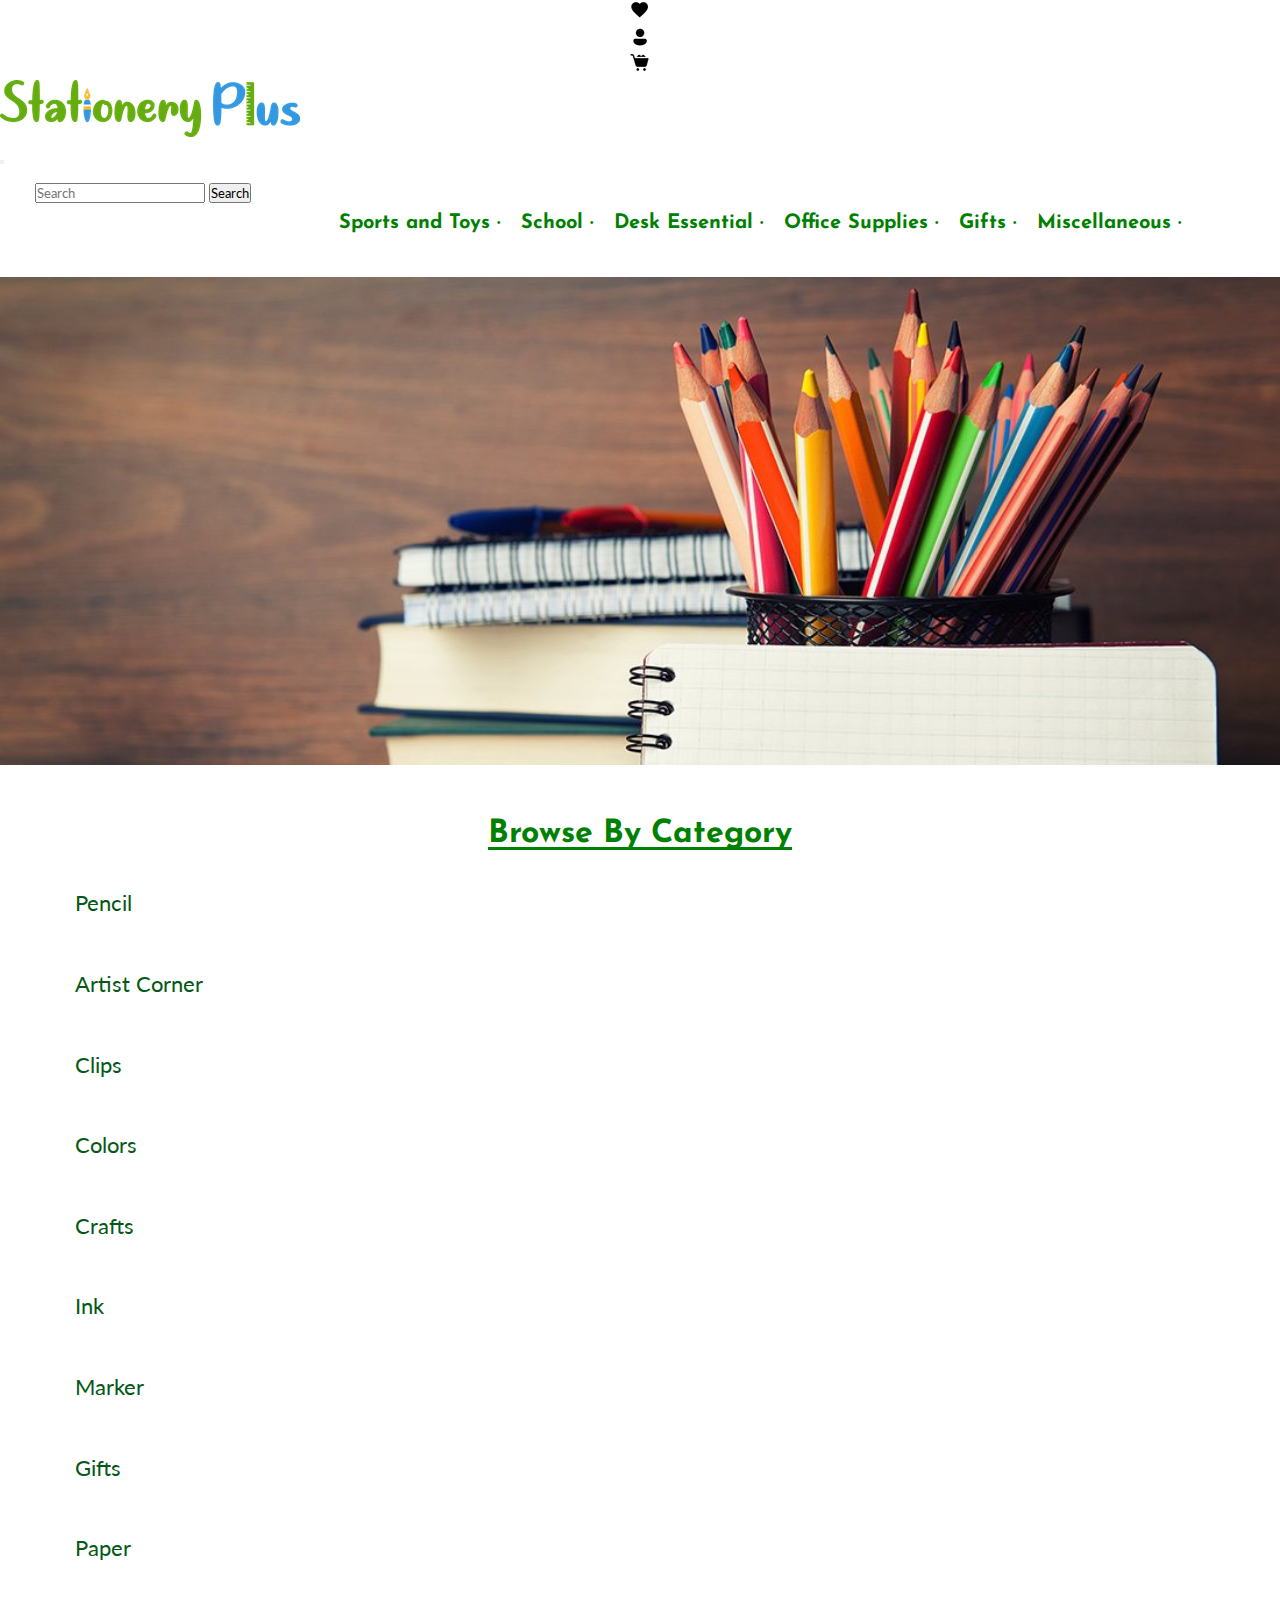
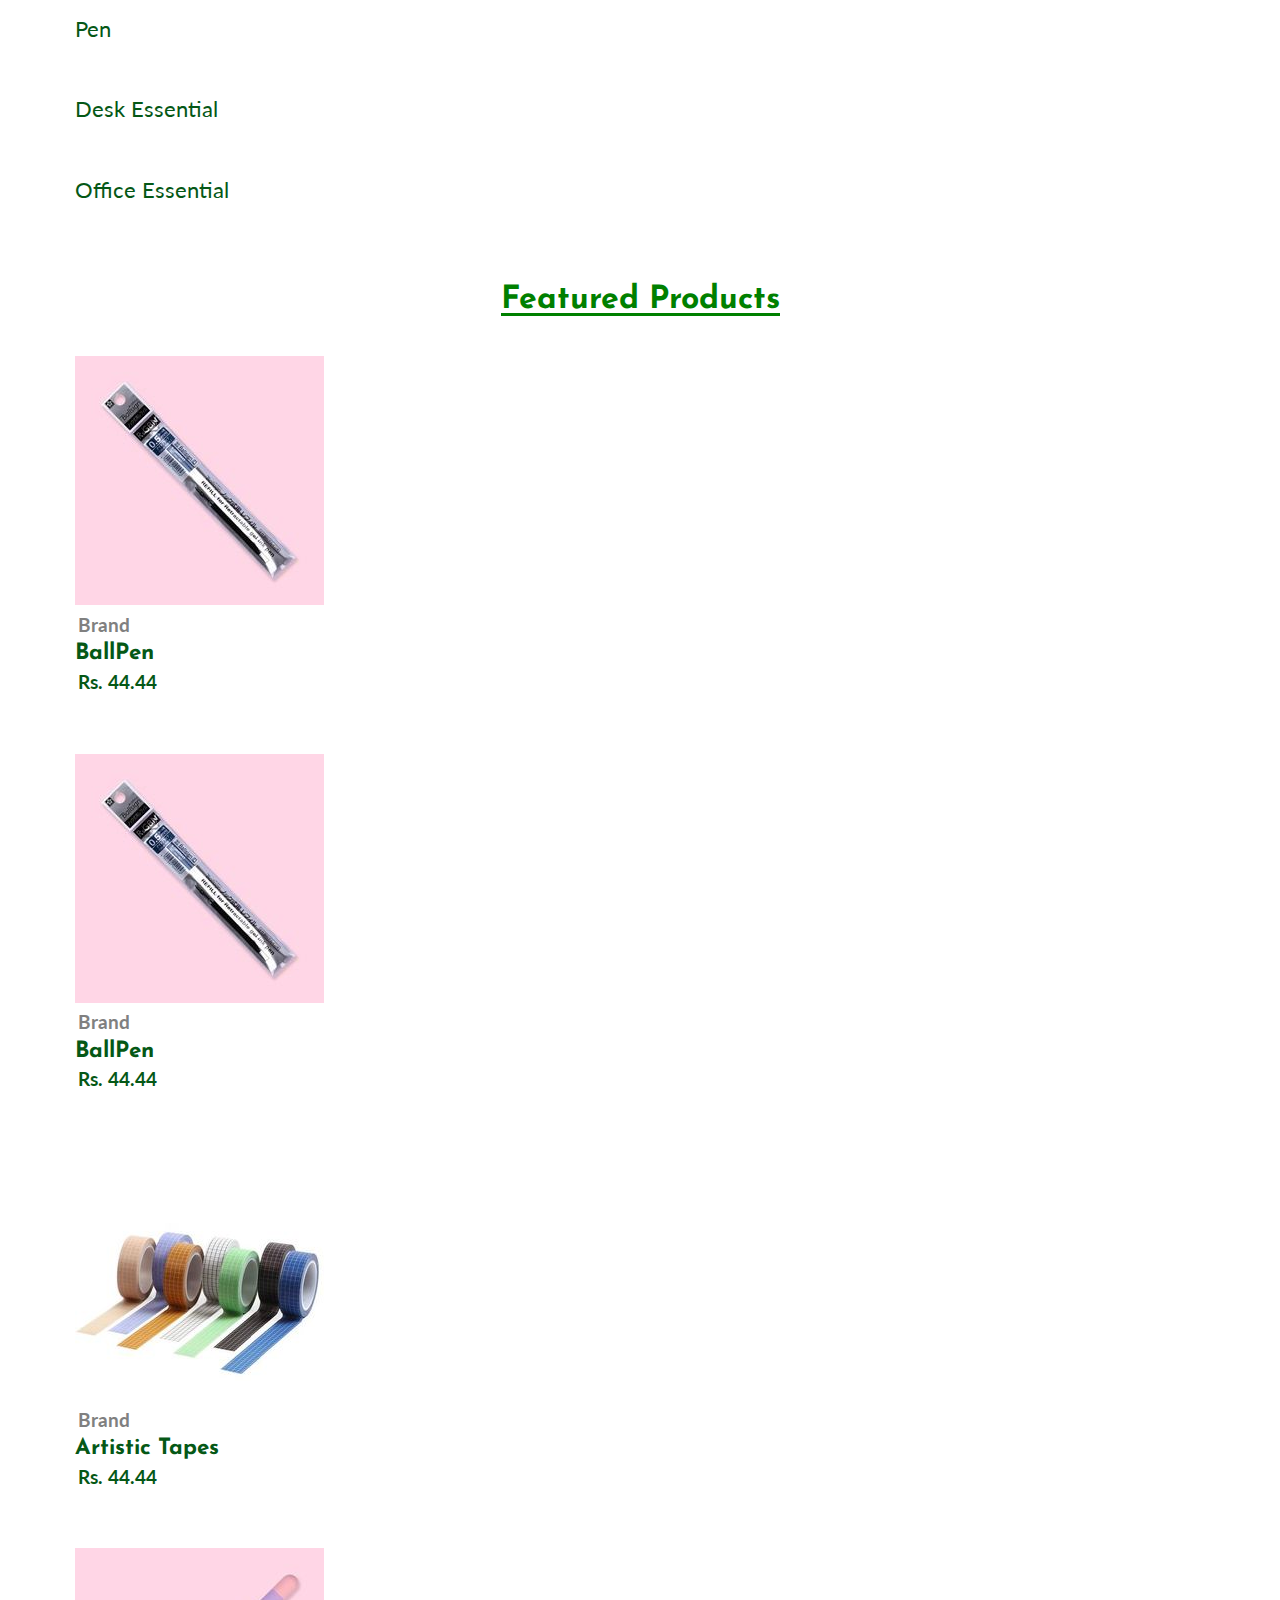
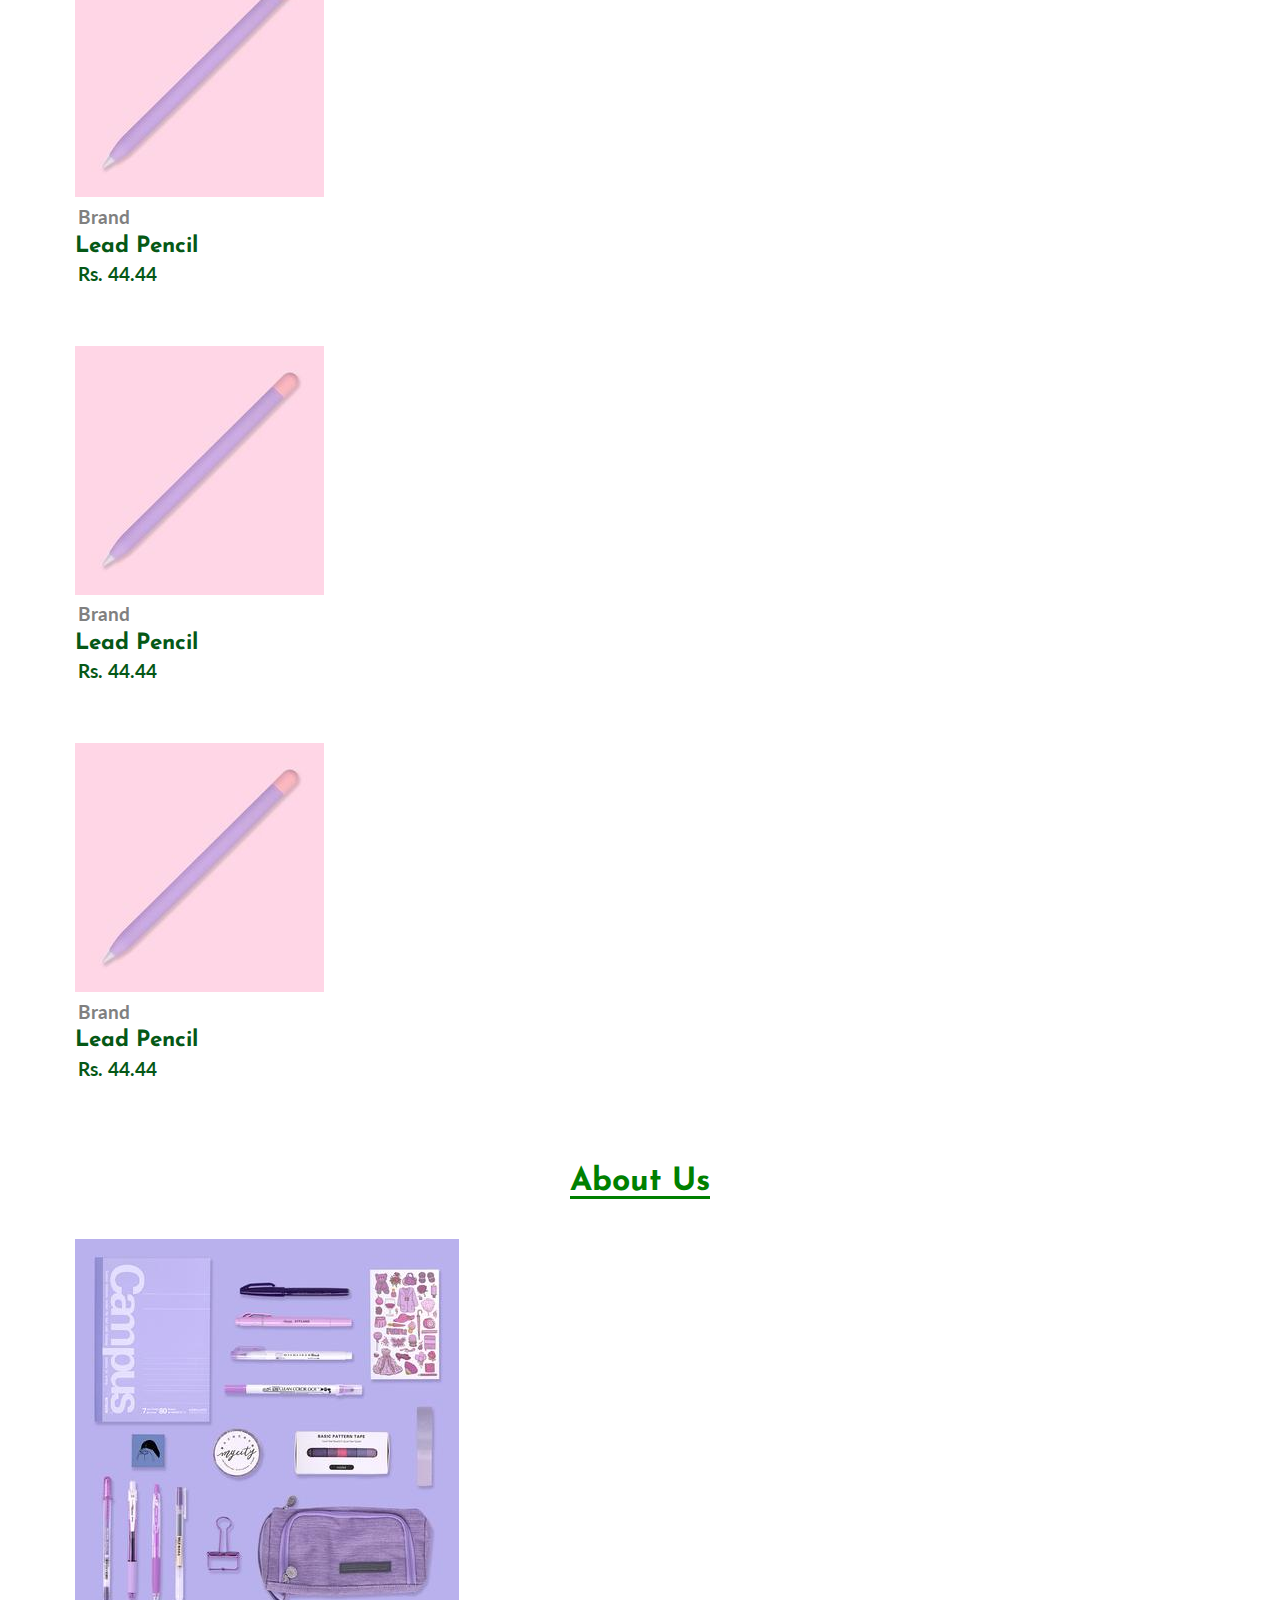
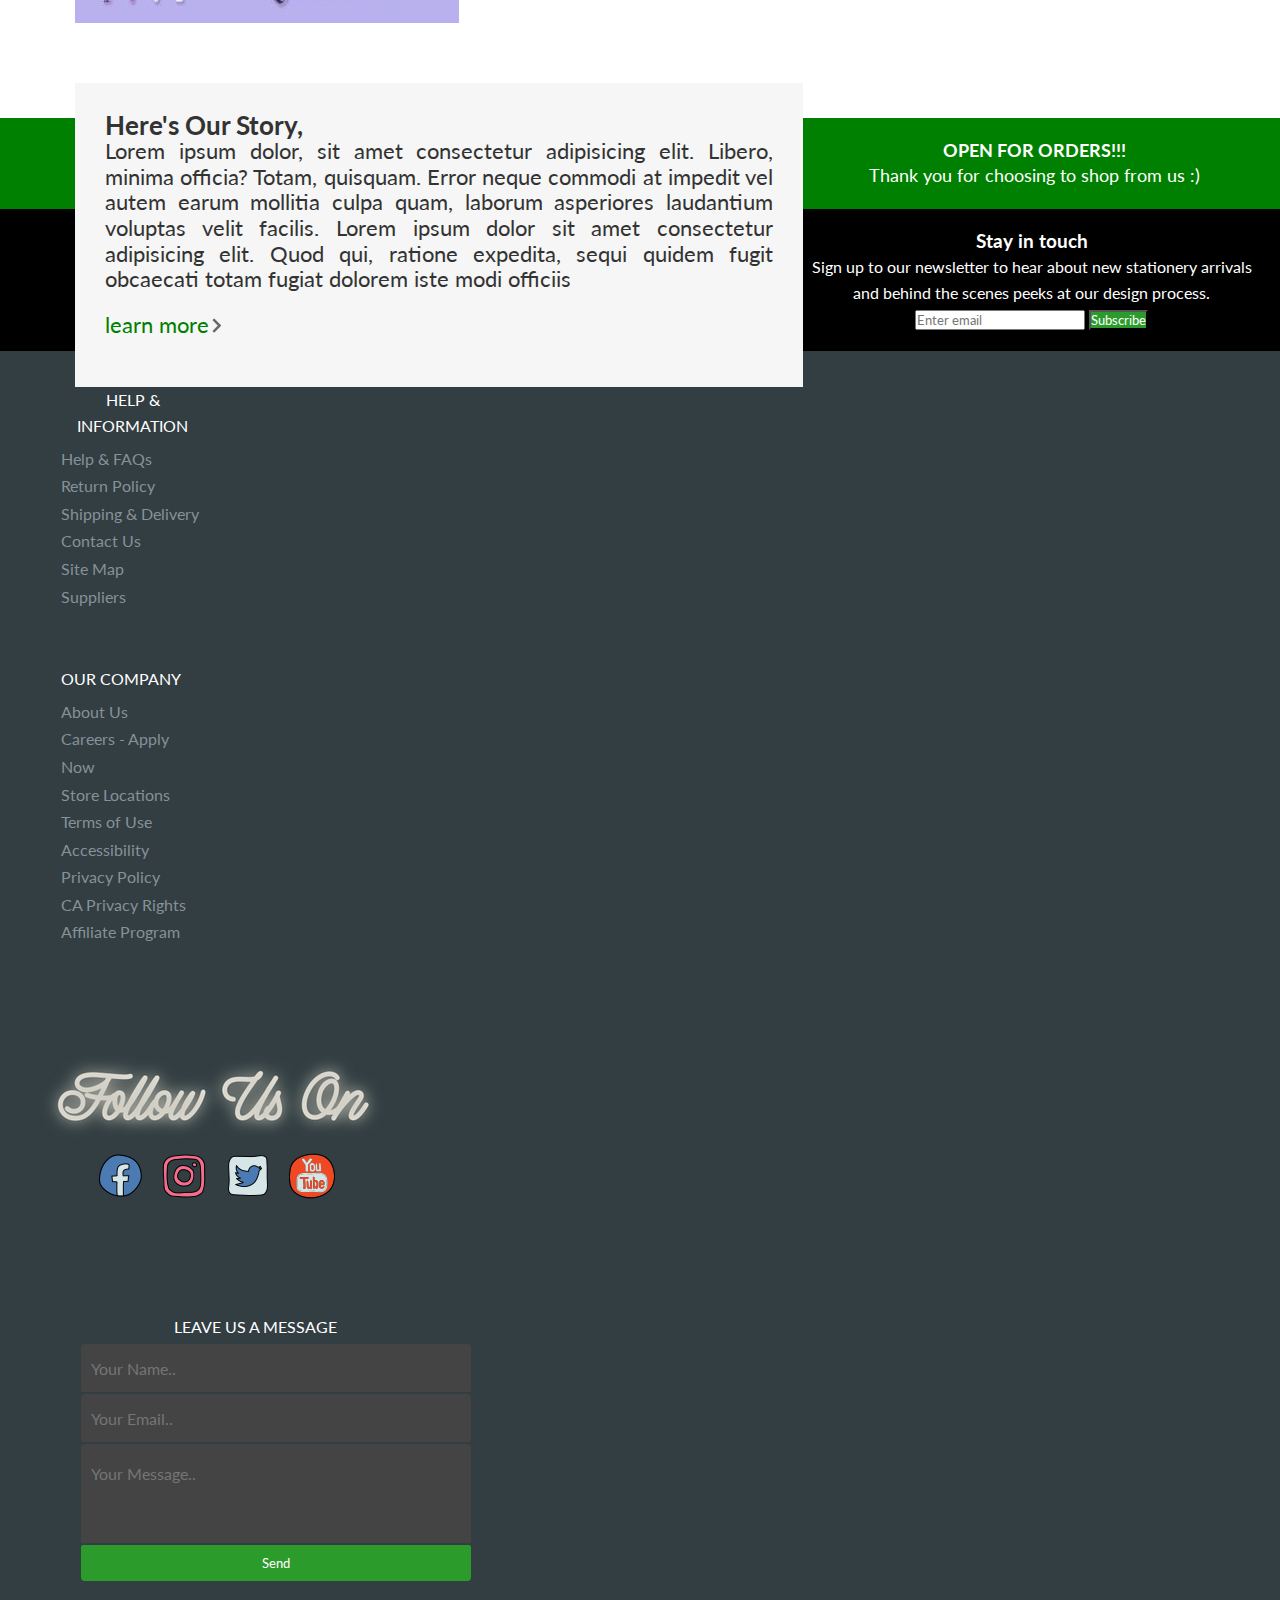
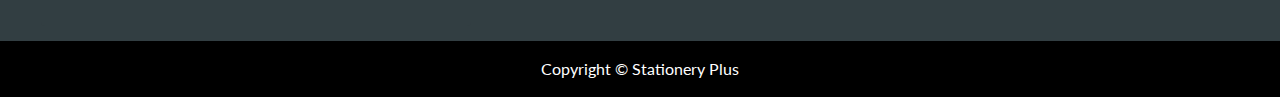
<file: index.html>
<!DOCTYPE html>
<html lang="en">

<head>
    <meta charset="UTF-8">
    <meta http-equiv="X-UA-Compatible" content="IE=edge">
    <meta name="viewport" content="width=device-width, initial-scale=1, maximum-scale=1, user-scalable=no">
    <link rel="stylesheet" href="./css/reset.css">
    <link rel="stylesheet" href="./css/layout.css">
    <link rel="stylesheet" href="css/style.css">
    <link rel="preconnect" href="https://fonts.gstatic.com">
    <link href="https://fonts.googleapis.com/css2?family=Josefin+Sans:wght@100;200;300;400;500;600;700&display=swap" rel="stylesheet">
    <link href="https://fonts.googleapis.com/css2?family=Lato:wght@300;400;700;900&display=swap" rel="stylesheet">
    <link href="https://cdn.jsdelivr.net/npm/bootstrap@5.2.2/dist/css/bootstrap.min.css" rel="stylesheet" integrity="sha384-Zenh87qX5JnK2Jl0vWa8Ck2rdkQ2Bzep5IDxbcnCeuOxjzrPF/et3URy9Bv1WTRi" crossorigin="anonymous">
    <title>Stationery Plus</title>
</head>

<body>
    <header class="header">
        <top-header class="translate-middle-X">
            <ul class="top-icons list-group list-group-horizontal">
                <li class="top-icon list-group-item">
                    <a href="./pages/wishlist.html"><img src="./img/icons/icons8-heart-24.png" alt="wishlist"></a>
                </li>
                <li class="top-icon list-group-item">
                    <a href="/pages/myaccount.html"><img src="./img/icons/icons8-account-48.png" alt="my account"></a>
                </li>
                <li class="top-icon list-group-item">
                    <a href="./pages/cart.html"><img src="./img/icons/icons8-buying-30.png" alt="cart"></a>
                </li>
            </ul>
        </top-header>
        <bottom-header>
            <nav class="navbar navbar-expand-lg bg-light mt-2 ms-2">
                <div class="container-fluid">
                    <div class="logo-wrapper col-4 nav-item">
                        <a href="./index.html">
                            <img src="./img/logo.png" alt="Stationery Plus">
                        </a>
                    </div>                  
                    <button class="navbar-toggler" type="button" data-bs-toggle="collapse" data-bs-target="#navbarScroll" aria-controls="navbarScroll" aria-expanded="false" aria-label="Toggle navigation">
                    <span class="navbar-toggler-icon"></span>
                    </button>
                  <div class="collapse navbar-collapse" id="navbarScroll">
                    <ul class="navbar-nav me-auto my-2 my-lg-0 navbar-nav-scroll col-11" style="--bs-scroll-height: 100px;">
                      <!-- <li class="nav-item search-wrapper col">
                        <form action="#">
                            <div class="search-text">
                                <button class="category-search-button button">All Categories <img src="./img/icons/icons8-expand-arrow-26(2).png" alt="dropdown"></button><input type="text" placeholder="Search"><button class="search-button button">Search</button>
                            </div>
                        </form>
                    </li> -->

                        <div class="search-wrapper col-5">
                            <form class="d-flex" role="search">
                              <input class="form-control me-2" type="search" placeholder="Search" aria-label="Search">
                              <button class="btn btn-outline-success" type="submit">Search</button>
                            </form>
                        </div>

                        <div class="d-flex cart-wrapper col-6 flex-row-reverse">
                            <a href="/pages/login.html">
                                <img src="./img/icons/5aab5318-c19e-4241-a683-129e97565eda.png" alt="cart">
                            </a>
                        </div>
                    </ul>
                    </div>
                </div>
              </nav>
        </bottom-header>
    </header>
    <navbar>
        <ul class="bottom-navbar">
            <li> <a href="./pages/categories/sports-and-toys.html">Sports and Toys &middot;</a></li>
            <li><a href="./pages/categories/school.html">School &middot;</a></li>
            <li><a href="./pages/categories/desk-essentials.html">Desk Essential &middot;</a></li>
            <li><a href="./pages/categories/office-supplies.html">Office Supplies &middot;</a></li>
            <li><a href="./pages/categories/gifts.html">Gifts &middot;</a></li>
            <li><a href="./pages/categories/misc.html">Miscellaneous &#183;</a></li>
        </ul>
    </navbar>
    <main>
        <section class="wrapper carousel clearfix">
            <img src="./img/banner.jpg" alt="pexels">
        </section>

        
        <section class="wrapper category">
            
            <h2 class="section-title">Browse By Category</h2>
            
            <div class="grid text-center d-flex flex-wrap ">
                <div class="card">Pencil</div>
                <div class="card">Artist Corner</div>
                <div class="card">Clips</div>
                <div class="card">Colors</div>
                <div class="card">Crafts</div>
                <div class="card">Ink</div>
                <div class="card">Marker</div>
                <div class="card">Gifts</div>
                <div class="card">Paper</div>
                <div class="card">Pen</div>
                <div class="card">Desk Essential</div>
                <div class="card">Office Essential</div>
            </div>

          
            <!-- <div class="container text-center">
                <div class="row mb-4 text-center">
                    <div class="col-4 themed-grid-col">Pencil <img src="./img/icons/icons8-expand-arrow-26(1).png" alt="pencil"></div>
                    <div class="col-4 themed-grid-col">Artist Corner <img src="./img/icons/icons8-expand-arrow-26(1).png" alt="artist corner"></div>
                    <div class="col-4 themed-grid-col">Clips <img src="./img/icons/icons8-expand-arrow-26(1).png" alt="clips"></div>
                    <div class="col-4 themed-grid-col">Colors <img src="./img/icons/icons8-expand-arrow-26(1).png" alt="colors"></div>
                </div>

                <div class="row mb-4 text-center">
                    <div class="col-4 themed-grid-col category-item">Craft <img src="./img/icons/icons8-expand-arrow-26(1).png" alt="crafts"></div>
                    <div class="col-4 themed-grid-col category-item">Ink <img src="./img/icons/icons8-expand-arrow-26(1).png" alt="ink"></div>
                    <div class="col-4 themed-grid-col category-item">Marker <img src="./img/icons/icons8-expand-arrow-26(1).png" alt="marker"></div>
                    <div class="col-4 themed-grid-col category-item">Gifts<img src="./img/icons/icons8-expand-arrow-26(1).png" alt="gifts"></div>
                </div>
                <div class="row mb-4 text-center">
                    <div class="col-4 themed-grid-col category-item">Paper <img src="./img/icons/icons8-expand-arrow-26(1).png" alt="paper"></div>
                    <div class="col-4 themed-grid-col category-item">Pen <img src="./img/icons/icons8-expand-arrow-26(1).png" alt="pen"></div>
                    <div class="col-4 themed-grid-col category-item"> Desk Essentials <img src="./img/icons/icons8-expand-arrow-26(1).png" alt="desk essentials"></div>
                    <div class="col-4 themed-grid-col category-item">Office Supplies <img src="./img/icons/icons8-expand-arrow-26(1).png" alt="office supplies"></div>
                </div> -->
               
                <!-- <span class="view-all"><a href="#">view all 
                    <span><img class="more-btn" src="./img/icons/view-more.png" alt="view more"></span></a>
                </span> -->
            </div>
        </section>

        <section class="wrapper products clearfix">
            <h2 class="section-title">Featured Products</h2>


            <div class="grid text-center d-flex flex-wrap ">
                <div class="card">
                    <a href="#"><img src="./img/items/ballpen.jpg" alt="ballpen"></a>
                    <span>
                        <h5 class="brand">Brand</h5>
                        <h4 class="title">BallPen</h4>
                        <h5 class="price">Rs. 44.44</h5>
                    </span>
                </div>
                <div class="card">
                    <a href="#"><img src="./img/items/ballpen.jpg" alt="ballpen"></a>
                    <span>
                        <h5 class="brand">Brand</h5>
                        <h4 class="title">BallPen</h4>
                        <h5 class="price">Rs. 44.44</h5>
                    </span>
                </div>
                <div class="card">
                    <a href="#"><img src="./img/items/tape.jpg" alt="tape"></a>
                    <span>
                        <h5 class="brand">Brand</h5>
                        <h4 class="title">Artistic Tapes</h4>
                        <h5 class="price">Rs. 44.44</h5>
                    </span>
                </div>
                <div class="card">
                    <a href="#"><img src="./img/items/pencil.jpg" alt="pencil case"></a>
                    <span>
                        <h5 class="brand">Brand</h5>
                        <h4 class="title">Lead Pencil</h4>
                        <h5 class="price">Rs. 44.44</h5>
                    </span>
                </div>
                <div class="card">
                    <a href="#"><img src="./img/items/pencil.jpg" alt="pencil case"></a>
                    <span>
                        <h5 class="brand">Brand</h5>
                        <h4 class="title">Lead Pencil</h4>
                        <h5 class="price">Rs. 44.44</h5>
                    </span>
                </div>
                <div class="card">
                    <a href="#"><img src="./img/items/pencil.jpg" alt="pencil case"></a>
                    <span>
                        <h5 class="brand">Brand</h5>
                        <h4 class="title">Lead Pencil</h4>
                        <h5 class="price">Rs. 44.44</h5>
                    </span>
                </div>
              </div>

            <!-- <span class="view-all"><a href="#">see more
                <span><img class="more-btn" src="./img/icons/view-more.png" alt="view more"></span></a>
            </span> -->
        </section>


        <!-- About Us -->
        <article class="wrapper aboutus">
            <h2 class="section-title">About Us</h2>

            <div class="grid text-center d-flex flex-wrap  border border-white">
                <div class="card flex-shrink-1 border border-white">
                    <div class="about-image"><img src="./img/purple_384x384.jpg" alt="Set Stationary"></div>

                </div>
                <div class="card about-text-title border border-white">
                    <div class="about-text">
                        <h3 class="about-subtitle">Here's Our Story,</h3>
                        <p>Lorem ipsum dolor, sit amet consectetur adipisicing elit. Libero, minima officia? Totam, quisquam. Error neque commodi at impedit vel autem earum mollitia culpa quam, laborum asperiores laudantium voluptas velit facilis. Lorem ipsum
                            dolor sit amet consectetur adipisicing elit. Quod qui, ratione expedita, sequi quidem fugit obcaecati totam fugiat dolorem iste modi officiis <span class="view-all about-view-all"><a href="/pages/aboutus.html">learn more
                            <span><img class="more-btn" src="./img/icons/view-more.png" alt="view more"></span></a>
                            </span>
                    </div>
                </div>
                </div>
            <!-- <div class="container">
                <div class="about-image"><img src="./img/purple_384x384.jpg" alt="Set Stationary"></div>

                <div class="about-text">
                    <h3 class="about-subtitle">Here's Our Story,</h3>
                    <p>Lorem ipsum dolor, sit amet consectetur adipisicing elit. Libero, minima officia? Totam, quisquam. Error neque commodi at impedit vel autem earum mollitia culpa quam, laborum asperiores laudantium voluptas velit facilis. Lorem ipsum
                        dolor sit amet consectetur adipisicing elit. Quod qui, ratione expedita, sequi quidem fugit obcaecati totam fugiat dolorem iste modi officiis delectus veniam sunt praesentium neque nihil explicabo officia?Lorem ipsum dolor, sit
                        amet consectetur adipisicing elit. Dolorem odit fuga illum assumenda! Magni doloremque porro, veritatis mollitia quisquam provident soluta quaerat ipsam ratione ducimus illo officia rem facilis aliquid?Lorem ipsum dolor, sit amet
                        consectetur adipisicing elit. Libero, minima officia? Totam, quisquam. <span class="view-all about-view-all"><a href="/pages/aboutus.html">learn more
                        <span><img class="more-btn" src="./img/icons/view-more.png" alt="view more"></span></a>
                        </span>
                </div>
            </div> -->
        </article>
        <section class="wrapper moreinfo">
            <!-- <h2 class="section-title">Our Partners</h2> -->
            <div class="partners">

            </div>
        </section>
        <section class="wrapper shop-notification">
            <div class="notification">
                <p class="notification-title">OPEN FOR ORDERS!!!</p>
                <p>Thank you for choosing to shop from us :)</p>
            </div>
        </section>
    </main>
    <footer>
        <div class="newsletter">
            <div class="newsletter-container">
            <h3>Stay in touch</h3>
            <p>Sign up to our newsletter to hear about new stationery arrivals and behind the scenes peeks at our design process.</p>
            <div class="mx-5">
                <div class="input-group mb-3 mt-4 px-5 mx-5">
                   <input type="text" class="form-control p-2" placeholder="Enter email" aria-label="Recipient's username" aria-describedby="button-addon2">
                   <button class="btn btn-success border-rad" type="button" id="button-addon2">Subscribe</button>
                 </div>

             </div>
        </div>
        </div>
<!-- Footer -->
        <div class="grid footer-grid text-center d-flex flex-wrap ">
            <div class="card footer-card helpinfo">
                    <div class="footer-title">Help &amp; Information</div>
                    <ul>
                        <li><a href="#" class="footer-links" target="">Help &amp; FAQs</a></li>
                        <li><a href="#" class="footer-links" target="_self">Return Policy</a></li>
                        <li><a href="#" class="footer-links" target="_self">Shipping &amp; Delivery</a></li>
                        <li><a href="#" class="footer-links" target="_blank">Contact Us</a></li>
                        <li><a href="#" class="footer-links" target="_self">Site Map</a></li>
                        <li><a href="#" class="footer-links" target="_self">Suppliers</a></li>
                    </ul>
            </div>
            <div class="card footer-card company">
                    <div class="footer-title">Our Company</div>
                    <ul>
                        <li><a href="#" class="footer-links" target="_self">About Us</a></li>
                        <li><a href="#" class="footer-links" target="_blank">Careers - Apply Now</a></li>
                        <li><a href="#" class="footer-links" target="_self">Store Locations</a></li>
                        <li><a href="#" class="footer-links" target="_self">Terms of Use</a></li>
                        <li><a href="#" class="footer-links" target="_blank">Accessibility</a></li>
                        <li><a href="#" class="footer-links" target="_self">Privacy Policy</a></li>
                        <li><a href="#" class="footer-links" target="_self">CA Privacy Rights</a></li>
                        <li><a href="#" class="footer-links" target="_blank">Affiliate Program</a></li>
                    </ul>
            </div>
            <div class="card footer-card resources">
                    <div class="something">
                    <img id="elephant" src="./img/path1454-2.png" alt="hi">
                </div>
                    <div class="icons">
                        <ul class="icons">
                            <li class="social-icon">
                                <a href="#"><img src="./img/icons/icons8-facebook-48.png" alt="facebook"></a>
                            </li>
                            <li class="social-icon">
                                <a href="#"><img src="./img/icons/icons8-instagram-48.png" alt="facebook"></a>
                            </li>
                            <li class="social-icon">
                                <a href="#"><img src="./img/icons/icons8-twitter-48.png" alt="facebook"></a>
                            </li>
                            <li class="social-icon">
                                <a href="#"><img src="./img/icons/icons8-youtube-48.png" alt="facebook"></a>
                            </li>
                        </ul>
                    </div>
            </div>
            <div class="card footer-card query-form-up">
                <form class="query-form" action="#">
                    <div class="footer-title form-title">Leave Us a Message</div>
                    <input type="text" class="input-text input" placeholder="Your Name..">
                    <input type="email" class="input-email input" placeholder="Your Email..">
                    <input type="text" class="input-message input" placeholder="Your Message..">
                    <button class="send-button">Send</button>
                </form>
            </div>
        </div>
        
        <!-- <div class="footer-row">
            <div class="footer-column">
                <div class="footer-main">
                    <div class="helpinfo">
                        <div class="footer-title">Help &amp; Info</div>
                        <ul>
                            <li><a href="#" class="footer-links" target="">Help &amp; FAQs</a></li>
                            <li><a href="#" class="footer-links" target="_self">Return Policy</a></li>
                            <li><a href="#" class="footer-links" target="_self">Shipping &amp; Delivery</a></li>
                            <li><a href="#" class="footer-links" target="_blank">Contact Us</a></li>
                            <li><a href="#" class="footer-links" target="_self">Site Map</a></li>
                            <li><a href="#" class="footer-links" target="_self">Suppliers</a></li>
                        </ul>
                    </div>
                </div>
            </div>
            <div class="footer-column ">
                <div class="footer-main">
                    <div class="company">
                        <div class="footer-title">Our Company</div>
                        <ul>
                            <li><a href="#" class="footer-links" target="_self">About Us</a></li>
                            <li><a href="#" class="footer-links" target="_blank">Careers - Apply Now</a></li>
                            <li><a href="#" class="footer-links" target="_self">Store Locations</a></li>
                            <li><a href="#" class="footer-links" target="_self">Terms of Use</a></li>
                            <li><a href="#" class="footer-links" target="_blank">Accessibility</a></li>
                            <li><a href="#" class="footer-links" target="_self">Privacy Policy</a></li>
                            <li><a href="#" class="footer-links" target="_self">CA Privacy Rights</a></li>
                            <li><a href="#" class="footer-links" target="_blank">Affiliate Program</a></li>
                        </ul>
                    </div>
                </div>
            </div>
            <div class="footer-column">
                <div class="footer-main">
                    <div class="resources">
                        <div class="something"></div>
                        <img id="elephant" src="./img/path1454-2.png" alt="hi">
                        <div class="icons">
                            <ul class="icons">
                                <li class="social-icon">
                                    <a href="#"><img src="./img/icons/icons8-facebook-48.png" alt="facebook"></a>
                                </li>
                                <li class="social-icon">
                                    <a href="#"><img src="./img/icons/icons8-instagram-48.png" alt="facebook"></a>
                                </li>
                                <li class="social-icon">
                                    <a href="#"><img src="./img/icons/icons8-twitter-48.png" alt="facebook"></a>
                                </li>
                                <li class="social-icon">
                                    <a href="#"><img src="./img/icons/icons8-youtube-48.png" alt="facebook"></a>
                                </li>
                            </ul>
                        </div>
                    </div>
                </div>
            </div>
            <form class="query-form" action="#">
                <div class="footer-title form-title">Leave Us a Message</div>
                <input type="text" class="input-text input" placeholder="Your Name..">
                <input type="email" class="input-email input" placeholder="Your Email..">
                <input type="text" class="input-message input" placeholder="Your Message..">
                <button class="send-button">Send</button>
            </form>
        </div> -->
        <div class="copyright">
        Copyright &#169; Stationery Plus
    </div>
    </footer>

    <script src="https://cdn.jsdelivr.net/npm/@popperjs/core@2.11.6/dist/umd/popper.min.js" integrity="sha384-oBqDVmMz9ATKxIep9tiCxS/Z9fNfEXiDAYTujMAeBAsjFuCZSmKbSSUnQlmh/jp3" crossorigin="anonymous"></script>
<script src="https://cdn.jsdelivr.net/npm/bootstrap@5.2.2/dist/js/bootstrap.min.js" integrity="sha384-IDwe1+LCz02ROU9k972gdyvl+AESN10+x7tBKgc9I5HFtuNz0wWnPclzo6p9vxnk" crossorigin="anonymous"></script>

</body>

</html>
</file>
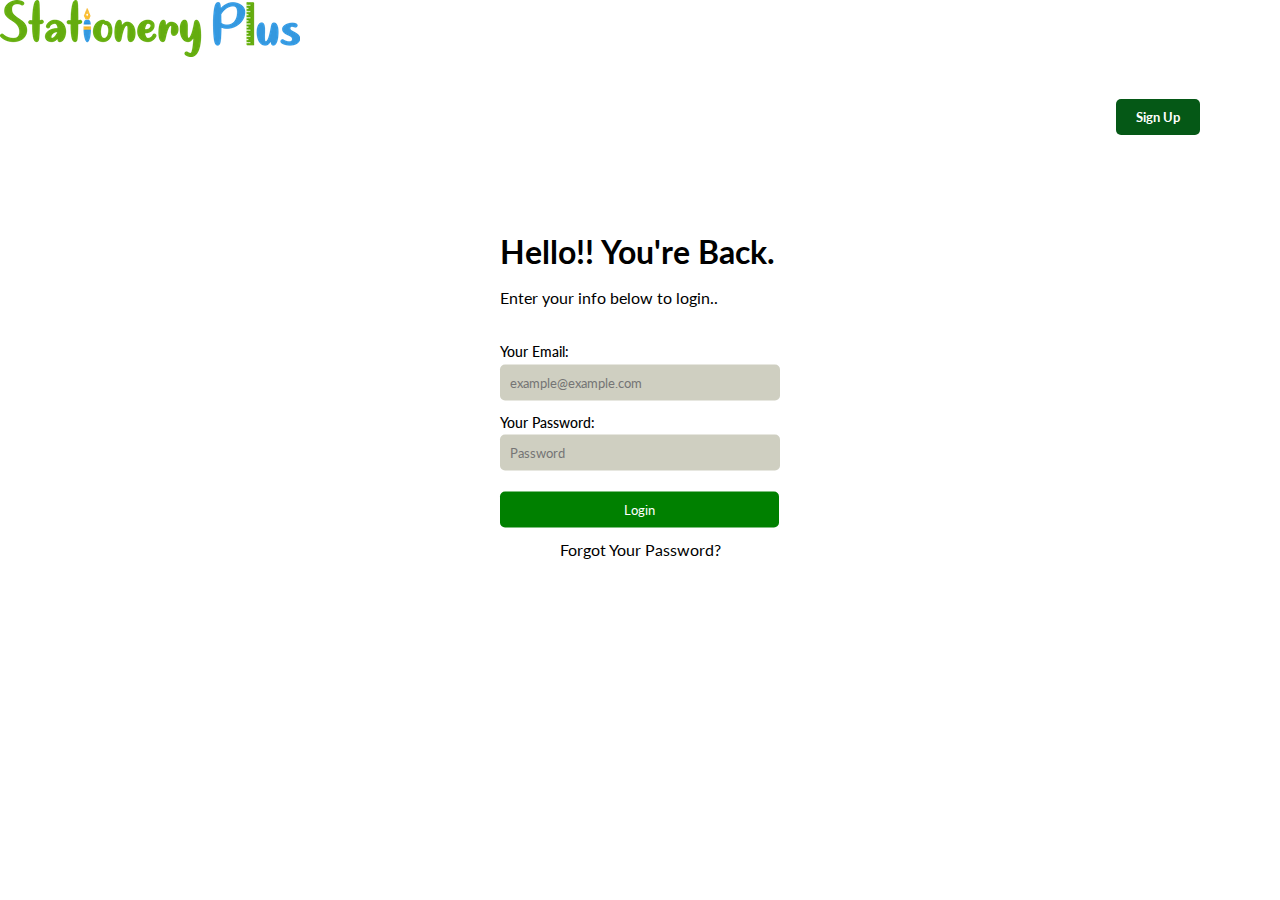
<file: pages/login.html>
<!DOCTYPE html>
<html lang="en">

<head>
    <meta charset="UTF-8">
    <meta http-equiv="X-UA-Compatible" content="IE=edge">
    <meta name="viewport" content="width=device-width, initial-scale=1.0">
    <link rel="stylesheet" href="../css/reset.css">
    <link rel="stylesheet" href="../css/layout.css">
    <link rel="stylesheet" href="../css/style.css">
    <link rel="preconnect" href="https://fonts.gstatic.com">
    <link href="https://fonts.googleapis.com/css2?family=Josefin+Sans:wght@100;200;300;400;500;600;700&display=swap" rel="stylesheet">
    <link href="https://fonts.googleapis.com/css2?family=Lato:wght@300;400;700;900&display=swap" rel="stylesheet">
    <title>Stationery Plus</title>
</head>

<body>
    <header>
        <bottom-header>
            <div class="logo-header">
                <div class="logo-wrapper">
                    <a href="/">
                        <img src="../img/logo.png" alt="Stationery Plus">
                    </a>
                </div>
            </div>
            <span class="login-button">
                <a href="./signup.html"><button>Sign Up</button></a>
            </span>
        </bottom-header>
    </header>
    <main class="login-main">
        <h1 class="login-title">Hello!! You're Back.</h1>
        <p class="login-subtitle">Enter your info below to login..</p>

        <form>
            <li>
                <label for="form-email" class="email box-text">Your Email:</label>
                <input type="email" id="form-email" class="box" placeholder="example@example.com">
            </li>
            <li>
                <label for="form-password" class="password box-text">Your Password:</label>
                <input type="password" id="form-password" class="box" placeholder="Password">
            </li>
            <li>
                <button id="form-button">Login</button>
            </li>
            <li>
                <p id='forgot-pass'>Forgot Your Password?</p>
            </li>
        </form>
    </main>


</body>

</html>
</file>
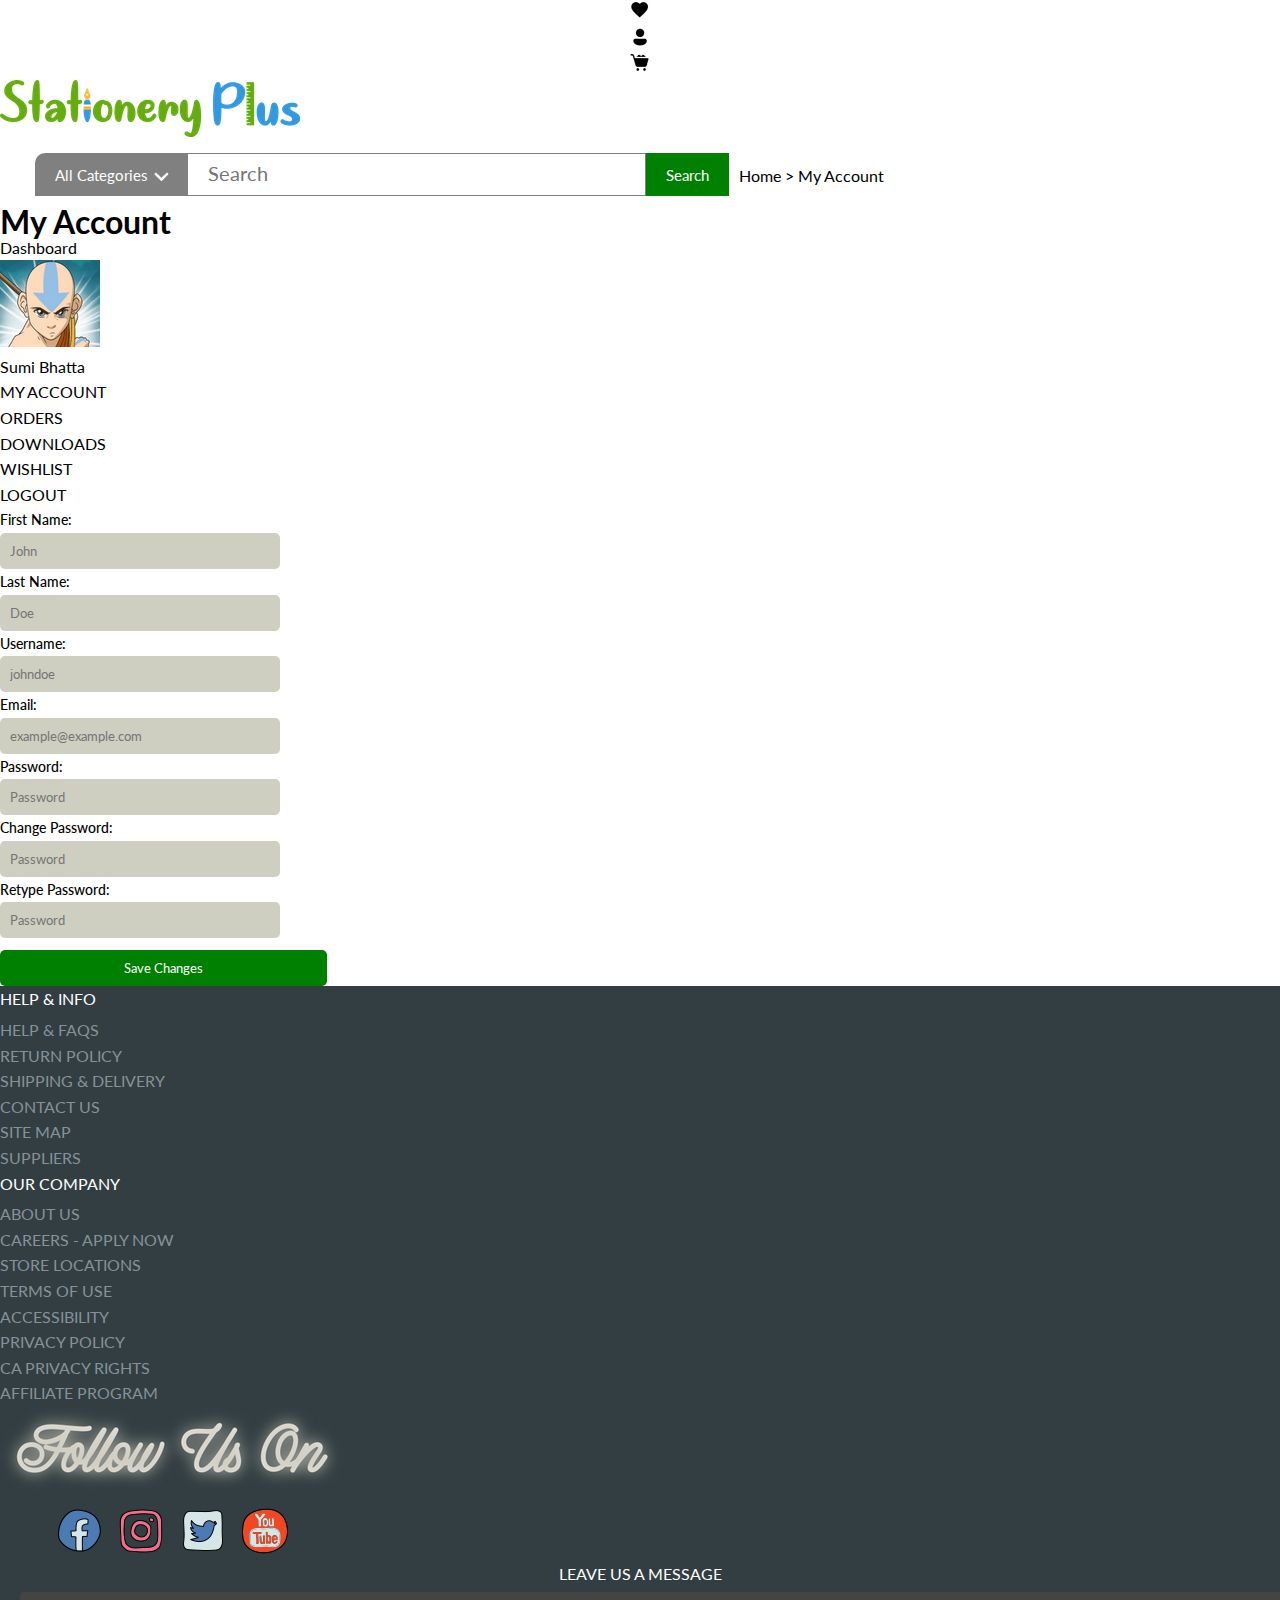
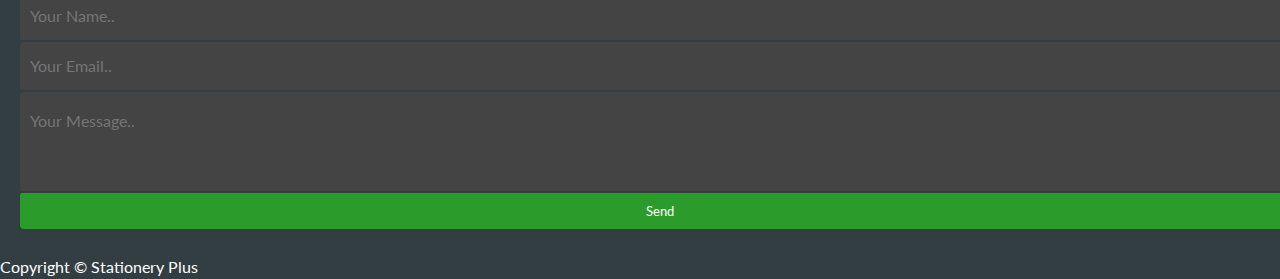
<file: pages/myaccount.html>
<!DOCTYPE html>
<html lang="en">

<head>
    <meta charset="UTF-8">
    <meta http-equiv="X-UA-Compatible" content="IE=edge">
    <meta name="viewport" content="width=device-width, initial-scale=1.0">
    <link rel="stylesheet" href="../css/reset.css">
    <link rel="stylesheet" href="../css/layout.css">
    <link rel="stylesheet" href="../css/style.css">
    <link rel="preconnect" href="https://fonts.gstatic.com">
    <link href="https://fonts.googleapis.com/css2?family=Josefin+Sans:wght@100;200;300;400;500;600;700&display=swap" rel="stylesheet">
    <link href="https://fonts.googleapis.com/css2?family=Lato:wght@300;400;700;900&display=swap" rel="stylesheet">
    <title>Stationery Plus</title>
</head>

<body>
    <header>
        <top-header>
            <ul class="top-icons">
                <li class="top-icon">
                    <a href="./pages/wishlist.html"><img src="../img/icons/icons8-heart-24.png" alt="wishlist"></a>
                </li>
                <li class="top-icon">
                    <a href="/pages/myaccount.html"><img src="../img/icons/icons8-account-48.png" alt="my account"></a>
                </li>
                <li class="top-icon">
                    <a href="./pages/cart.html"><img src="../img/icons/icons8-buying-30.png" alt="cart"></a>
                </li>
            </ul>
        </top-header>
        <bottom-header>
            <div class="logo-header">
                <div class="logo-wrapper">
                    <a href="/">
                        <img src="../img/logo.png" alt="Stationery Plus">
                    </a>
                </div>
                <div class="search-wrapper">
                    <form action="#">
                        <div class="search-text">
                            <button class="category-search-button button">All Categories <img src="../img/icons/icons8-expand-arrow-26(2).png" alt="dropdown"></button><input type="text" placeholder="Search"><button class="search-button button">Search</button>
                        </div>
                    </form>
                    </form>
                </div>
                <div class="cart-wrapper">
                    <a href="/pages/login.html">
                        <img src="../img/icons/5aab5318-c19e-4241-a683-129e97565eda.png" alt="cart">
                    </a>
                </div>

            </div>
        </bottom-header>
    </header>

    <main class="myaccount-main">
        <div class="path"> <a href="/">Home</a> > My Account</div>
        <div class="myaccount-title">
            <h1>My Account</h1>
            <p>Dashboard</p>
        </div>
        <div class="myaccount-list">
            <div class="leftbox">
                <ul>
                    <li> <img src="../img/items/Screenshot 2021-06-24 at 19-30-39 Avatar-Aang-Avatar-the-Last-Airbender webp (WEBP Image, 1710 × 900 pixels).png">
                        <p>Sumi Bhatta</p>
                    </li>
                    <li>MY ACCOUNT</li>
                    <li>ORDERS</li>
                    <li>DOWNLOADS</li>
                    <li>WISHLIST</li>
                    <li>LOGOUT</li>
                </ul>
            </div>
            <div class="rightbox">
                <form>
                    <li>
                        <label for="form-firstname" class="firstname box-text">First Name:</label>
                        <input type="text" id="form-firstname" class="box" placeholder="John">
                        <label for="form-lastname" class="lastname box-text">Last Name:</label>
                        <input type="text" id="form-lastname" class="box" placeholder="Doe">

                    </li>
                    <li>
                        <label for="form-username" class="username box-text">Username:</label>
                        <input type="text" id="form-username" class="box" placeholder="johndoe">
                    </li>
                    <li>
                        <label for="form-email" class="email box-text">Email:</label>
                        <input type="email" id="form-email" class="box" placeholder="example@example.com">
                    </li>
                    <li>
                        <label for="form-password" class="password box-text">Password:</label>
                        <input type="password" id="form-password" class="box" placeholder="Password">
                    </li>
                    <li>
                        <label for="form-password" class="password box-text">Change Password:</label>
                        <input type="password" id="form-password" class="box" placeholder="Password">
                    </li>
                    <li>
                        <label for="form-password" class="password box-text">Retype Password:</label>
                        <input type="password" id="form-password" class="box" placeholder="Password">
                    </li>
                    <li>
                        <button id="form-button">Save Changes</button>
                    </li>
                </form>
            </div>
        </div>
    </main>



    <footer>
        <div class="footer-row">
            <div class="footer-column">
                <div class="footer-main">
                    <div class="helpinfo">
                        <div class="footer-title">Help &amp; Info</div>
                        <ul>
                            <li><a href="#" class="footer-links" target="">Help &amp; FAQs</a></li>
                            <li><a href="#" class="footer-links" target="_self">Return Policy</a></li>
                            <li><a href="#" class="footer-links" target="_self">Shipping &amp; Delivery</a></li>
                            <li><a href="#" class="footer-links" target="_blank">Contact Us</a></li>
                            <li><a href="#" class="footer-links" target="_self">Site Map</a></li>
                            <li><a href="#" class="footer-links" target="_self">Suppliers</a></li>
                        </ul>
                    </div>
                </div>
            </div>
            <div class="footer-column ">
                <div class="footer-main">
                    <div class="company">
                        <div class="footer-title">Our Company</div>
                        <ul>
                            <li><a href="#" class="footer-links" target="_self">About Us</a></li>
                            <li><a href="#" class="footer-links" target="_blank">Careers - Apply Now</a></li>
                            <li><a href="#" class="footer-links" target="_self">Store Locations</a></li>
                            <li><a href="#" class="footer-links" target="_self">Terms of Use</a></li>
                            <li><a href="#" class="footer-links" target="_blank">Accessibility</a></li>
                            <li><a href="#" class="footer-links" target="_self">Privacy Policy</a></li>
                            <li><a href="#" class="footer-links" target="_self">CA Privacy Rights</a></li>
                            <li><a href="#" class="footer-links" target="_blank">Affiliate Program</a></li>
                        </ul>
                    </div>
                </div>
            </div>
            <div class="footer-column">
                <div class="footer-main">
                    <div class="resources">
                        <div class="something"></div>
                        <img id="elephant" src="../img/path1454-2.png" alt="hi">
                        <div class="icons">
                            <ul class="icons">
                                <li class="social-icon">
                                    <a href="#"><img src="../img/icons/icons8-facebook-48.png" alt="facebook"></a>
                                </li>
                                <li class="social-icon">
                                    <a href="#"><img src="../img/icons/icons8-instagram-48.png" alt="facebook"></a>
                                </li>
                                <li class="social-icon">
                                    <a href="#"><img src="../img/icons/icons8-twitter-48.png" alt="facebook"></a>
                                </li>
                                <li class="social-icon">
                                    <a href="#"><img src="../img/icons/icons8-youtube-48.png" alt="facebook"></a>
                                </li>
                            </ul>
                        </div>
                    </div>
                </div>
            </div>
            <form class="query-form" action="#">
                <div class="footer-title form-title">Leave Us a Message</div>
                <input type="text" class="input-text input" placeholder="Your Name..">
                <input type="email" class="input-email input" placeholder="Your Email..">
                <input type="text" class="input-message input" placeholder="Your Message..">
                <button class="send-button">Send</button>
            </form>
        </div>
        Copyright &#169; Stationery Plus
    </footer>
</body>

</html>
</file>
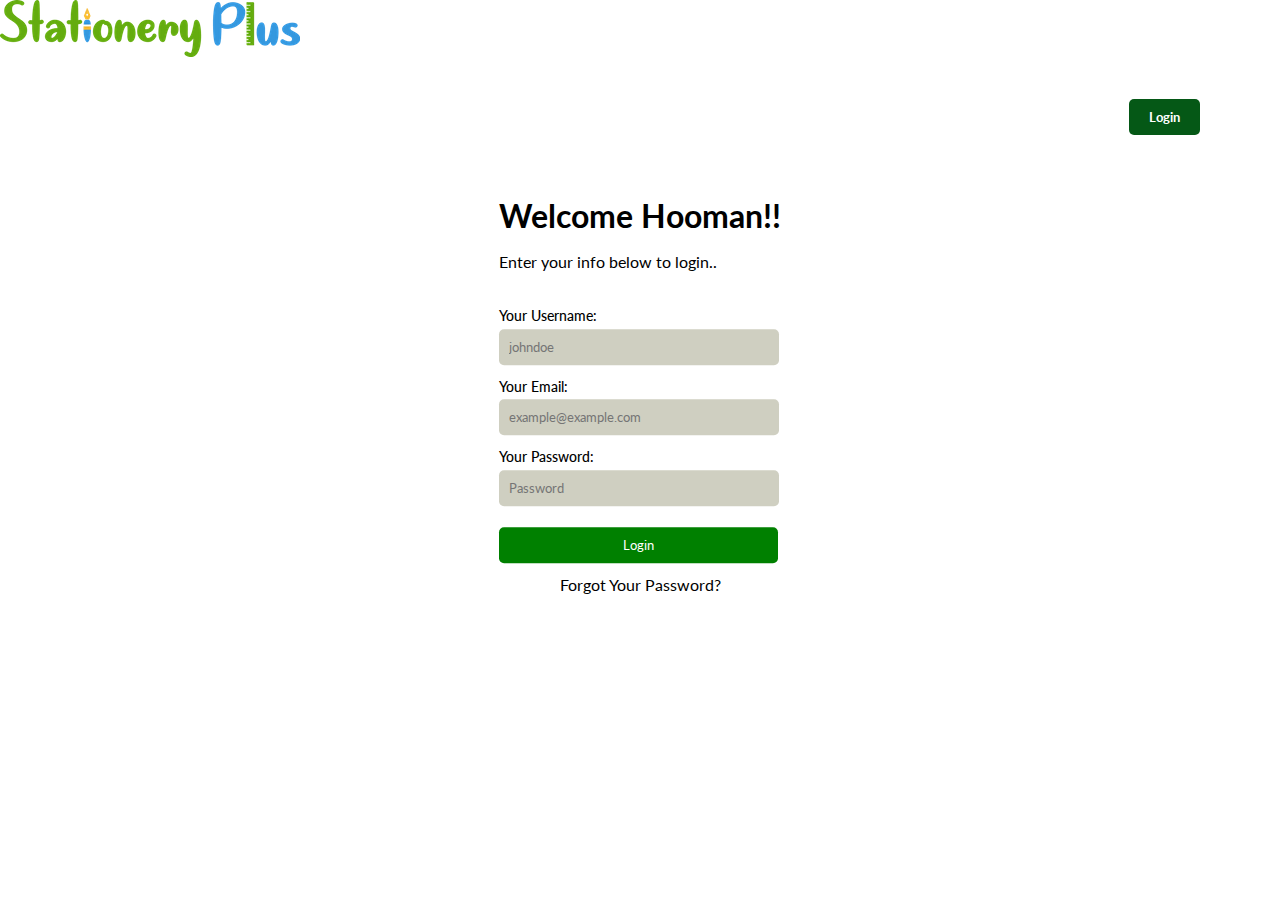
<file: pages/signup.html>
<!DOCTYPE html>
<html lang="en">

<head>
    <meta charset="UTF-8">
    <meta http-equiv="X-UA-Compatible" content="IE=edge">
    <meta name="viewport" content="width=device-width, initial-scale=1.0">
    <link rel="stylesheet" href="../css/reset.css">
    <link rel="stylesheet" href="../css/layout.css">
    <link rel="stylesheet" href="../css/style.css">
    <link rel="preconnect" href="https://fonts.gstatic.com">
    <link href="https://fonts.googleapis.com/css2?family=Josefin+Sans:wght@100;200;300;400;500;600;700&display=swap" rel="stylesheet">
    <link href="https://fonts.googleapis.com/css2?family=Lato:wght@300;400;700;900&display=swap" rel="stylesheet">
    <title>Stationery Plus</title>
</head>

<body>
    <header>
        <bottom-header>
            <div class="logo-header">
                <div class="logo-wrapper">
                    <a href="/">
                        <img src="../img/logo.png" alt="Stationery Plus">
                    </a>
                </div>
            </div>
            <span class="login-button">
                <a href="login.html"><button>Login</button></a>
            </span>
        </bottom-header>
    </header>
    <main class="login-main">
        <h1 class="login-title">Welcome Hooman!!</h1>
        <p class="login-subtitle">Enter your info below to login..</p>

        <form>
            <li>
                <label for="form-username" class="username box-text">Your Username:</label>
                <input type="text" id="form-username" class="box" placeholder="johndoe">
            </li>
            <li>
                <label for="form-email" class="email box-text">Your Email:</label>
                <input type="email" id="form-email" class="box" placeholder="example@example.com">
            </li>
            <li>
                <label for="form-password" class="password box-text">Your Password:</label>
                <input type="password" id="form-password" class="box" placeholder="Password">
            </li>
            <li>
                <button id="form-button">Login</button>
            </li>
            <li>
                <p id='forgot-pass'>Forgot Your Password?</p>
            </li>
        </form>
    </main>


</body>

</html>
</file>
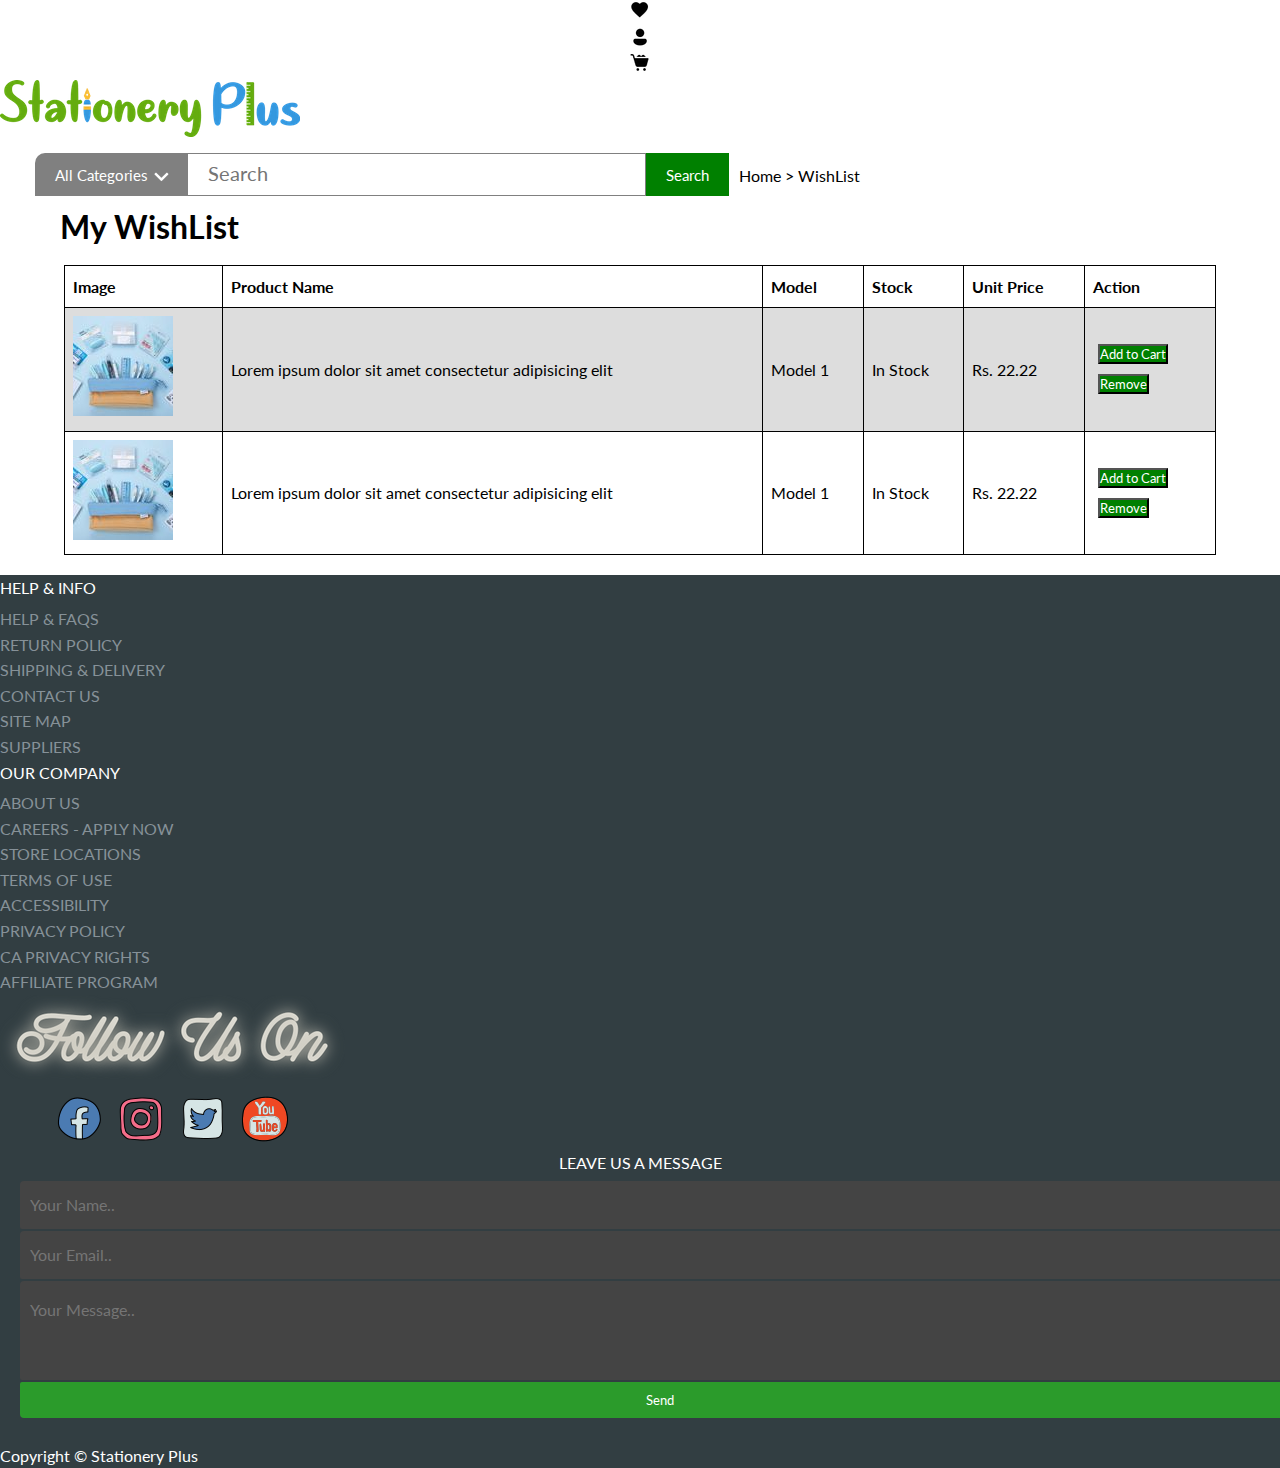
<file: pages/wishlist.html>
<!DOCTYPE html>
<html lang="en">

<head>
    <meta charset="UTF-8">
    <meta http-equiv="X-UA-Compatible" content="IE=edge">
    <meta name="viewport" content="width=device-width, initial-scale=1.0">
    <link rel="stylesheet" href="../css/reset.css">
    <link rel="stylesheet" href="../css/layout.css">
    <link rel="stylesheet" href="../css/style.css">
    <link rel="preconnect" href="https://fonts.gstatic.com">
    <link href="https://fonts.googleapis.com/css2?family=Josefin+Sans:wght@100;200;300;400;500;600;700&display=swap" rel="stylesheet">
    <link href="https://fonts.googleapis.com/css2?family=Lato:wght@300;400;700;900&display=swap" rel="stylesheet">
    <title>Stationery Plus</title>
</head>

<body>
    <header>
        <top-header>
            <ul class="top-icons">
                <li class="top-icon">
                    <a href="./pages/wishlist.html"><img src="../img/icons/icons8-heart-24.png" alt="wishlist"></a>
                </li>
                <li class="top-icon">
                    <a href="/pages/myaccount.html"><img src="../img/icons/icons8-account-48.png" alt="my account"></a>
                </li>
                <li class="top-icon">
                    <a href="./pages/cart.html"><img src="../img/icons/icons8-buying-30.png" alt="cart"></a>
                </li>
            </ul>
        </top-header>
        <bottom-header>
            <div class="logo-header">
                <div class="logo-wrapper">
                    <a href="/">
                        <img src="../img/logo.png" alt="Stationery Plus">
                    </a>
                </div>
                <div class="search-wrapper">
                    <form action="#">
                        <div class="search-text">
                            <button class="category-search-button button">All Categories <img src="../img/icons/icons8-expand-arrow-26(2).png" alt="dropdown"></button><input type="text" placeholder="Search"><button class="search-button button">Search</button>
                        </div>
                    </form>
                    </form>
                </div>
                <div class="cart-wrapper">
                    <a href="/pages/login.html">
                        <img src="../img/icons/5aab5318-c19e-4241-a683-129e97565eda.png" alt="cart">
                    </a>
                </div>

            </div>
        </bottom-header>
    </header>

    <main class="wishlist-main">
        <div class="path"> <a href="/">Home</a> > WishList</div>
        <div class="wishlist-list">
            <table>
                <h1>My WishList</h1>
                <tr>
                    <th>Image</th>
                    <th>Product Name</th>
                    <th>Model</th>
                    <th>Stock</th>
                    <th>Unit Price</th>
                    <th>Action</th>
                </tr>
                <tr>
                    <td> <img src="../img/items/b8c1d0de-07bf-4383-b2cc-993a29705beb.jpg" alt="Random"></td>
                    <td>Lorem ipsum dolor sit amet consectetur adipisicing elit</td>
                    <td>Model 1</td>
                    <td>In Stock</td>
                    <td>Rs. 22.22</td>
                    <td><button class="btn wish-button">Add to Cart</button><br><button class="btn wish-button">Remove</button></td>
                </tr>
                <tr>
                    <td> <img src="../img/items/b8c1d0de-07bf-4383-b2cc-993a29705beb.jpg" alt="Random"></td>
                    <td>Lorem ipsum dolor sit amet consectetur adipisicing elit</td>
                    <td>Model 1</td>
                    <td>In Stock</td>
                    <td>Rs. 22.22</td>
                    <td><button class="btn wish-button">Add to Cart</button><br><button class="btn wish-button">Remove</button></td>
                </tr>

            </table>
        </div>
    </main>



    <footer>
        <div class="footer-row">
            <div class="footer-column">
                <div class="footer-main">
                    <div class="helpinfo">
                        <div class="footer-title">Help &amp; Info</div>
                        <ul>
                            <li><a href="#" class="footer-links" target="">Help &amp; FAQs</a></li>
                            <li><a href="#" class="footer-links" target="_self">Return Policy</a></li>
                            <li><a href="#" class="footer-links" target="_self">Shipping &amp; Delivery</a></li>
                            <li><a href="#" class="footer-links" target="_blank">Contact Us</a></li>
                            <li><a href="#" class="footer-links" target="_self">Site Map</a></li>
                            <li><a href="#" class="footer-links" target="_self">Suppliers</a></li>
                        </ul>
                    </div>
                </div>
            </div>
            <div class="footer-column ">
                <div class="footer-main">
                    <div class="company">
                        <div class="footer-title">Our Company</div>
                        <ul>
                            <li><a href="#" class="footer-links" target="_self">About Us</a></li>
                            <li><a href="#" class="footer-links" target="_blank">Careers - Apply Now</a></li>
                            <li><a href="#" class="footer-links" target="_self">Store Locations</a></li>
                            <li><a href="#" class="footer-links" target="_self">Terms of Use</a></li>
                            <li><a href="#" class="footer-links" target="_blank">Accessibility</a></li>
                            <li><a href="#" class="footer-links" target="_self">Privacy Policy</a></li>
                            <li><a href="#" class="footer-links" target="_self">CA Privacy Rights</a></li>
                            <li><a href="#" class="footer-links" target="_blank">Affiliate Program</a></li>
                        </ul>
                    </div>
                </div>
            </div>
            <div class="footer-column">
                <div class="footer-main">
                    <div class="resources">
                        <div class="something"></div>
                        <img id="elephant" src="../img/path1454-2.png" alt="hi">
                        <div class="icons">
                            <ul class="icons">
                                <li class="social-icon">
                                    <a href="#"><img src="../img/icons/icons8-facebook-48.png" alt="facebook"></a>
                                </li>
                                <li class="social-icon">
                                    <a href="#"><img src="../img/icons/icons8-instagram-48.png" alt="facebook"></a>
                                </li>
                                <li class="social-icon">
                                    <a href="#"><img src="../img/icons/icons8-twitter-48.png" alt="facebook"></a>
                                </li>
                                <li class="social-icon">
                                    <a href="#"><img src="../img/icons/icons8-youtube-48.png" alt="facebook"></a>
                                </li>
                            </ul>
                        </div>
                    </div>
                </div>
            </div>
            <form class="query-form" action="#">
                <div class="footer-title form-title">Leave Us a Message</div>
                <input type="text" class="input-text input" placeholder="Your Name..">
                <input type="email" class="input-email input" placeholder="Your Email..">
                <input type="text" class="input-message input" placeholder="Your Message..">
                <button class="send-button">Send</button>
            </form>
        </div>
        Copyright &#169; Stationery Plus
    </footer>
</body>

</html>
</file>
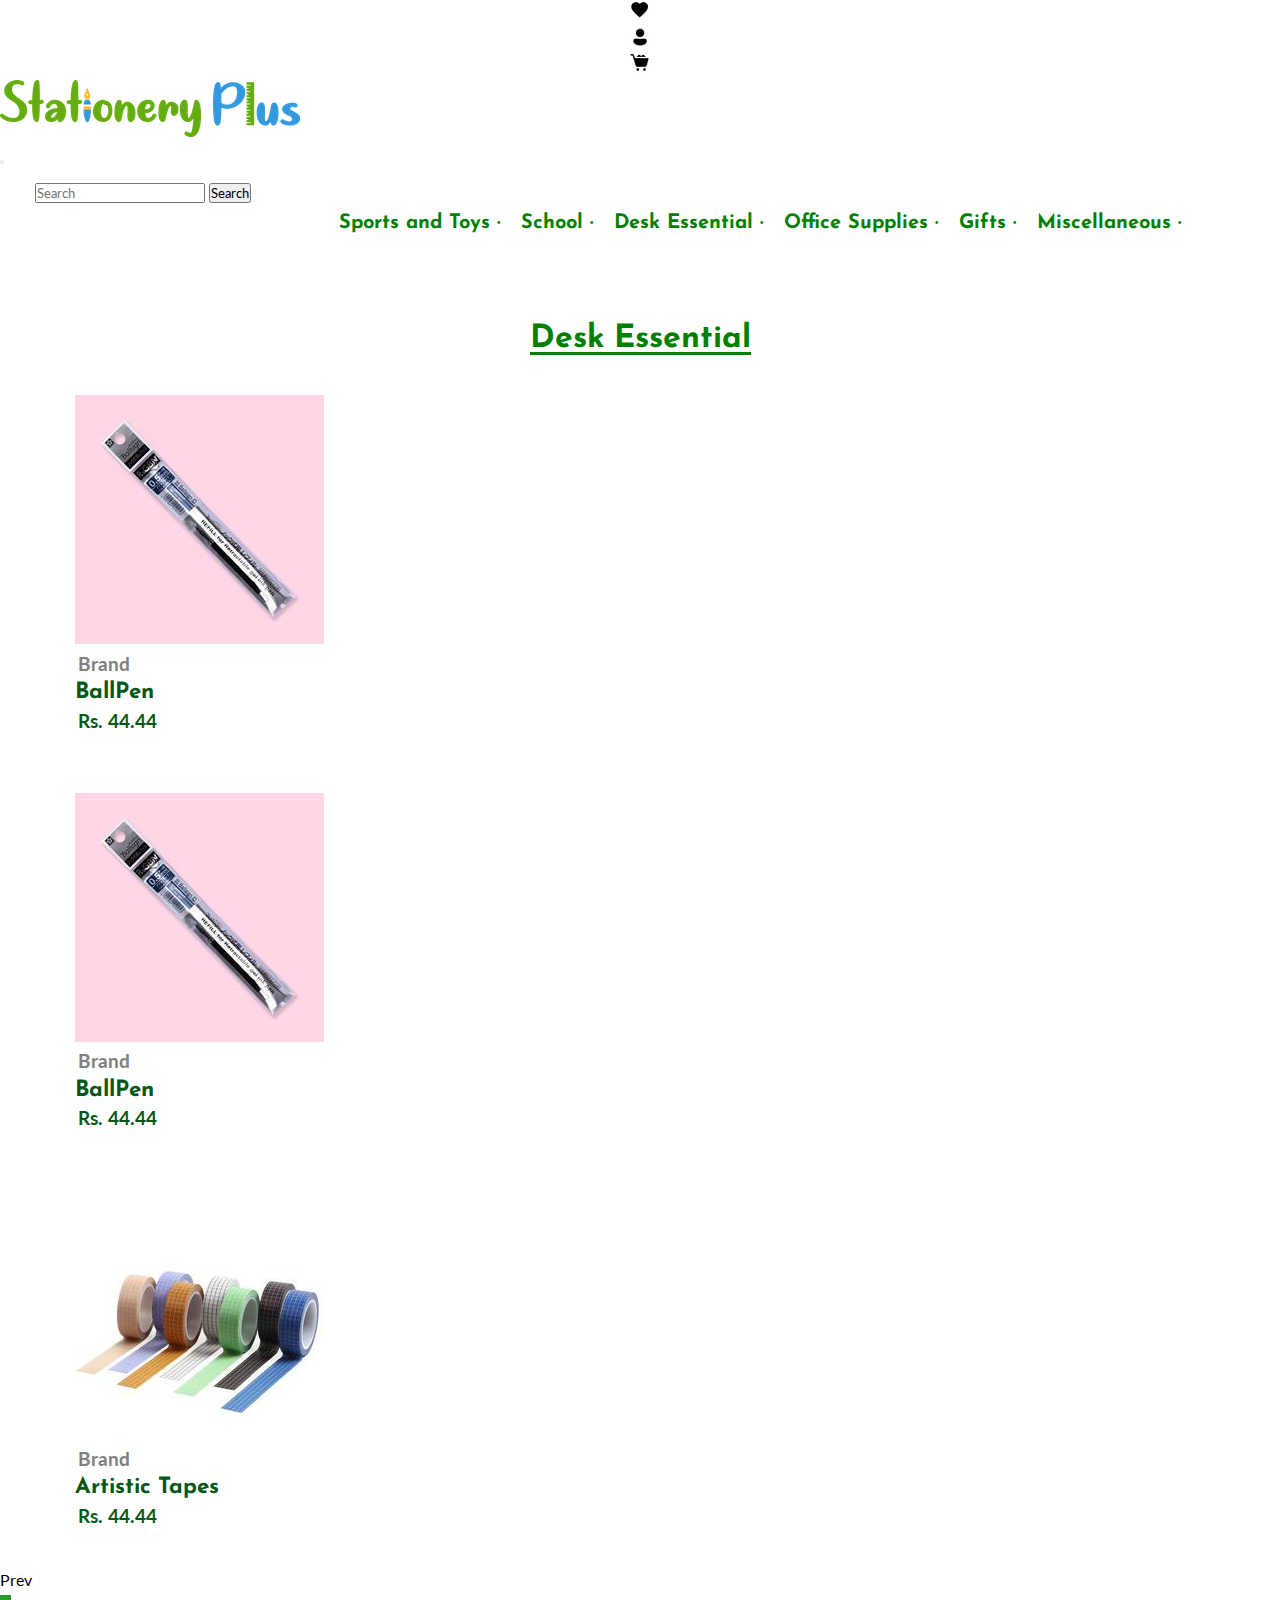
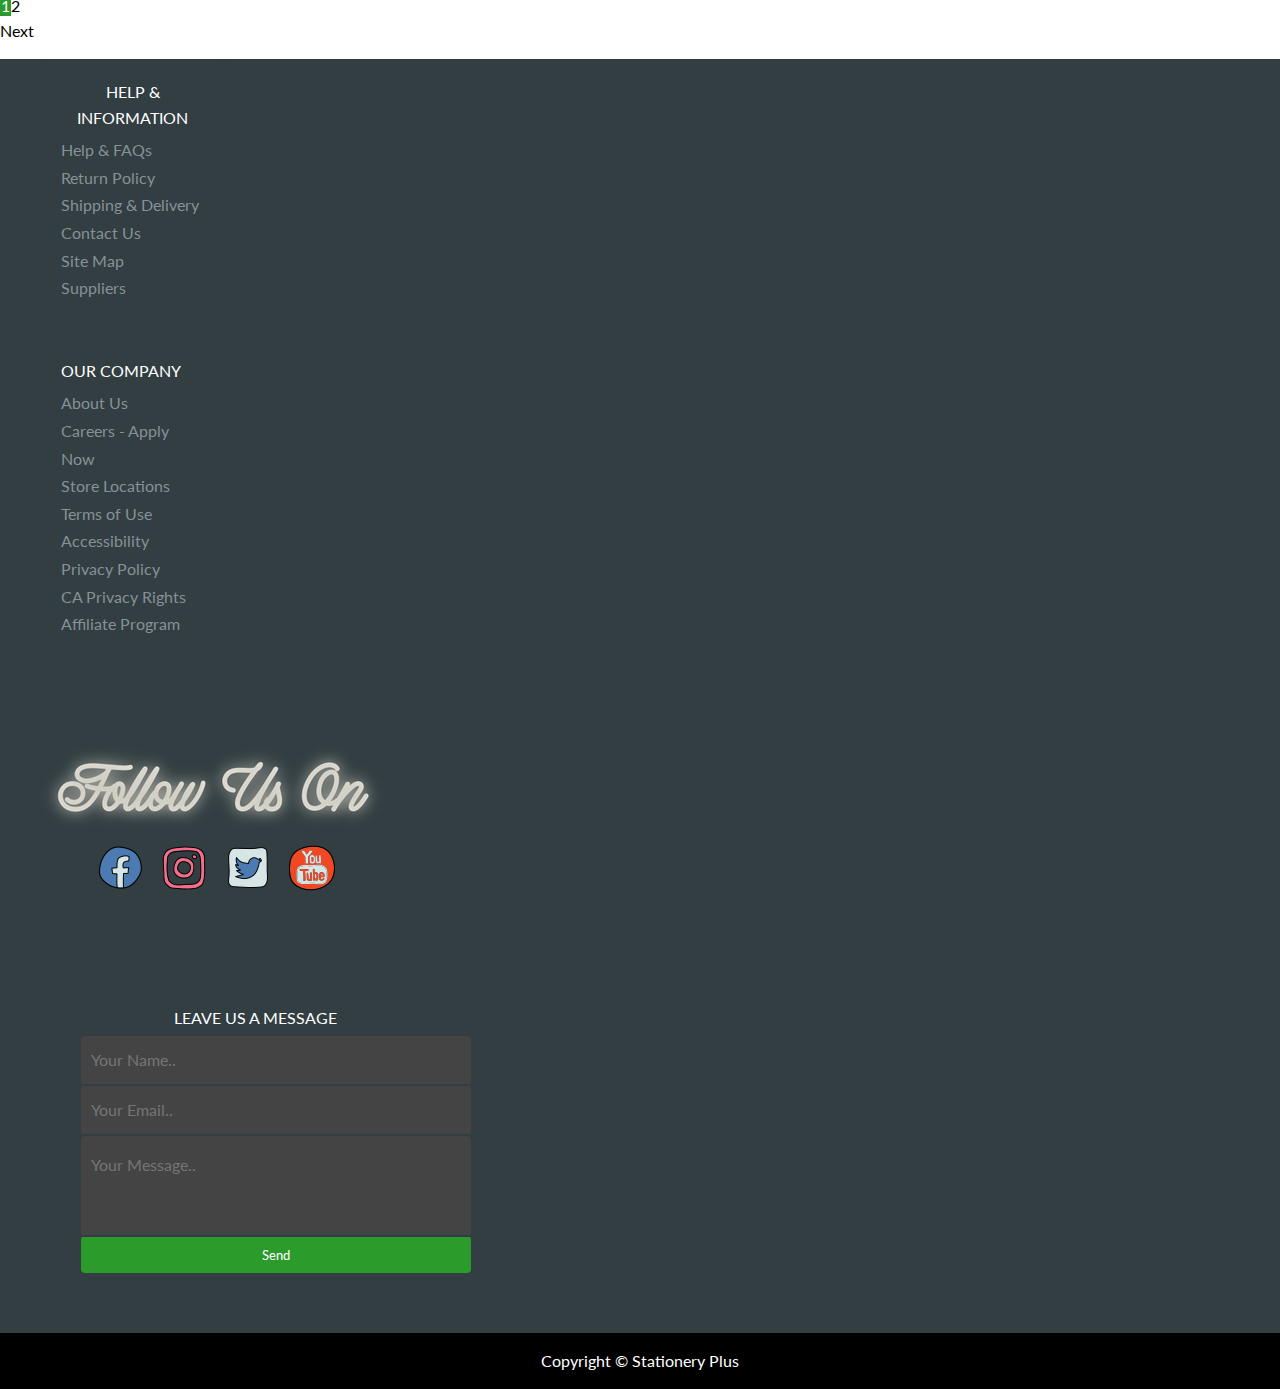
<file: pages/categories/desk-essentials.html>
<!DOCTYPE html>
<html lang="en">
<head>
    <meta charset="UTF-8">
    <meta http-equiv="X-UA-Compatible" content="IE=edge">
    <meta name="viewport" content="width=device-width, initial-scale=1, maximum-scale=1, user-scalable=no">
    <link rel="stylesheet" href="../../css/reset.css">
    <link rel="stylesheet" href="../../css/layout.css">
    <link rel="stylesheet" href="../../css/style.css">
    <link rel="preconnect" href="https://fonts.gstatic.com">
    <link href="https://fonts.googleapis.com/css2?family=Josefin+Sans:wght@100;200;300;400;500;600;700&display=swap" rel="stylesheet">
    <link href="https://fonts.googleapis.com/css2?family=Lato:wght@300;400;700;900&display=swap" rel="stylesheet">
    <link href="https://cdn.jsdelivr.net/npm/bootstrap@5.2.2/dist/css/bootstrap.min.css" rel="stylesheet" integrity="sha384-Zenh87qX5JnK2Jl0vWa8Ck2rdkQ2Bzep5IDxbcnCeuOxjzrPF/et3URy9Bv1WTRi" crossorigin="anonymous">
    <title>Stationery Plus - Desk Essentials</title>
</head>
<body>
    <header class="header">
        <top-header class="translate-middle-X">
            <ul class="top-icons list-group list-group-horizontal">
                <li class="top-icon list-group-item">
                    <a href="../../pages/wishlist.html"><img src="../../img/icons/icons8-heart-24.png" alt="wishlist"></a>
                </li>
                <li class="top-icon list-group-item">
                    <a href="../../pages/myaccount.html"><img src="../../img/icons/icons8-account-48.png" alt="my account"></a>
                </li>
                <li class="top-icon list-group-item">
                    <a href="../../pages/cart.html"><img src="../../img/icons/icons8-buying-30.png" alt="cart"></a>
                </li>
            </ul>
        </top-header>
        <bottom-header>
            <nav class="navbar navbar-expand-lg bg-light mt-2 ms-2">
                <div class="container-fluid">
                    <div class="logo-wrapper col-4 nav-item">
                        <a href="../../index.html">
                            <img src="../../img/logo.png" alt="Stationery Plus">
                        </a>
                    </div>                  
                    <button class="navbar-toggler" type="button" data-bs-toggle="collapse" data-bs-target="#navbarScroll" aria-controls="navbarScroll" aria-expanded="false" aria-label="Toggle navigation">
                    <span class="navbar-toggler-icon"></span>
                    </button>
                  <div class="collapse navbar-collapse" id="navbarScroll">
                    <ul class="navbar-nav me-auto my-2 my-lg-0 navbar-nav-scroll col-11" style="--bs-scroll-height: 100px;">
                      <!-- <li class="nav-item search-wrapper col">
                        <form action="#">
                            <div class="search-text">
                                <button class="category-search-button button">All Categories <img src="./img/icons/icons8-expand-arrow-26(2).png" alt="dropdown"></button><input type="text" placeholder="Search"><button class="search-button button">Search</button>
                            </div>
                        </form>
                    </li> -->

                        <div class="search-wrapper col-5">
                            <form class="d-flex" role="search">
                              <input class="form-control me-2" type="search" placeholder="Search" aria-label="Search">
                              <button class="btn btn-outline-success" type="submit">Search</button>
                            </form>
                        </div>

                        <div class="d-flex cart-wrapper col-6 flex-row-reverse">
                            <a href="../../pages/login.html">
                                <img src="../../img/icons/5aab5318-c19e-4241-a683-129e97565eda.png" alt="cart">
                            </a>
                        </div>
                    </ul>
                    </div>
                </div>
              </nav>
        </bottom-header>
    </header>
    <navbar>
        <ul class="bottom-navbar">
            <li> <a href="../categories/sports-and-toys.html">Sports and Toys &middot;</a></li>
            <li><a href="../categories/school.html">School &middot;</a></li>
            <li><a href="../categories/desk-essentials.html">Desk Essential &middot;</a></li>
            <li><a href="../categories/office-supplies.html">Office Supplies &middot;</a></li>
            <li><a href="../categories/gifts.html">Gifts &middot;</a></li>
            <li><a href="../categories/misc.html">Miscellaneous &#183;</a></li>
        </ul>
    </navbar>




    <main class="main">
        <section class="wrapper products clearfix">
            <h2 class="section-title">Desk Essential</h2>


            <div class="grid text-center d-flex flex-wrap pagination">
                <div class="card myproduct">
                    <a href="#"><img src="../../img/items/ballpen.jpg" alt="ballpen"></a>
                    <span>
                        <h5 class="brand">Brand</h5>
                        <h4 class="title">BallPen</h4>
                        <h5 class="price">Rs. 44.44</h5>
                    </span>
                </div>
                <div class="card myproduct">
                    <a href="#"><img src="../../img/items/ballpen.jpg" alt="ballpen"></a>
                    <span>
                        <h5 class="brand">Brand</h5>
                        <h4 class="title">BallPen</h4>
                        <h5 class="price">Rs. 44.44</h5>
                    </span>
                </div>
                <div class="card myproduct">
                    <a href="#"><img src="../../img/items/tape.jpg" alt="tape"></a>
                    <span>
                        <h5 class="brand">Brand</h5>
                        <h4 class="title">Artistic Tapes</h4>
                        <h5 class="price">Rs. 44.44</h5>
                    </span>
                </div>
                <div class="card myproduct">
                    <a href="#"><img src="../../img/items/pencil.jpg" alt="pencil case"></a>
                    <span>
                        <h5 class="brand">Brand</h5>
                        <h4 class="title">Lead Pencil</h4>
                        <h5 class="price">Rs. 44.44</h5>
                    </span>
                </div>
                <div class="card myproduct">
                    <a href="#"><img src="../../img/items/pencil.jpg" alt="pencil case"></a>
                    <span>
                        <h5 class="brand">Brand</h5>
                        <h4 class="title">Lead Pencil</h4>
                        <h5 class="price">Rs. 44.44</h5>
                    </span>
                </div>
                <div class="card myproduct">
                    <a href="#"><img src="../../img/items/pencil.jpg" alt="pencil case"></a>
                    <span>
                        <h5 class="brand">Brand</h5>
                        <h4 class="title">Lead Pencil</h4>
                        <h5 class="price">Rs. 44.44</h5>
                    </span>
                </div>
              </div>

            <!-- <span class="view-all"><a href="#">see more
                <span><img class="more-btn" src="../../img/icons/view-more.png" alt="view more"></span></a>
            </span> -->

            

        </section>


    </main>

    
    
    
    
    <!-- Footer -->
<footer>
    <div class="grid footer-grid text-center d-flex flex-wrap background-grey">
        <div class="card footer-card helpinfo">
                <div class="footer-title">Help &amp; Information</div>
                <ul>
                    <li><a href="#" class="footer-links" target="">Help &amp; FAQs</a></li>
                    <li><a href="#" class="footer-links" target="_self">Return Policy</a></li>
                    <li><a href="#" class="footer-links" target="_self">Shipping &amp; Delivery</a></li>
                    <li><a href="#" class="footer-links" target="_blank">Contact Us</a></li>
                    <li><a href="#" class="footer-links" target="_self">Site Map</a></li>
                    <li><a href="#" class="footer-links" target="_self">Suppliers</a></li>
                </ul>
        </div>
        <div class="card footer-card company">
                <div class="footer-title">Our Company</div>
                <ul>
                    <li><a href="#" class="footer-links" target="_self">About Us</a></li>
                    <li><a href="#" class="footer-links" target="_blank">Careers - Apply Now</a></li>
                    <li><a href="#" class="footer-links" target="_self">Store Locations</a></li>
                    <li><a href="#" class="footer-links" target="_self">Terms of Use</a></li>
                    <li><a href="#" class="footer-links" target="_blank">Accessibility</a></li>
                    <li><a href="#" class="footer-links" target="_self">Privacy Policy</a></li>
                    <li><a href="#" class="footer-links" target="_self">CA Privacy Rights</a></li>
                    <li><a href="#" class="footer-links" target="_blank">Affiliate Program</a></li>
                </ul>
        </div>
        <div class="card footer-card resources">
                <div class="something">
                <img id="elephant" src="../../img/path1454-2.png" alt="hi">
            </div>
                <div class="icons">
                    <ul class="icons">
                        <li class="social-icon">
                            <a href="#"><img src="../../img/icons/icons8-facebook-48.png" alt="facebook"></a>
                        </li>
                        <li class="social-icon">
                            <a href="#"><img src="../../img/icons/icons8-instagram-48.png" alt="facebook"></a>
                        </li>
                        <li class="social-icon">
                            <a href="#"><img src="../../img/icons/icons8-twitter-48.png" alt="facebook"></a>
                        </li>
                        <li class="social-icon">
                            <a href="#"><img src="../../img/icons/icons8-youtube-48.png" alt="facebook"></a>
                        </li>
                    </ul>
                </div>
        </div>
        <div class="card footer-card query-form-up">
            <form class="query-form" action="#">
                <div class="footer-title form-title">Leave Us a Message</div>
                <input type="text" class="input-text input" placeholder="Your Name..">
                <input type="email" class="input-email input" placeholder="Your Email..">
                <input type="text" class="input-message input" placeholder="Your Message..">
                <button class="send-button">Send</button>
            </form>
        </div>
    </div>
    
    <div class="copyright text-white">
    Copyright &#169; Stationery Plus
</div>
</footer>

<script src="https://cdn.jsdelivr.net/npm/@popperjs/core@2.11.6/dist/umd/popper.min.js" integrity="sha384-oBqDVmMz9ATKxIep9tiCxS/Z9fNfEXiDAYTujMAeBAsjFuCZSmKbSSUnQlmh/jp3" crossorigin="anonymous"></script>
<script src="https://cdn.jsdelivr.net/npm/bootstrap@5.2.2/dist/js/bootstrap.min.js" integrity="sha384-IDwe1+LCz02ROU9k972gdyvl+AESN10+x7tBKgc9I5HFtuNz0wWnPclzo6p9vxnk" crossorigin="anonymous"></script>
<script src="https://cdnjs.cloudflare.com/ajax/libs/jquery/3.6.1/jquery.min.js"></script>
<script src="../../js/paginator.js"></script>

</body>

</html>
</file>
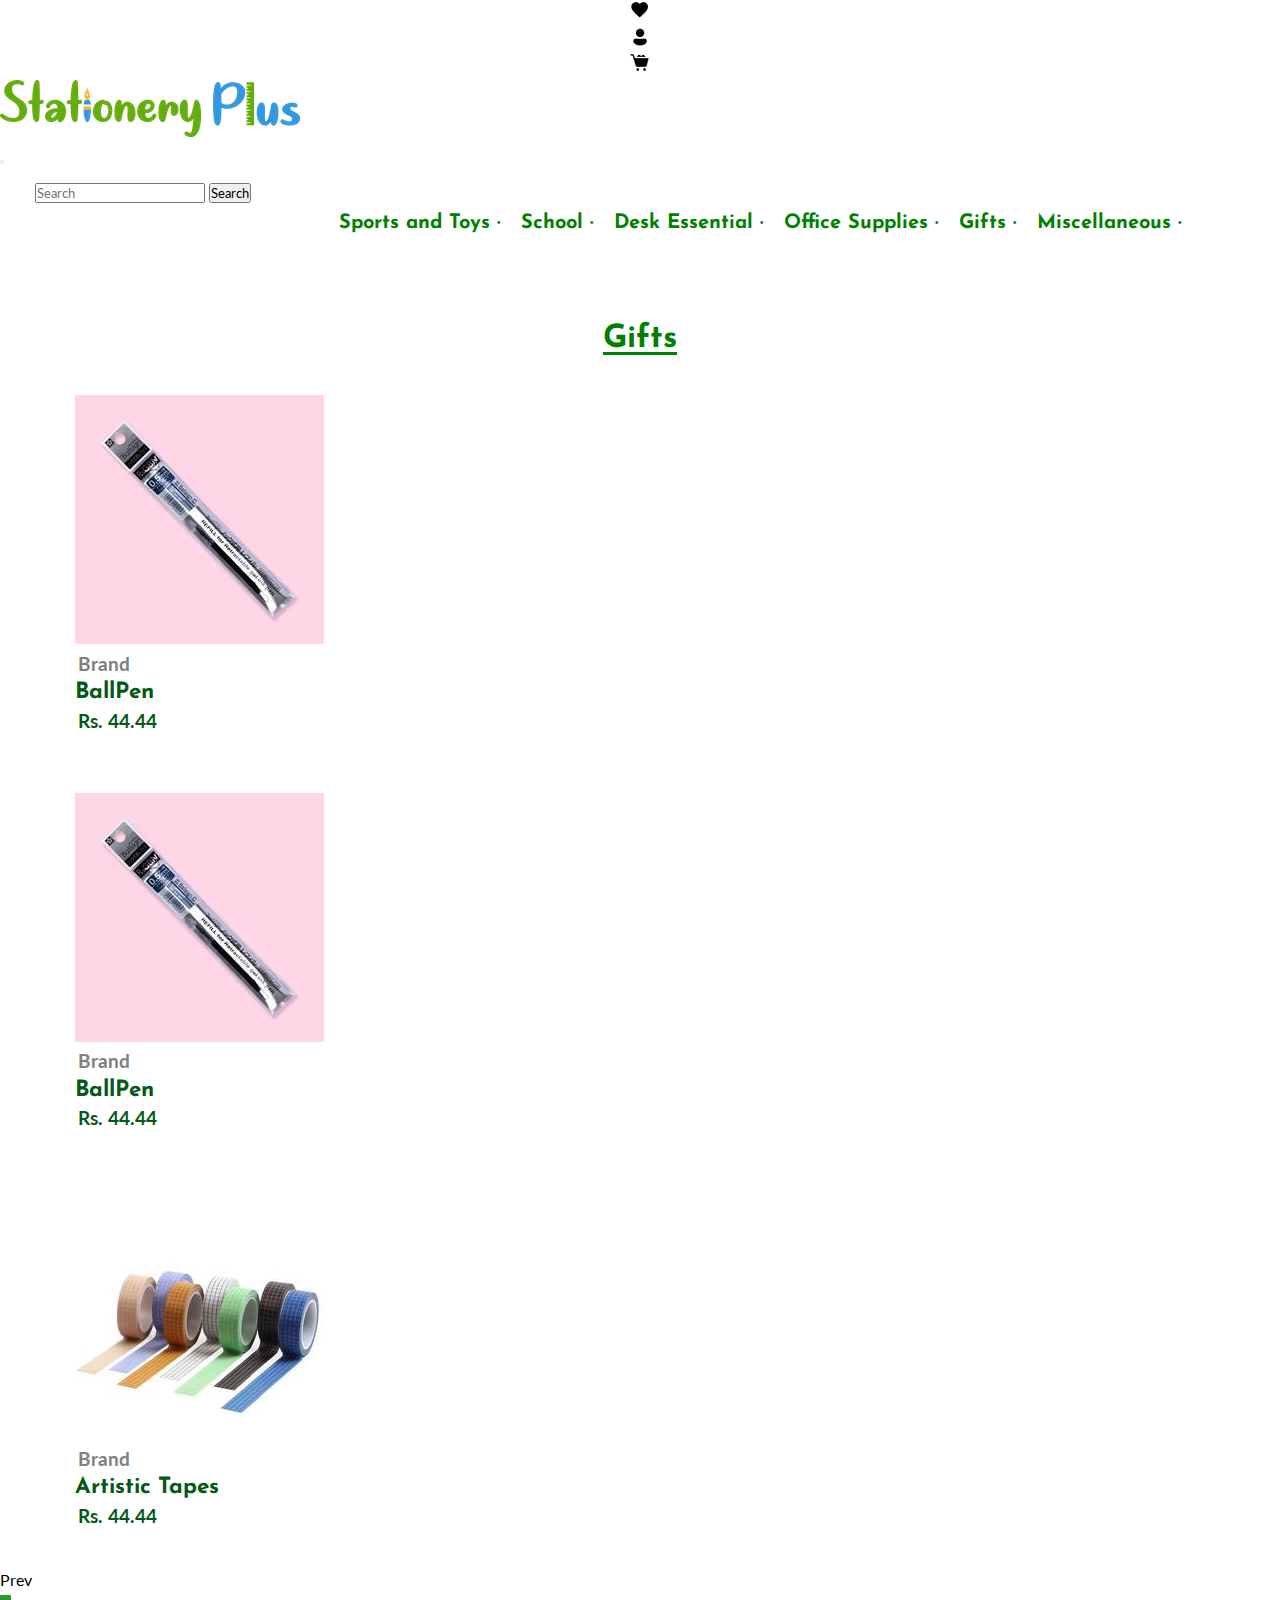
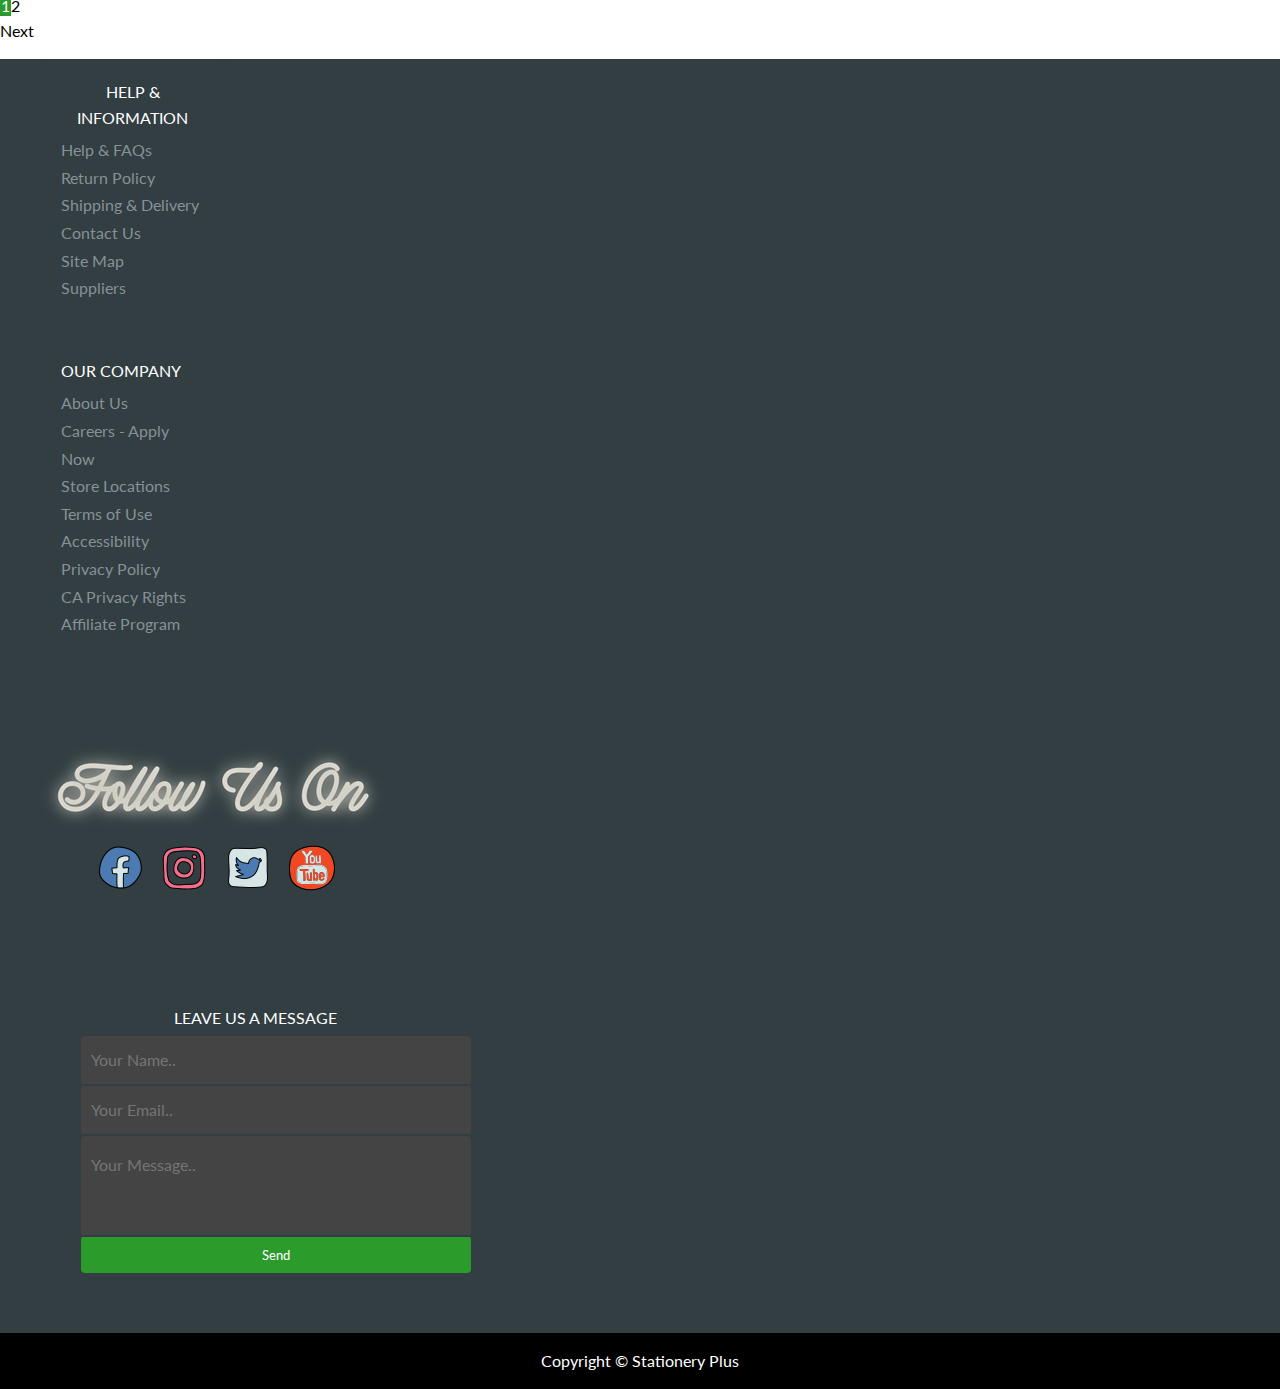
<file: pages/categories/gifts.html>
<!DOCTYPE html>
<html lang="en">
<head>
    <meta charset="UTF-8">
    <meta http-equiv="X-UA-Compatible" content="IE=edge">
    <meta name="viewport" content="width=device-width, initial-scale=1, maximum-scale=1, user-scalable=no">
    <link rel="stylesheet" href="../../css/reset.css">
    <link rel="stylesheet" href="../../css/layout.css">
    <link rel="stylesheet" href="../../css/style.css">
    <link rel="preconnect" href="https://fonts.gstatic.com">
    <link href="https://fonts.googleapis.com/css2?family=Josefin+Sans:wght@100;200;300;400;500;600;700&display=swap" rel="stylesheet">
    <link href="https://fonts.googleapis.com/css2?family=Lato:wght@300;400;700;900&display=swap" rel="stylesheet">
    <link href="https://cdn.jsdelivr.net/npm/bootstrap@5.2.2/dist/css/bootstrap.min.css" rel="stylesheet" integrity="sha384-Zenh87qX5JnK2Jl0vWa8Ck2rdkQ2Bzep5IDxbcnCeuOxjzrPF/et3URy9Bv1WTRi" crossorigin="anonymous">
    <title>Stationery Plus - Gifts</title>
</head>
<body>
    <header class="header">
        <top-header class="translate-middle-X">
            <ul class="top-icons list-group list-group-horizontal">
                <li class="top-icon list-group-item">
                    <a href="../../pages/wishlist.html"><img src="../../img/icons/icons8-heart-24.png" alt="wishlist"></a>
                </li>
                <li class="top-icon list-group-item">
                    <a href="../../pages/myaccount.html"><img src="../../img/icons/icons8-account-48.png" alt="my account"></a>
                </li>
                <li class="top-icon list-group-item">
                    <a href="../../pages/cart.html"><img src="../../img/icons/icons8-buying-30.png" alt="cart"></a>
                </li>
            </ul>
        </top-header>
        <bottom-header>
            <nav class="navbar navbar-expand-lg bg-light mt-2 ms-2">
                <div class="container-fluid">
                    <div class="logo-wrapper col-4 nav-item">
                        <a href="../../index.html">
                            <img src="../../img/logo.png" alt="Stationery Plus">
                        </a>
                    </div>                  
                    <button class="navbar-toggler" type="button" data-bs-toggle="collapse" data-bs-target="#navbarScroll" aria-controls="navbarScroll" aria-expanded="false" aria-label="Toggle navigation">
                    <span class="navbar-toggler-icon"></span>
                    </button>
                  <div class="collapse navbar-collapse" id="navbarScroll">
                    <ul class="navbar-nav me-auto my-2 my-lg-0 navbar-nav-scroll col-11" style="--bs-scroll-height: 100px;">
                      <!-- <li class="nav-item search-wrapper col">
                        <form action="#">
                            <div class="search-text">
                                <button class="category-search-button button">All Categories <img src="./img/icons/icons8-expand-arrow-26(2).png" alt="dropdown"></button><input type="text" placeholder="Search"><button class="search-button button">Search</button>
                            </div>
                        </form>
                    </li> -->

                        <div class="search-wrapper col-5">
                            <form class="d-flex" role="search">
                              <input class="form-control me-2" type="search" placeholder="Search" aria-label="Search">
                              <button class="btn btn-outline-success" type="submit">Search</button>
                            </form>
                        </div>

                        <div class="d-flex cart-wrapper col-6 flex-row-reverse">
                            <a href="../../pages/login.html">
                                <img src="../../img/icons/5aab5318-c19e-4241-a683-129e97565eda.png" alt="cart">
                            </a>
                        </div>
                    </ul>
                    </div>
                </div>
              </nav>
        </bottom-header>
    </header>
    <navbar>
        <ul class="bottom-navbar">
            <li> <a href="../categories/sports-and-toys.html">Sports and Toys &middot;</a></li>
            <li><a href="../categories/school.html">School &middot;</a></li>
            <li><a href="../categories/desk-essentials.html">Desk Essential &middot;</a></li>
            <li><a href="../categories/office-supplies.html">Office Supplies &middot;</a></li>
            <li><a href="../categories/gifts.html">Gifts &middot;</a></li>
            <li><a href="../categories/misc.html">Miscellaneous &#183;</a></li>
        </ul>
    </navbar>




    <main class="main">
        <section class="wrapper products clearfix">
            <h2 class="section-title">Gifts</h2>


            <div class="grid text-center d-flex flex-wrap pagination">
                <div class="card myproduct">
                    <a href="#"><img src="../../img/items/ballpen.jpg" alt="ballpen"></a>
                    <span>
                        <h5 class="brand">Brand</h5>
                        <h4 class="title">BallPen</h4>
                        <h5 class="price">Rs. 44.44</h5>
                    </span>
                </div>
                <div class="card myproduct">
                    <a href="#"><img src="../../img/items/ballpen.jpg" alt="ballpen"></a>
                    <span>
                        <h5 class="brand">Brand</h5>
                        <h4 class="title">BallPen</h4>
                        <h5 class="price">Rs. 44.44</h5>
                    </span>
                </div>
                <div class="card myproduct">
                    <a href="#"><img src="../../img/items/tape.jpg" alt="tape"></a>
                    <span>
                        <h5 class="brand">Brand</h5>
                        <h4 class="title">Artistic Tapes</h4>
                        <h5 class="price">Rs. 44.44</h5>
                    </span>
                </div>
                <div class="card myproduct">
                    <a href="#"><img src="../../img/items/pencil.jpg" alt="pencil case"></a>
                    <span>
                        <h5 class="brand">Brand</h5>
                        <h4 class="title">Lead Pencil</h4>
                        <h5 class="price">Rs. 44.44</h5>
                    </span>
                </div>
                <div class="card myproduct">
                    <a href="#"><img src="../../img/items/pencil.jpg" alt="pencil case"></a>
                    <span>
                        <h5 class="brand">Brand</h5>
                        <h4 class="title">Lead Pencil</h4>
                        <h5 class="price">Rs. 44.44</h5>
                    </span>
                </div>
                <div class="card myproduct">
                    <a href="#"><img src="../../img/items/pencil.jpg" alt="pencil case"></a>
                    <span>
                        <h5 class="brand">Brand</h5>
                        <h4 class="title">Lead Pencil</h4>
                        <h5 class="price">Rs. 44.44</h5>
                    </span>
                </div>
              </div>

            <!-- <span class="view-all"><a href="#">see more
                <span><img class="more-btn" src="../../img/icons/view-more.png" alt="view more"></span></a>
            </span> -->

            

        </section>


    </main>


    
    
    
    
    <!-- Footer -->
<footer>
    <div class="grid footer-grid text-center d-flex flex-wrap background-grey">
        <div class="card footer-card helpinfo">
                <div class="footer-title">Help &amp; Information</div>
                <ul>
                    <li><a href="#" class="footer-links" target="">Help &amp; FAQs</a></li>
                    <li><a href="#" class="footer-links" target="_self">Return Policy</a></li>
                    <li><a href="#" class="footer-links" target="_self">Shipping &amp; Delivery</a></li>
                    <li><a href="#" class="footer-links" target="_blank">Contact Us</a></li>
                    <li><a href="#" class="footer-links" target="_self">Site Map</a></li>
                    <li><a href="#" class="footer-links" target="_self">Suppliers</a></li>
                </ul>
        </div>
        <div class="card footer-card company">
                <div class="footer-title">Our Company</div>
                <ul>
                    <li><a href="#" class="footer-links" target="_self">About Us</a></li>
                    <li><a href="#" class="footer-links" target="_blank">Careers - Apply Now</a></li>
                    <li><a href="#" class="footer-links" target="_self">Store Locations</a></li>
                    <li><a href="#" class="footer-links" target="_self">Terms of Use</a></li>
                    <li><a href="#" class="footer-links" target="_blank">Accessibility</a></li>
                    <li><a href="#" class="footer-links" target="_self">Privacy Policy</a></li>
                    <li><a href="#" class="footer-links" target="_self">CA Privacy Rights</a></li>
                    <li><a href="#" class="footer-links" target="_blank">Affiliate Program</a></li>
                </ul>
        </div>
        <div class="card footer-card resources">
                <div class="something">
                <img id="elephant" src="../../img/path1454-2.png" alt="hi">
            </div>
                <div class="icons">
                    <ul class="icons">
                        <li class="social-icon">
                            <a href="#"><img src="../../img/icons/icons8-facebook-48.png" alt="facebook"></a>
                        </li>
                        <li class="social-icon">
                            <a href="#"><img src="../../img/icons/icons8-instagram-48.png" alt="facebook"></a>
                        </li>
                        <li class="social-icon">
                            <a href="#"><img src="../../img/icons/icons8-twitter-48.png" alt="facebook"></a>
                        </li>
                        <li class="social-icon">
                            <a href="#"><img src="../../img/icons/icons8-youtube-48.png" alt="facebook"></a>
                        </li>
                    </ul>
                </div>
        </div>
        <div class="card footer-card query-form-up">
            <form class="query-form" action="#">
                <div class="footer-title form-title">Leave Us a Message</div>
                <input type="text" class="input-text input" placeholder="Your Name..">
                <input type="email" class="input-email input" placeholder="Your Email..">
                <input type="text" class="input-message input" placeholder="Your Message..">
                <button class="send-button">Send</button>
            </form>
        </div>
    </div>
    
    <div class="copyright text-white">
    Copyright &#169; Stationery Plus
</div>
</footer>

<script src="https://cdn.jsdelivr.net/npm/@popperjs/core@2.11.6/dist/umd/popper.min.js" integrity="sha384-oBqDVmMz9ATKxIep9tiCxS/Z9fNfEXiDAYTujMAeBAsjFuCZSmKbSSUnQlmh/jp3" crossorigin="anonymous"></script>
<script src="https://cdn.jsdelivr.net/npm/bootstrap@5.2.2/dist/js/bootstrap.min.js" integrity="sha384-IDwe1+LCz02ROU9k972gdyvl+AESN10+x7tBKgc9I5HFtuNz0wWnPclzo6p9vxnk" crossorigin="anonymous"></script>
<script src="https://cdnjs.cloudflare.com/ajax/libs/jquery/3.6.1/jquery.min.js"></script>
<script src="../../js/paginator.js"></script>

</body>

</html>
</file>
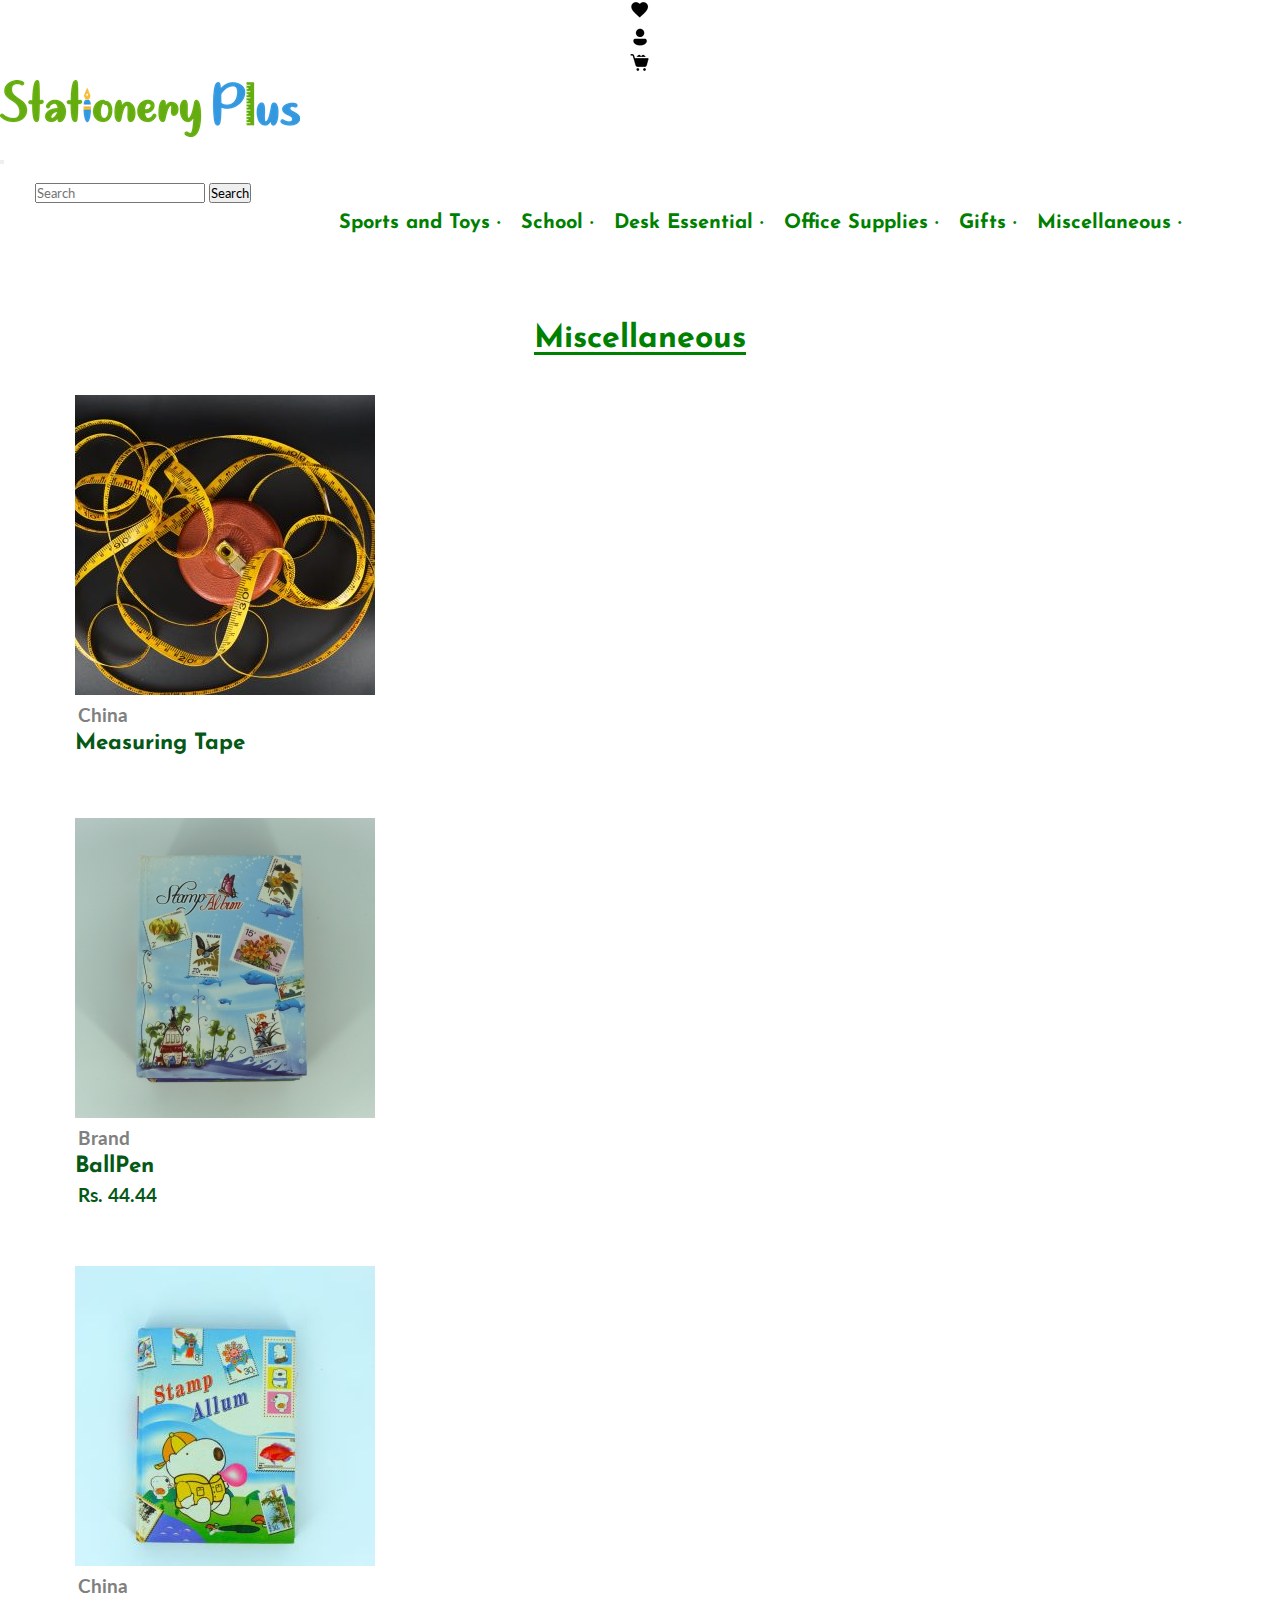
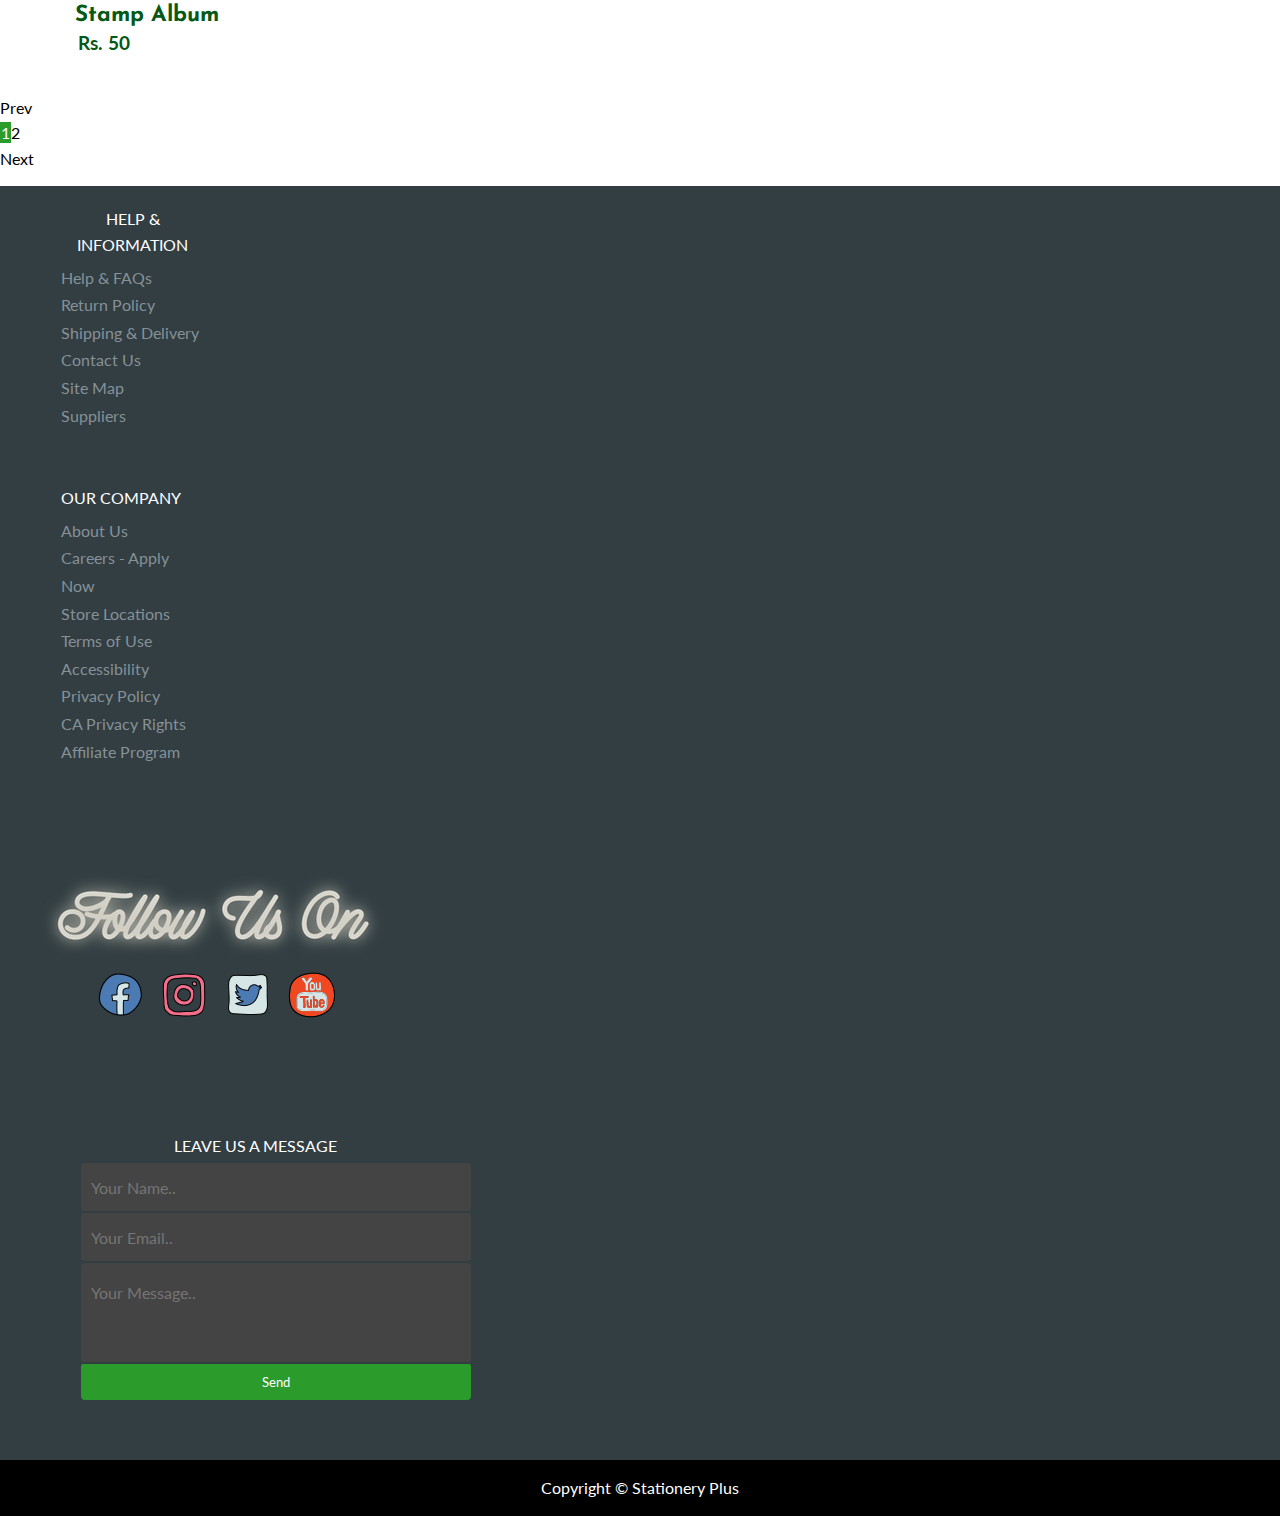
<file: pages/categories/misc.html>
<!DOCTYPE html>
<html lang="en">
<head>
    <meta charset="UTF-8">
    <meta http-equiv="X-UA-Compatible" content="IE=edge">
    <meta name="viewport" content="width=device-width, initial-scale=1, maximum-scale=1, user-scalable=no">
    <link rel="stylesheet" href="../../css/reset.css">
    <link rel="stylesheet" href="../../css/layout.css">
    <link rel="stylesheet" href="../../css/style.css">
    <link rel="preconnect" href="https://fonts.gstatic.com">
    <link href="https://fonts.googleapis.com/css2?family=Josefin+Sans:wght@100;200;300;400;500;600;700&display=swap" rel="stylesheet">
    <link href="https://fonts.googleapis.com/css2?family=Lato:wght@300;400;700;900&display=swap" rel="stylesheet">
    <link href="https://cdn.jsdelivr.net/npm/bootstrap@5.2.2/dist/css/bootstrap.min.css" rel="stylesheet" integrity="sha384-Zenh87qX5JnK2Jl0vWa8Ck2rdkQ2Bzep5IDxbcnCeuOxjzrPF/et3URy9Bv1WTRi" crossorigin="anonymous">
    <title>Stationery Plus - Miscellaneous</title>
</head>
<body>
    <header class="header">
        <top-header class="translate-middle-X">
            <ul class="top-icons list-group list-group-horizontal">
                <li class="top-icon list-group-item">
                    <a href="../../pages/wishlist.html"><img src="../../img/icons/icons8-heart-24.png" alt="wishlist"></a>
                </li>
                <li class="top-icon list-group-item">
                    <a href="../../pages/myaccount.html"><img src="../../img/icons/icons8-account-48.png" alt="my account"></a>
                </li>
                <li class="top-icon list-group-item">
                    <a href="../../pages/cart.html"><img src="../../img/icons/icons8-buying-30.png" alt="cart"></a>
                </li>
            </ul>
        </top-header>
        <bottom-header>
            <nav class="navbar navbar-expand-lg bg-light mt-2 ms-2">
                <div class="container-fluid">
                    <div class="logo-wrapper col-4 nav-item">
                        <a href="../../index.html">
                            <img src="../../img/logo.png" alt="Stationery Plus">
                        </a>
                    </div>                  
                    <button class="navbar-toggler" type="button" data-bs-toggle="collapse" data-bs-target="#navbarScroll" aria-controls="navbarScroll" aria-expanded="false" aria-label="Toggle navigation">
                    <span class="navbar-toggler-icon"></span>
                    </button>
                  <div class="collapse navbar-collapse" id="navbarScroll">
                    <ul class="navbar-nav me-auto my-2 my-lg-0 navbar-nav-scroll col-11" style="--bs-scroll-height: 100px;">
                      <!-- <li class="nav-item search-wrapper col">
                        <form action="#">
                            <div class="search-text">
                                <button class="category-search-button button">All Categories <img src="./img/icons/icons8-expand-arrow-26(2).png" alt="dropdown"></button><input type="text" placeholder="Search"><button class="search-button button">Search</button>
                            </div>
                        </form>
                    </li> -->

                        <div class="search-wrapper col-5">
                            <form class="d-flex" role="search">
                              <input class="form-control me-2" type="search" placeholder="Search" aria-label="Search">
                              <button class="btn btn-outline-success" type="submit">Search</button>
                            </form>
                        </div>

                        <div class="d-flex cart-wrapper col-6 flex-row-reverse">
                            <a href="../../pages/login.html">
                                <img src="../../img/icons/5aab5318-c19e-4241-a683-129e97565eda.png" alt="cart">
                            </a>
                        </div>
                    </ul>
                    </div>
                </div>
              </nav>
        </bottom-header>
    </header>
    <navbar>
        <ul class="bottom-navbar">
            <li> <a href="../categories/sports-and-toys.html">Sports and Toys &middot;</a></li>
            <li><a href="../categories/school.html">School &middot;</a></li>
            <li><a href="../categories/desk-essentials.html">Desk Essential &middot;</a></li>
            <li><a href="../categories/office-supplies.html">Office Supplies &middot;</a></li>
            <li><a href="../categories/gifts.html">Gifts &middot;</a></li>
            <li><a href="../categories/misc.html">Miscellaneous &#183;</a></li>
        </ul>
    </navbar>




    <main class="main">
        <section class="wrapper products clearfix">
            <h2 class="section-title">Miscellaneous</h2>


            <div class="grid text-center d-flex flex-wrap pagination">
                <div class="card myproduct">
                    <a href="#"><img src="../../img/items/measuring-tape.JPG" alt="measuring-tape"></a>
                    <span>
                        <h5 class="brand">China</h5>
                        <h4 class="title">Measuring Tape</h4>
                        <h5 class="price"></h5>
                    </span>
                </div>
                <div class="card myproduct">
                    <a href="#"><img src="../../img/items/stamp-album-blue-1.jpg" alt="ballpen"></a>
                    <span>
                        <h5 class="brand">Brand</h5>
                        <h4 class="title">BallPen</h4>
                        <h5 class="price">Rs. 44.44</h5>
                    </span>
                </div>
                <div class="card myproduct">
                    <a href="#"><img src="../../img/items/stamp-album.jpg" alt="stamp-album"></a>
                    <span>
                        <h5 class="brand">China</h5>
                        <h4 class="title">Stamp Album</h4>
                        <h5 class="price">Rs. 50</h5>
                    </span>
                </div>
                <div class="card myproduct">
                    <a href="#"><img src="../../img/items/stamp-album-green.jpg" alt="stamp-album-green"></a>
                    <span>
                        <h5 class="brand">China</h5>
                        <h4 class="title">Green Stamp Album</h4>
                        <h5 class="price">Rs. 50</h5>
                    </span>
                </div>
                <div class="card myproduct">
                    <a href="#"><img src="../../img/items/stamp-album-orange.jpg" alt="stamp-album-orange"></a>
                    <span>
                        <h5 class="brand">China</h5>
                        <h4 class="title">Orange Stamp Album</h4>
                        <h5 class="price">Rs. 50</h5>
                    </span>
                </div>
                <div class="card myproduct">
                    <a href="#"><img src="../../img/items/stamp-album-purple.jpg" alt="stamp-album-purple"></a>
                    <span>
                        <h5 class="brand">China</h5>
                        <h4 class="title">Purple Stamp Album</h4>
                        <h5 class="price">Rs. 50</h5>
                    </span>
                </div>
              </div>

            <!-- <span class="view-all"><a href="#">see more
                <span><img class="more-btn" src="../../img/icons/view-more.png" alt="view more"></span></a>
            </span> -->

            

        </section>


    </main>

    
    
    
    
    <!-- Footer -->
<footer>
    <div class="grid footer-grid text-center d-flex flex-wrap background-grey">
        <div class="card footer-card helpinfo">
                <div class="footer-title">Help &amp; Information</div>
                <ul>
                    <li><a href="#" class="footer-links" target="">Help &amp; FAQs</a></li>
                    <li><a href="#" class="footer-links" target="_self">Return Policy</a></li>
                    <li><a href="#" class="footer-links" target="_self">Shipping &amp; Delivery</a></li>
                    <li><a href="#" class="footer-links" target="_blank">Contact Us</a></li>
                    <li><a href="#" class="footer-links" target="_self">Site Map</a></li>
                    <li><a href="#" class="footer-links" target="_self">Suppliers</a></li>
                </ul>
        </div>
        <div class="card footer-card company">
                <div class="footer-title">Our Company</div>
                <ul>
                    <li><a href="#" class="footer-links" target="_self">About Us</a></li>
                    <li><a href="#" class="footer-links" target="_blank">Careers - Apply Now</a></li>
                    <li><a href="#" class="footer-links" target="_self">Store Locations</a></li>
                    <li><a href="#" class="footer-links" target="_self">Terms of Use</a></li>
                    <li><a href="#" class="footer-links" target="_blank">Accessibility</a></li>
                    <li><a href="#" class="footer-links" target="_self">Privacy Policy</a></li>
                    <li><a href="#" class="footer-links" target="_self">CA Privacy Rights</a></li>
                    <li><a href="#" class="footer-links" target="_blank">Affiliate Program</a></li>
                </ul>
        </div>
        <div class="card footer-card resources">
                <div class="something">
                <img id="elephant" src="../../img/path1454-2.png" alt="hi">
            </div>
                <div class="icons">
                    <ul class="icons">
                        <li class="social-icon">
                            <a href="#"><img src="../../img/icons/icons8-facebook-48.png" alt="facebook"></a>
                        </li>
                        <li class="social-icon">
                            <a href="#"><img src="../../img/icons/icons8-instagram-48.png" alt="facebook"></a>
                        </li>
                        <li class="social-icon">
                            <a href="#"><img src="../../img/icons/icons8-twitter-48.png" alt="facebook"></a>
                        </li>
                        <li class="social-icon">
                            <a href="#"><img src="../../img/icons/icons8-youtube-48.png" alt="facebook"></a>
                        </li>
                    </ul>
                </div>
        </div>
        <div class="card footer-card query-form-up">
            <form class="query-form" action="#">
                <div class="footer-title form-title">Leave Us a Message</div>
                <input type="text" class="input-text input" placeholder="Your Name..">
                <input type="email" class="input-email input" placeholder="Your Email..">
                <input type="text" class="input-message input" placeholder="Your Message..">
                <button class="send-button">Send</button>
            </form>
        </div>
    </div>
    
    <div class="copyright text-white">
    Copyright &#169; Stationery Plus
</div>
</footer>

<script src="https://cdn.jsdelivr.net/npm/@popperjs/core@2.11.6/dist/umd/popper.min.js" integrity="sha384-oBqDVmMz9ATKxIep9tiCxS/Z9fNfEXiDAYTujMAeBAsjFuCZSmKbSSUnQlmh/jp3" crossorigin="anonymous"></script>
<script src="https://cdn.jsdelivr.net/npm/bootstrap@5.2.2/dist/js/bootstrap.min.js" integrity="sha384-IDwe1+LCz02ROU9k972gdyvl+AESN10+x7tBKgc9I5HFtuNz0wWnPclzo6p9vxnk" crossorigin="anonymous"></script>
<script src="https://cdnjs.cloudflare.com/ajax/libs/jquery/3.6.1/jquery.min.js"></script>
<script src="../../js/paginator.js"></script>

</body>

</html>
</file>
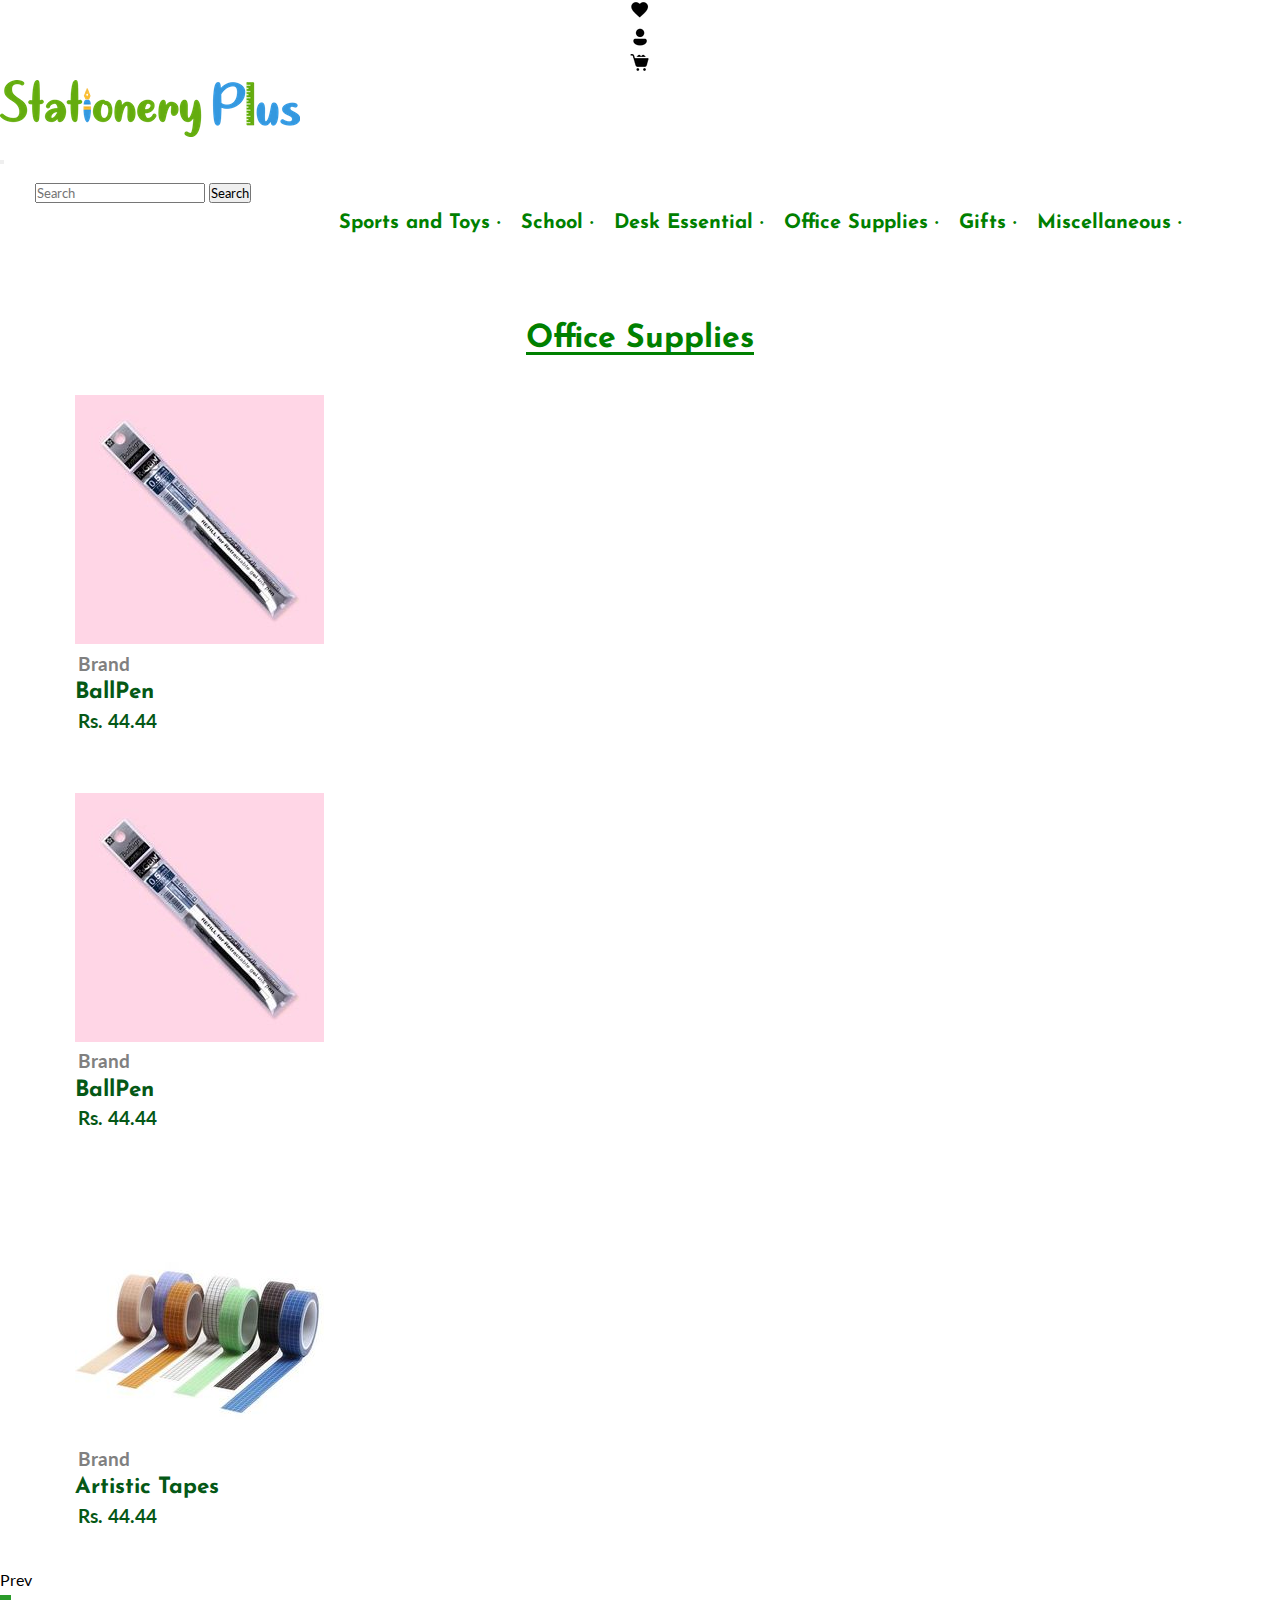
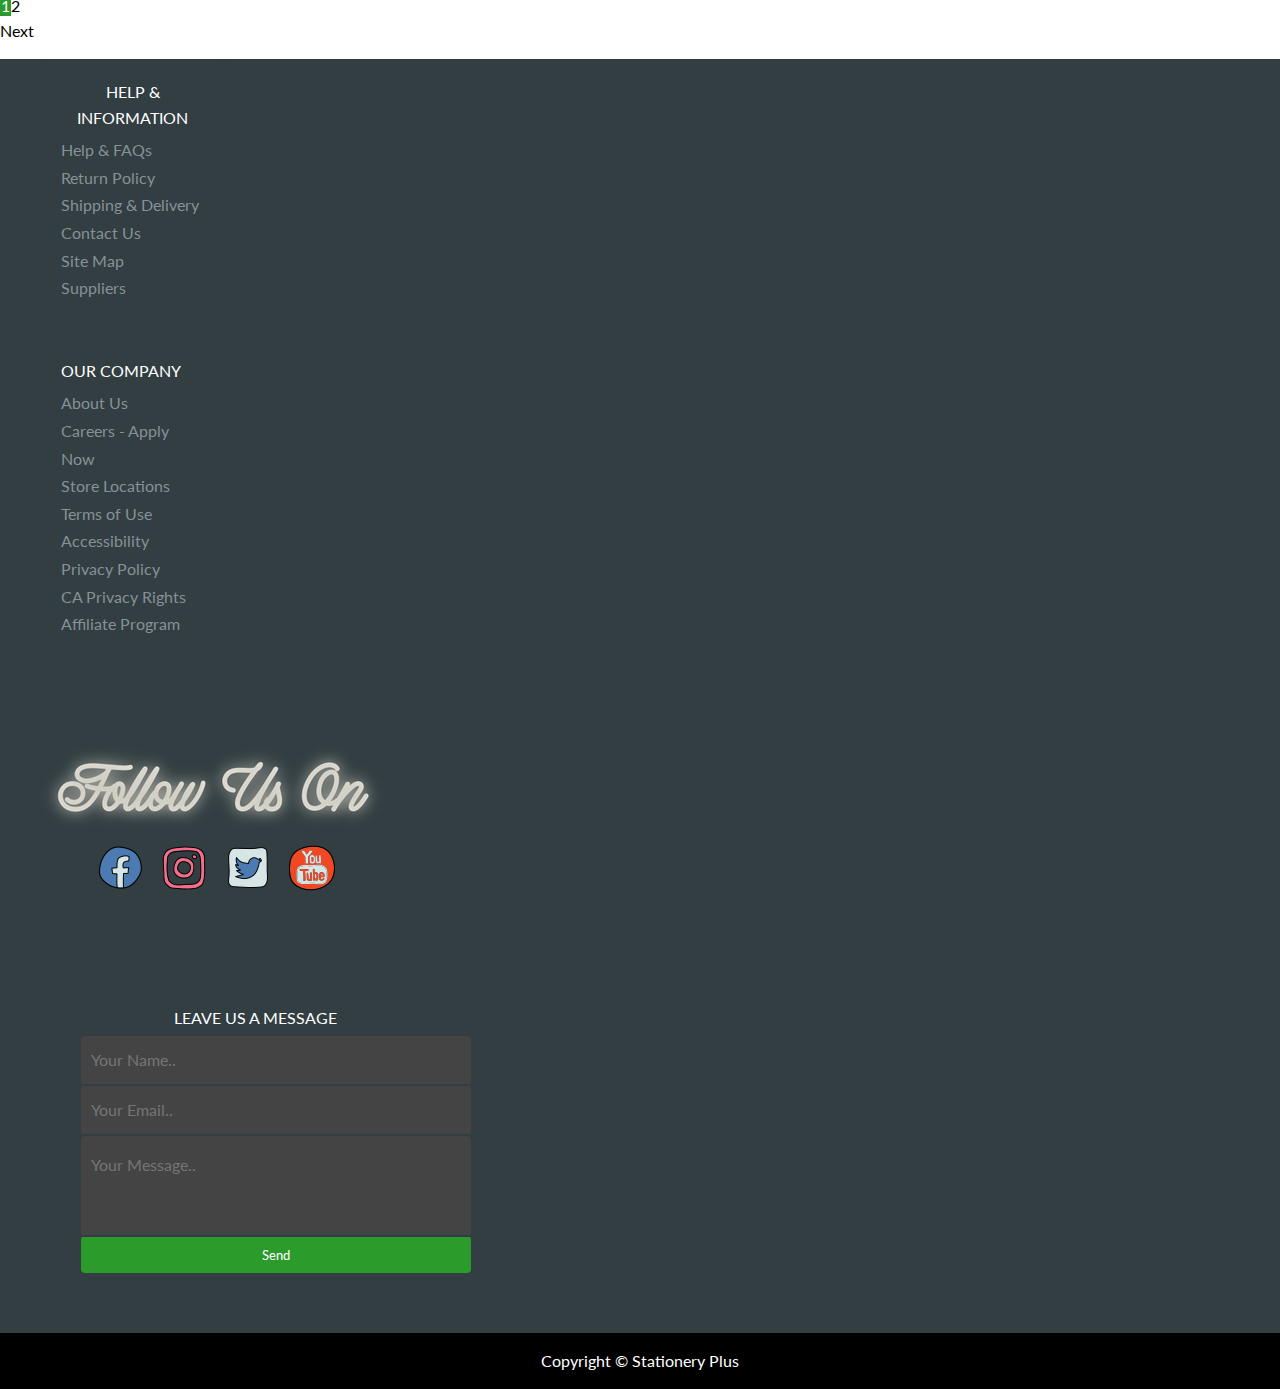
<file: pages/categories/office-supplies.html>
<!DOCTYPE html>
<html lang="en">
<head>
    <meta charset="UTF-8">
    <meta http-equiv="X-UA-Compatible" content="IE=edge">
    <meta name="viewport" content="width=device-width, initial-scale=1, maximum-scale=1, user-scalable=no">
    <link rel="stylesheet" href="../../css/reset.css">
    <link rel="stylesheet" href="../../css/layout.css">
    <link rel="stylesheet" href="../../css/style.css">
    <link rel="preconnect" href="https://fonts.gstatic.com">
    <link href="https://fonts.googleapis.com/css2?family=Josefin+Sans:wght@100;200;300;400;500;600;700&display=swap" rel="stylesheet">
    <link href="https://fonts.googleapis.com/css2?family=Lato:wght@300;400;700;900&display=swap" rel="stylesheet">
    <link href="https://cdn.jsdelivr.net/npm/bootstrap@5.2.2/dist/css/bootstrap.min.css" rel="stylesheet" integrity="sha384-Zenh87qX5JnK2Jl0vWa8Ck2rdkQ2Bzep5IDxbcnCeuOxjzrPF/et3URy9Bv1WTRi" crossorigin="anonymous">
    <title>Stationery Plus - Office Supplies</title>
</head>
<body>
    <header class="header">
        <top-header class="translate-middle-X">
            <ul class="top-icons list-group list-group-horizontal">
                <li class="top-icon list-group-item">
                    <a href="../../pages/wishlist.html"><img src="../../img/icons/icons8-heart-24.png" alt="wishlist"></a>
                </li>
                <li class="top-icon list-group-item">
                    <a href="../../pages/myaccount.html"><img src="../../img/icons/icons8-account-48.png" alt="my account"></a>
                </li>
                <li class="top-icon list-group-item">
                    <a href="../../pages/cart.html"><img src="../../img/icons/icons8-buying-30.png" alt="cart"></a>
                </li>
            </ul>
        </top-header>
        <bottom-header>
            <nav class="navbar navbar-expand-lg bg-light mt-2 ms-2">
                <div class="container-fluid">
                    <div class="logo-wrapper col-4 nav-item">
                        <a href="../../index.html">
                            <img src="../../img/logo.png" alt="Stationery Plus">
                        </a>
                    </div>                  
                    <button class="navbar-toggler" type="button" data-bs-toggle="collapse" data-bs-target="#navbarScroll" aria-controls="navbarScroll" aria-expanded="false" aria-label="Toggle navigation">
                    <span class="navbar-toggler-icon"></span>
                    </button>
                  <div class="collapse navbar-collapse" id="navbarScroll">
                    <ul class="navbar-nav me-auto my-2 my-lg-0 navbar-nav-scroll col-11" style="--bs-scroll-height: 100px;">
                      <!-- <li class="nav-item search-wrapper col">
                        <form action="#">
                            <div class="search-text">
                                <button class="category-search-button button">All Categories <img src="./img/icons/icons8-expand-arrow-26(2).png" alt="dropdown"></button><input type="text" placeholder="Search"><button class="search-button button">Search</button>
                            </div>
                        </form>
                    </li> -->

                        <div class="search-wrapper col-5">
                            <form class="d-flex" role="search">
                              <input class="form-control me-2" type="search" placeholder="Search" aria-label="Search">
                              <button class="btn btn-outline-success" type="submit">Search</button>
                            </form>
                        </div>

                        <div class="d-flex cart-wrapper col-6 flex-row-reverse">
                            <a href="../../pages/login.html">
                                <img src="../../img/icons/5aab5318-c19e-4241-a683-129e97565eda.png" alt="cart">
                            </a>
                        </div>
                    </ul>
                    </div>
                </div>
              </nav>
        </bottom-header>
    </header>
    <navbar>
        <ul class="bottom-navbar">
            <li> <a href="../categories/sports-and-toys.html">Sports and Toys &middot;</a></li>
            <li><a href="../categories/school.html">School &middot;</a></li>
            <li><a href="../categories/desk-essentials.html">Desk Essential &middot;</a></li>
            <li><a href="../categories/office-supplies.html">Office Supplies &middot;</a></li>
            <li><a href="../categories/gifts.html">Gifts &middot;</a></li>
            <li><a href="../categories/misc.html">Miscellaneous &#183;</a></li>
        </ul>
    </navbar>




    <main class="main">
        <section class="wrapper products clearfix">
            <h2 class="section-title">Office Supplies</h2>


            <div class="grid text-center d-flex flex-wrap pagination">
                <div class="card myproduct">
                    <a href="#"><img src="../../img/items/ballpen.jpg" alt="ballpen"></a>
                    <span>
                        <h5 class="brand">Brand</h5>
                        <h4 class="title">BallPen</h4>
                        <h5 class="price">Rs. 44.44</h5>
                    </span>
                </div>
                <div class="card myproduct">
                    <a href="#"><img src="../../img/items/ballpen.jpg" alt="ballpen"></a>
                    <span>
                        <h5 class="brand">Brand</h5>
                        <h4 class="title">BallPen</h4>
                        <h5 class="price">Rs. 44.44</h5>
                    </span>
                </div>
                <div class="card myproduct">
                    <a href="#"><img src="../../img/items/tape.jpg" alt="tape"></a>
                    <span>
                        <h5 class="brand">Brand</h5>
                        <h4 class="title">Artistic Tapes</h4>
                        <h5 class="price">Rs. 44.44</h5>
                    </span>
                </div>
                <div class="card myproduct">
                    <a href="#"><img src="../../img/items/pencil.jpg" alt="pencil case"></a>
                    <span>
                        <h5 class="brand">Brand</h5>
                        <h4 class="title">Lead Pencil</h4>
                        <h5 class="price">Rs. 44.44</h5>
                    </span>
                </div>
                <div class="card myproduct">
                    <a href="#"><img src="../../img/items/pencil.jpg" alt="pencil case"></a>
                    <span>
                        <h5 class="brand">Brand</h5>
                        <h4 class="title">Lead Pencil</h4>
                        <h5 class="price">Rs. 44.44</h5>
                    </span>
                </div>
                <div class="card myproduct">
                    <a href="#"><img src="../../img/items/pencil.jpg" alt="pencil case"></a>
                    <span>
                        <h5 class="brand">Brand</h5>
                        <h4 class="title">Lead Pencil</h4>
                        <h5 class="price">Rs. 44.44</h5>
                    </span>
                </div>
              </div>

            <!-- <span class="view-all"><a href="#">see more
                <span><img class="more-btn" src="../../img/icons/view-more.png" alt="view more"></span></a>
            </span> -->

            

        </section>


    </main>


    
    
    
    
    <!-- Footer -->
<footer>
    <div class="grid footer-grid text-center d-flex flex-wrap background-grey">
        <div class="card footer-card helpinfo">
                <div class="footer-title">Help &amp; Information</div>
                <ul>
                    <li><a href="#" class="footer-links" target="">Help &amp; FAQs</a></li>
                    <li><a href="#" class="footer-links" target="_self">Return Policy</a></li>
                    <li><a href="#" class="footer-links" target="_self">Shipping &amp; Delivery</a></li>
                    <li><a href="#" class="footer-links" target="_blank">Contact Us</a></li>
                    <li><a href="#" class="footer-links" target="_self">Site Map</a></li>
                    <li><a href="#" class="footer-links" target="_self">Suppliers</a></li>
                </ul>
        </div>
        <div class="card footer-card company">
                <div class="footer-title">Our Company</div>
                <ul>
                    <li><a href="#" class="footer-links" target="_self">About Us</a></li>
                    <li><a href="#" class="footer-links" target="_blank">Careers - Apply Now</a></li>
                    <li><a href="#" class="footer-links" target="_self">Store Locations</a></li>
                    <li><a href="#" class="footer-links" target="_self">Terms of Use</a></li>
                    <li><a href="#" class="footer-links" target="_blank">Accessibility</a></li>
                    <li><a href="#" class="footer-links" target="_self">Privacy Policy</a></li>
                    <li><a href="#" class="footer-links" target="_self">CA Privacy Rights</a></li>
                    <li><a href="#" class="footer-links" target="_blank">Affiliate Program</a></li>
                </ul>
        </div>
        <div class="card footer-card resources">
                <div class="something">
                <img id="elephant" src="../../img/path1454-2.png" alt="hi">
            </div>
                <div class="icons">
                    <ul class="icons">
                        <li class="social-icon">
                            <a href="#"><img src="../../img/icons/icons8-facebook-48.png" alt="facebook"></a>
                        </li>
                        <li class="social-icon">
                            <a href="#"><img src="../../img/icons/icons8-instagram-48.png" alt="facebook"></a>
                        </li>
                        <li class="social-icon">
                            <a href="#"><img src="../../img/icons/icons8-twitter-48.png" alt="facebook"></a>
                        </li>
                        <li class="social-icon">
                            <a href="#"><img src="../../img/icons/icons8-youtube-48.png" alt="facebook"></a>
                        </li>
                    </ul>
                </div>
        </div>
        <div class="card footer-card query-form-up">
            <form class="query-form" action="#">
                <div class="footer-title form-title">Leave Us a Message</div>
                <input type="text" class="input-text input" placeholder="Your Name..">
                <input type="email" class="input-email input" placeholder="Your Email..">
                <input type="text" class="input-message input" placeholder="Your Message..">
                <button class="send-button">Send</button>
            </form>
        </div>
    </div>
    
    <div class="copyright text-white">
    Copyright &#169; Stationery Plus
</div>
</footer>

<script src="https://cdn.jsdelivr.net/npm/@popperjs/core@2.11.6/dist/umd/popper.min.js" integrity="sha384-oBqDVmMz9ATKxIep9tiCxS/Z9fNfEXiDAYTujMAeBAsjFuCZSmKbSSUnQlmh/jp3" crossorigin="anonymous"></script>
<script src="https://cdn.jsdelivr.net/npm/bootstrap@5.2.2/dist/js/bootstrap.min.js" integrity="sha384-IDwe1+LCz02ROU9k972gdyvl+AESN10+x7tBKgc9I5HFtuNz0wWnPclzo6p9vxnk" crossorigin="anonymous"></script>
<script src="https://cdnjs.cloudflare.com/ajax/libs/jquery/3.6.1/jquery.min.js"></script>
<script src="../../js/paginator.js"></script>

</body>

</html>
</file>
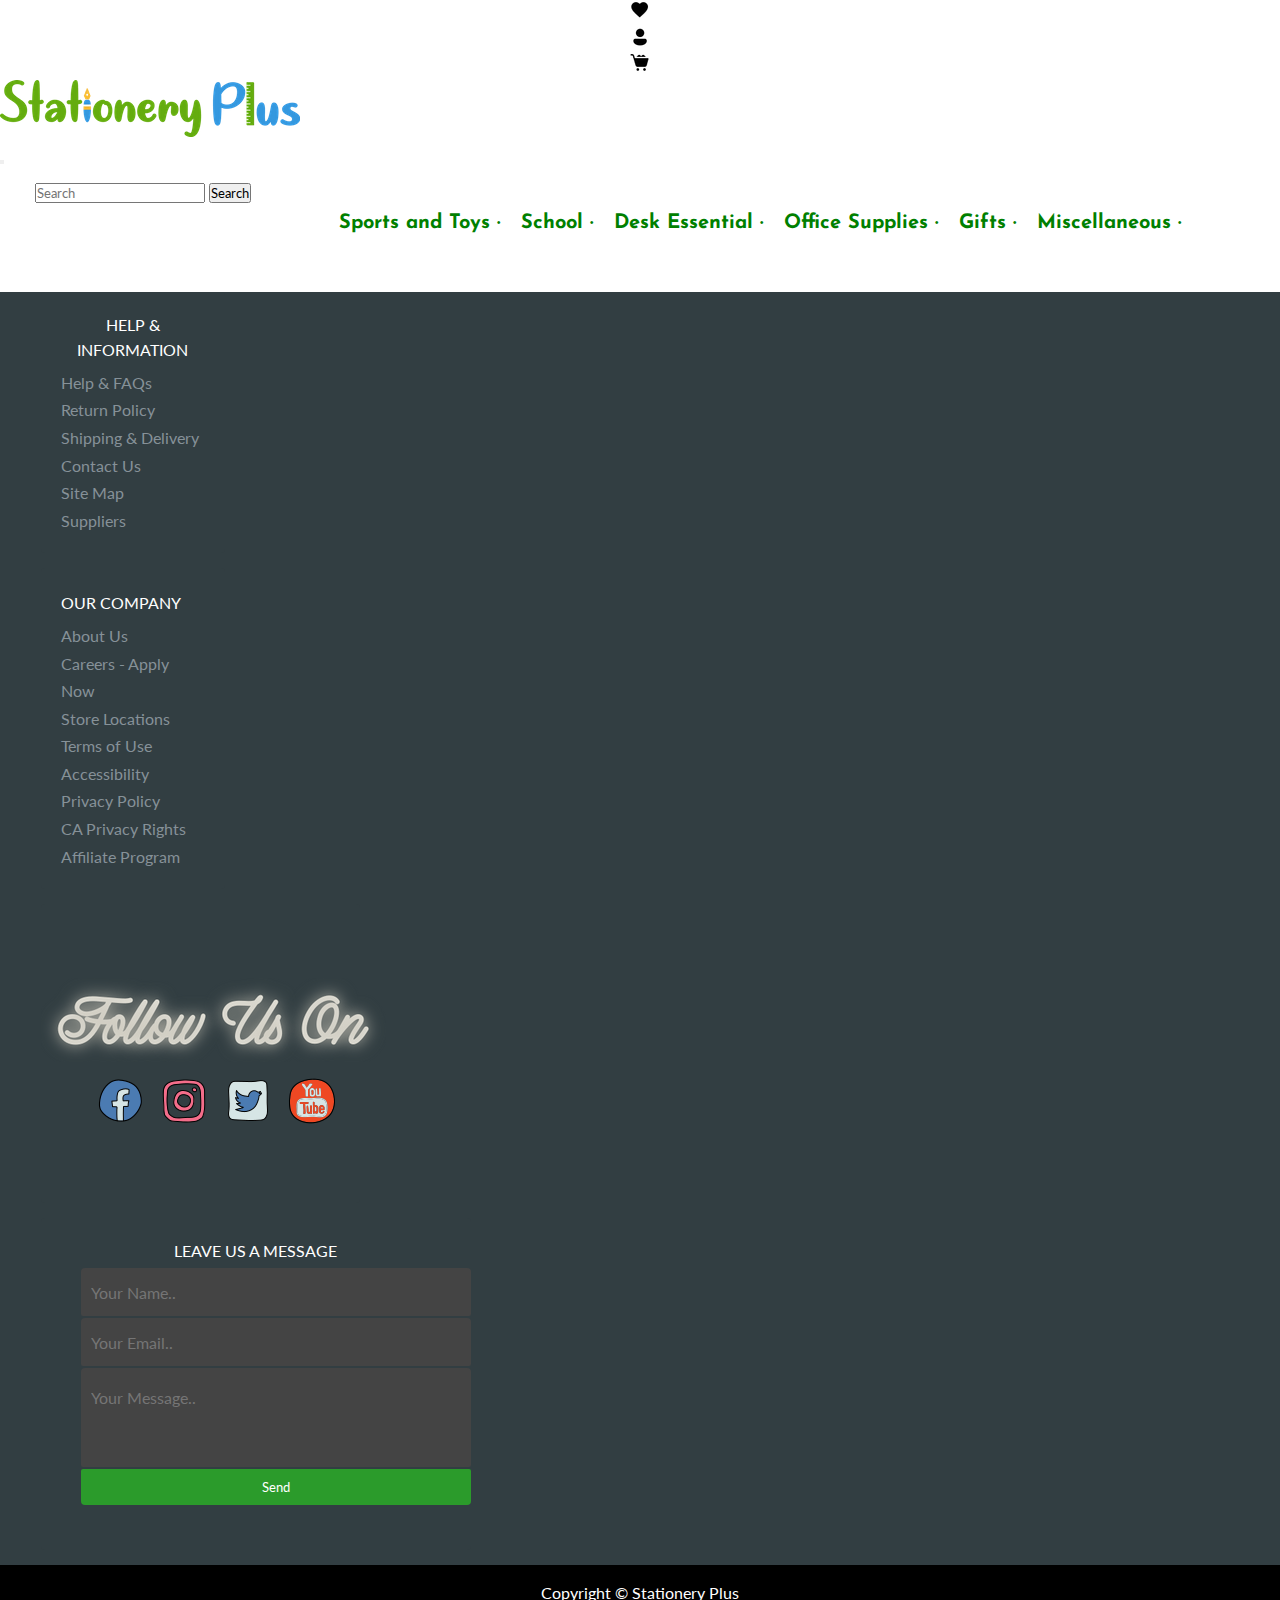
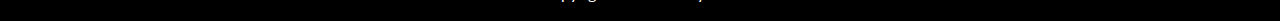
<file: pages/categories/school copy.html>
<!DOCTYPE html>
<html lang="en">
<head>
    <meta charset="UTF-8">
    <meta http-equiv="X-UA-Compatible" content="IE=edge">
    <meta name="viewport" content="width=device-width, initial-scale=1, maximum-scale=1, user-scalable=no">
    <link rel="stylesheet" href="../../css/reset.css">
    <link rel="stylesheet" href="../../css/layout.css">
    <link rel="stylesheet" href="../../css/style.css">
    <link rel="preconnect" href="https://fonts.gstatic.com">
    <link href="https://fonts.googleapis.com/css2?family=Josefin+Sans:wght@100;200;300;400;500;600;700&display=swap" rel="stylesheet">
    <link href="https://fonts.googleapis.com/css2?family=Lato:wght@300;400;700;900&display=swap" rel="stylesheet">
    <link href="https://cdn.jsdelivr.net/npm/bootstrap@5.2.2/dist/css/bootstrap.min.css" rel="stylesheet" integrity="sha384-Zenh87qX5JnK2Jl0vWa8Ck2rdkQ2Bzep5IDxbcnCeuOxjzrPF/et3URy9Bv1WTRi" crossorigin="anonymous">
    <title>Stationery Plus - School</title>
</head>
<body>
    <header class="header">
        <top-header class="translate-middle-X">
            <ul class="top-icons list-group list-group-horizontal">
                <li class="top-icon list-group-item">
                    <a href="../../pages/wishlist.html"><img src="../../img/icons/icons8-heart-24.png" alt="wishlist"></a>
                </li>
                <li class="top-icon list-group-item">
                    <a href="../../pages/myaccount.html"><img src="../../img/icons/icons8-account-48.png" alt="my account"></a>
                </li>
                <li class="top-icon list-group-item">
                    <a href="../../pages/cart.html"><img src="../../img/icons/icons8-buying-30.png" alt="cart"></a>
                </li>
            </ul>
        </top-header>
        <bottom-header>
            <nav class="navbar navbar-expand-lg bg-light mt-2 ms-2">
                <div class="container-fluid">
                    <div class="logo-wrapper col-4 nav-item">
                        <a href="../../index.html">
                            <img src="../../img/logo.png" alt="Stationery Plus">
                        </a>
                    </div>                  
                    <button class="navbar-toggler" type="button" data-bs-toggle="collapse" data-bs-target="#navbarScroll" aria-controls="navbarScroll" aria-expanded="false" aria-label="Toggle navigation">
                    <span class="navbar-toggler-icon"></span>
                    </button>
                  <div class="collapse navbar-collapse" id="navbarScroll">
                    <ul class="navbar-nav me-auto my-2 my-lg-0 navbar-nav-scroll col-11" style="--bs-scroll-height: 100px;">
                      <!-- <li class="nav-item search-wrapper col">
                        <form action="#">
                            <div class="search-text">
                                <button class="category-search-button button">All Categories <img src="./img/icons/icons8-expand-arrow-26(2).png" alt="dropdown"></button><input type="text" placeholder="Search"><button class="search-button button">Search</button>
                            </div>
                        </form>
                    </li> -->

                        <div class="search-wrapper col-5">
                            <form class="d-flex" role="search">
                              <input class="form-control me-2" type="search" placeholder="Search" aria-label="Search">
                              <button class="btn btn-outline-success" type="submit">Search</button>
                            </form>
                        </div>

                        <div class="d-flex cart-wrapper col-6 flex-row-reverse">
                            <a href="../../pages/login.html">
                                <img src="../../img/icons/5aab5318-c19e-4241-a683-129e97565eda.png" alt="cart">
                            </a>
                        </div>
                    </ul>
                    </div>
                </div>
              </nav>
        </bottom-header>
    </header>
    <navbar>
        <ul class="bottom-navbar">
            <li> <a href="../categories/sports-and-toys.html">Sports and Toys &middot;</a></li>
            <li><a href="../categories/school.html">School &middot;</a></li>
            <li><a href="../categories/desk-essentials.html">Desk Essential &middot;</a></li>
            <li><a href="../categories/office-supplies.html">Office Supplies &middot;</a></li>
            <li><a href="../categories/gifts.html">Gifts &middot;</a></li>
            <li><a href="../categories/misc.html">Miscellaneous &#183;</a></li>
        </ul>
    </navbar>




    <main>

    </main>

    
    
    
    
    <!-- Footer -->
<footer>
    <div class="grid footer-grid text-center d-flex flex-wrap background-grey">
        <div class="card footer-card helpinfo">
                <div class="footer-title">Help &amp; Information</div>
                <ul>
                    <li><a href="#" class="footer-links" target="">Help &amp; FAQs</a></li>
                    <li><a href="#" class="footer-links" target="_self">Return Policy</a></li>
                    <li><a href="#" class="footer-links" target="_self">Shipping &amp; Delivery</a></li>
                    <li><a href="#" class="footer-links" target="_blank">Contact Us</a></li>
                    <li><a href="#" class="footer-links" target="_self">Site Map</a></li>
                    <li><a href="#" class="footer-links" target="_self">Suppliers</a></li>
                </ul>
        </div>
        <div class="card footer-card company">
                <div class="footer-title">Our Company</div>
                <ul>
                    <li><a href="#" class="footer-links" target="_self">About Us</a></li>
                    <li><a href="#" class="footer-links" target="_blank">Careers - Apply Now</a></li>
                    <li><a href="#" class="footer-links" target="_self">Store Locations</a></li>
                    <li><a href="#" class="footer-links" target="_self">Terms of Use</a></li>
                    <li><a href="#" class="footer-links" target="_blank">Accessibility</a></li>
                    <li><a href="#" class="footer-links" target="_self">Privacy Policy</a></li>
                    <li><a href="#" class="footer-links" target="_self">CA Privacy Rights</a></li>
                    <li><a href="#" class="footer-links" target="_blank">Affiliate Program</a></li>
                </ul>
        </div>
        <div class="card footer-card resources">
                <div class="something">
                <img id="elephant" src="../../img/path1454-2.png" alt="hi">
            </div>
                <div class="icons">
                    <ul class="icons">
                        <li class="social-icon">
                            <a href="#"><img src="../../img/icons/icons8-facebook-48.png" alt="facebook"></a>
                        </li>
                        <li class="social-icon">
                            <a href="#"><img src="../../img/icons/icons8-instagram-48.png" alt="facebook"></a>
                        </li>
                        <li class="social-icon">
                            <a href="#"><img src="../../img/icons/icons8-twitter-48.png" alt="facebook"></a>
                        </li>
                        <li class="social-icon">
                            <a href="#"><img src="../../img/icons/icons8-youtube-48.png" alt="facebook"></a>
                        </li>
                    </ul>
                </div>
        </div>
        <div class="card footer-card query-form-up">
            <form class="query-form" action="#">
                <div class="footer-title form-title">Leave Us a Message</div>
                <input type="text" class="input-text input" placeholder="Your Name..">
                <input type="email" class="input-email input" placeholder="Your Email..">
                <input type="text" class="input-message input" placeholder="Your Message..">
                <button class="send-button">Send</button>
            </form>
        </div>
    </div>
    
    <div class="copyright text-white">
    Copyright &#169; Stationery Plus
</div>
</footer>

<script src="https://cdn.jsdelivr.net/npm/@popperjs/core@2.11.6/dist/umd/popper.min.js" integrity="sha384-oBqDVmMz9ATKxIep9tiCxS/Z9fNfEXiDAYTujMAeBAsjFuCZSmKbSSUnQlmh/jp3" crossorigin="anonymous"></script>
<script src="https://cdn.jsdelivr.net/npm/bootstrap@5.2.2/dist/js/bootstrap.min.js" integrity="sha384-IDwe1+LCz02ROU9k972gdyvl+AESN10+x7tBKgc9I5HFtuNz0wWnPclzo6p9vxnk" crossorigin="anonymous"></script>

</body>

</html>
</file>
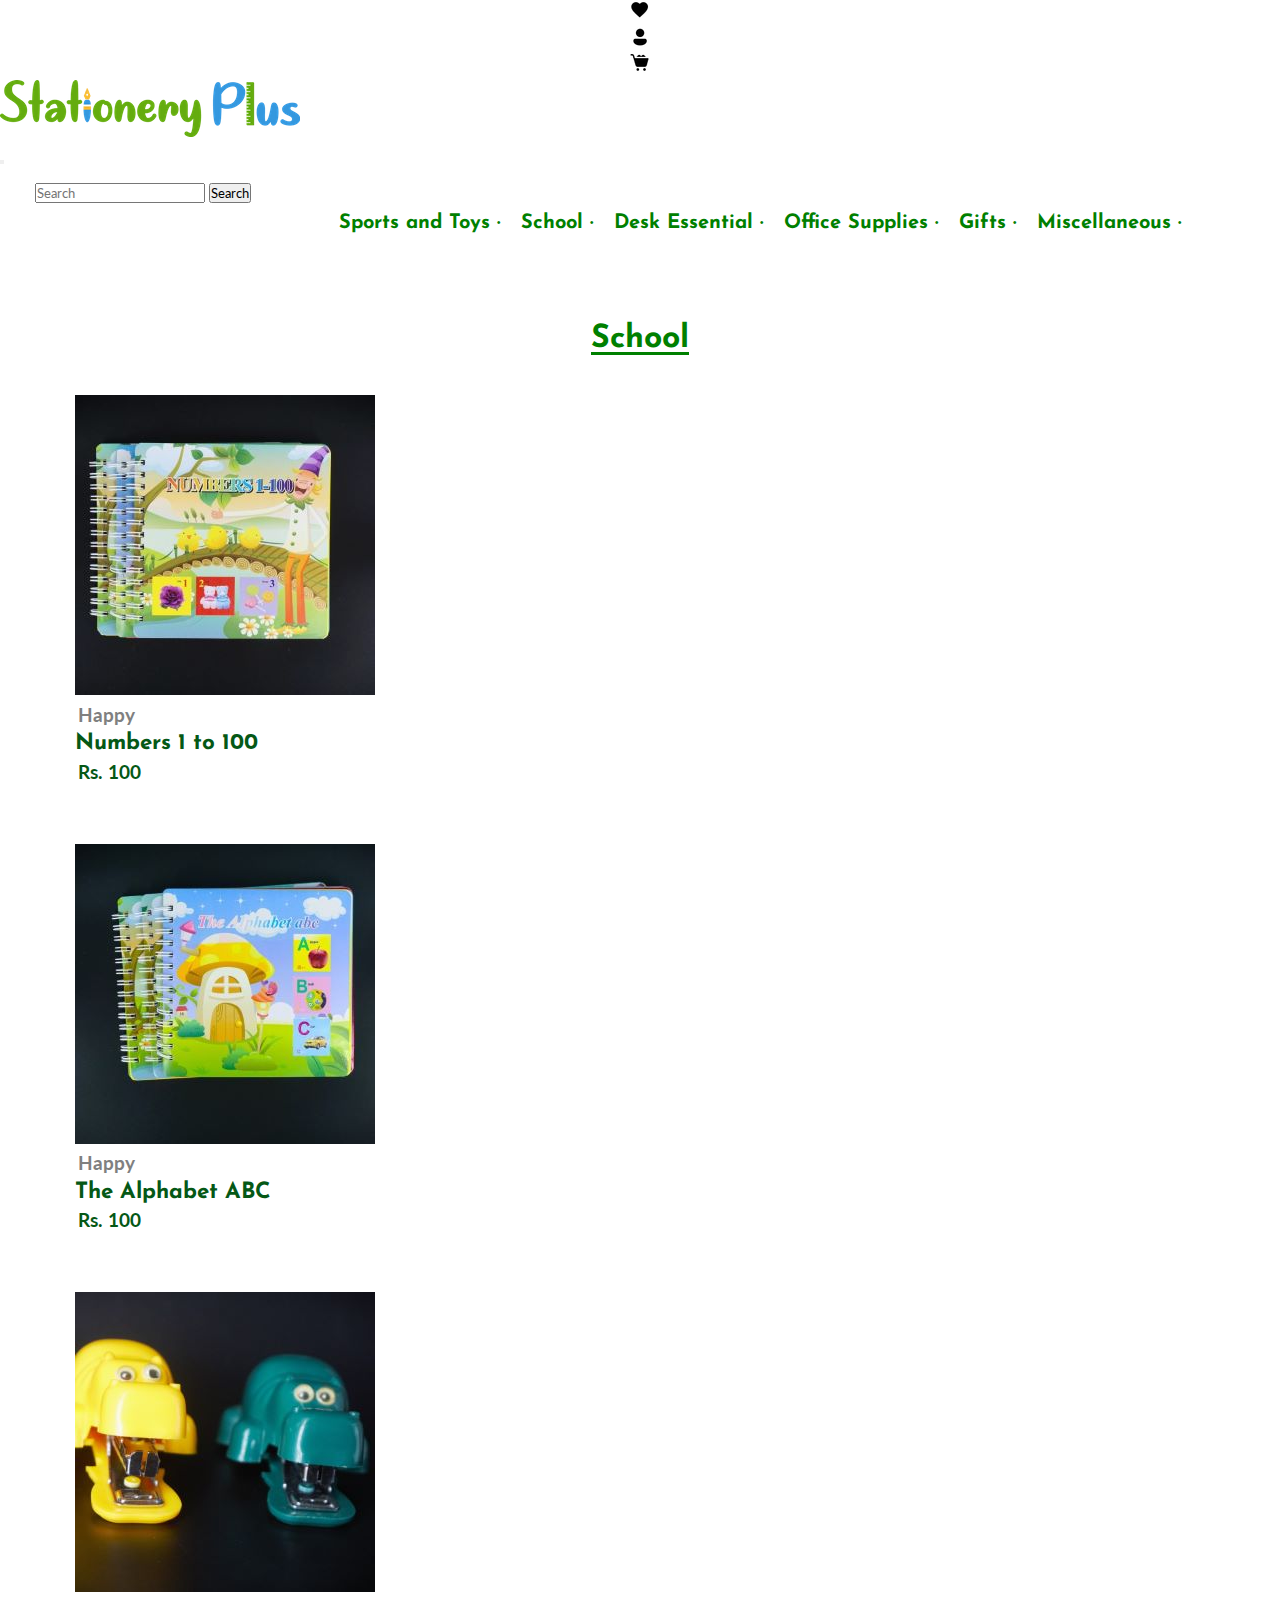
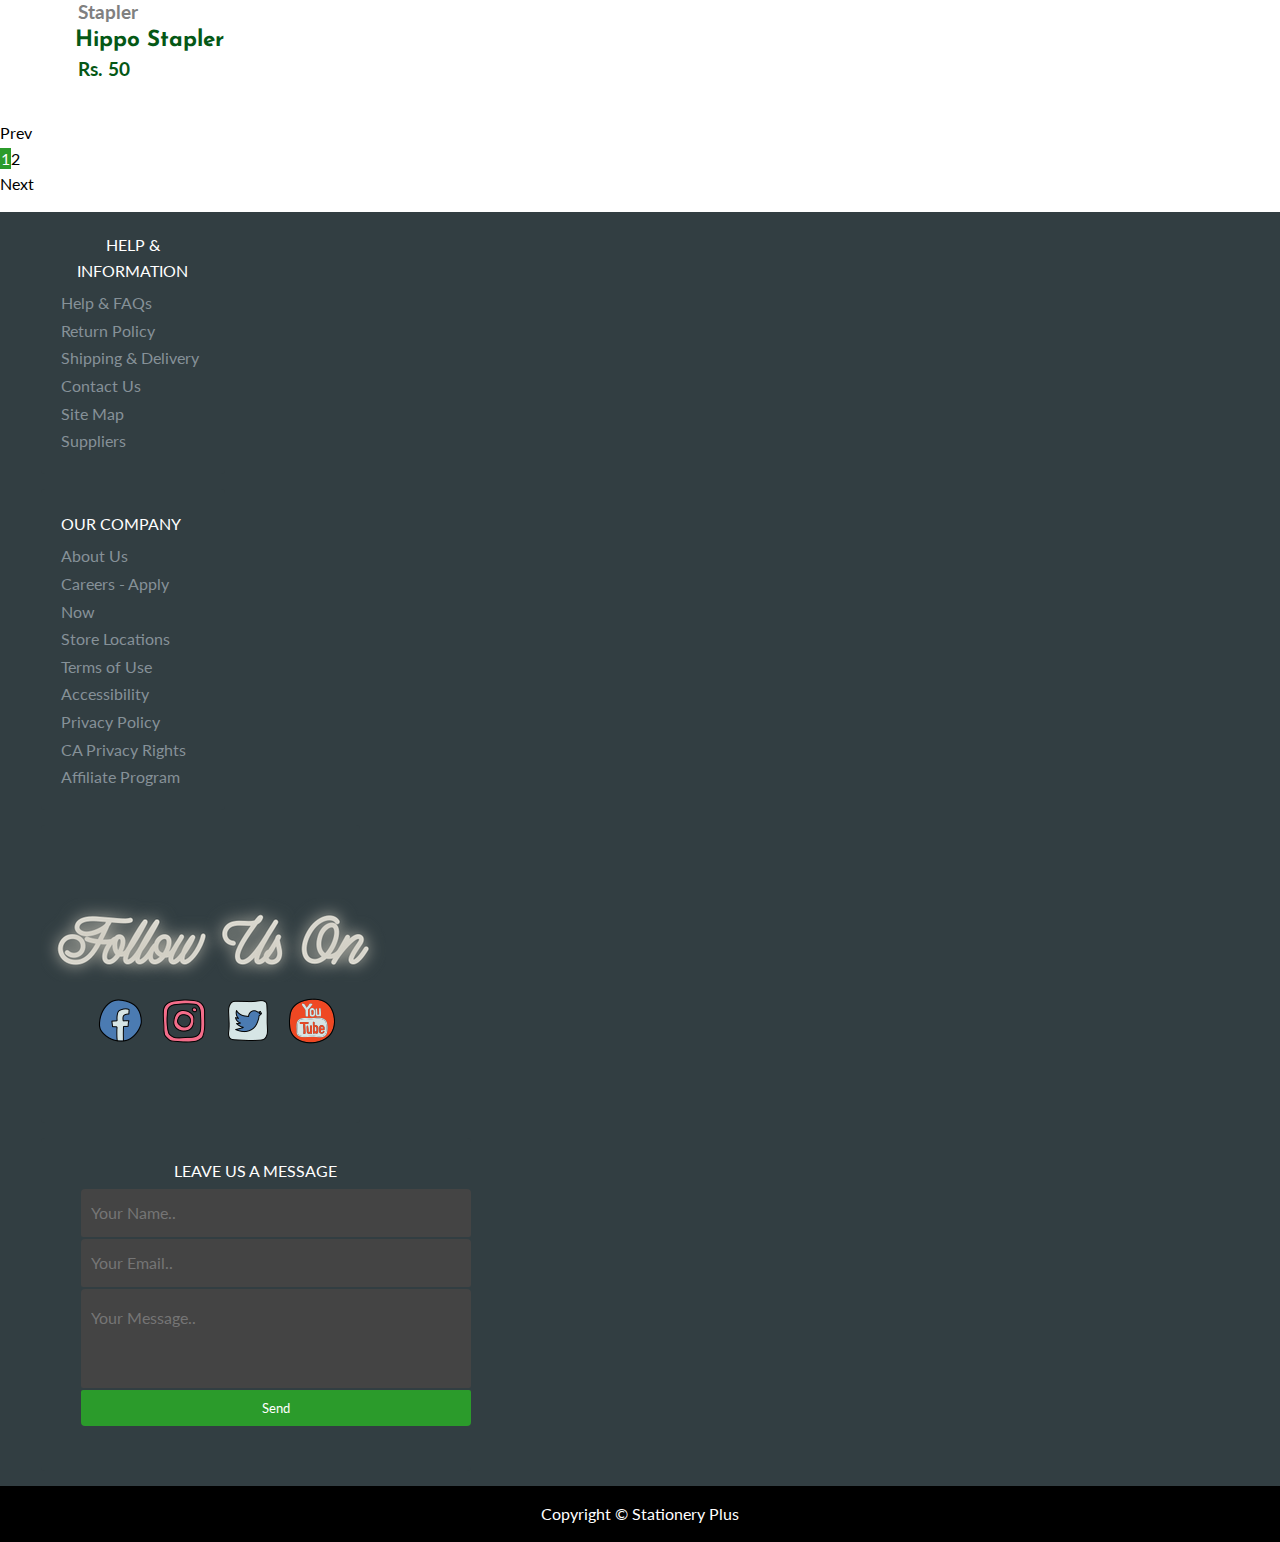
<file: pages/categories/school.html>
<!DOCTYPE html>
<html lang="en">
<head>
    <meta charset="UTF-8">
    <meta http-equiv="X-UA-Compatible" content="IE=edge">
    <meta name="viewport" content="width=device-width, initial-scale=1, maximum-scale=1, user-scalable=no">
    <link rel="stylesheet" href="../../css/reset.css">
    <link rel="stylesheet" href="../../css/layout.css">
    <link rel="stylesheet" href="../../css/style.css">
    <link rel="preconnect" href="https://fonts.gstatic.com">
    <link href="https://fonts.googleapis.com/css2?family=Josefin+Sans:wght@100;200;300;400;500;600;700&display=swap" rel="stylesheet">
    <link href="https://fonts.googleapis.com/css2?family=Lato:wght@300;400;700;900&display=swap" rel="stylesheet">
    <link href="https://cdn.jsdelivr.net/npm/bootstrap@5.2.2/dist/css/bootstrap.min.css" rel="stylesheet" integrity="sha384-Zenh87qX5JnK2Jl0vWa8Ck2rdkQ2Bzep5IDxbcnCeuOxjzrPF/et3URy9Bv1WTRi" crossorigin="anonymous">
    <title>Stationery Plus - School</title>
</head>
<body>
    <header class="header">
        <top-header class="translate-middle-X">
            <ul class="top-icons list-group list-group-horizontal">
                <li class="top-icon list-group-item">
                    <a href="../../pages/wishlist.html"><img src="../../img/icons/icons8-heart-24.png" alt="wishlist"></a>
                </li>
                <li class="top-icon list-group-item">
                    <a href="../../pages/myaccount.html"><img src="../../img/icons/icons8-account-48.png" alt="my account"></a>
                </li>
                <li class="top-icon list-group-item">
                    <a href="../../pages/cart.html"><img src="../../img/icons/icons8-buying-30.png" alt="cart"></a>
                </li>
            </ul>
        </top-header>
        <bottom-header>
            <nav class="navbar navbar-expand-lg bg-light mt-2 ms-2">
                <div class="container-fluid">
                    <div class="logo-wrapper col-4 nav-item">
                        <a href="../../index.html">
                            <img src="../../img/logo.png" alt="Stationery Plus">
                        </a>
                    </div>                  
                    <button class="navbar-toggler" type="button" data-bs-toggle="collapse" data-bs-target="#navbarScroll" aria-controls="navbarScroll" aria-expanded="false" aria-label="Toggle navigation">
                    <span class="navbar-toggler-icon"></span>
                    </button>
                  <div class="collapse navbar-collapse" id="navbarScroll">
                    <ul class="navbar-nav me-auto my-2 my-lg-0 navbar-nav-scroll col-11" style="--bs-scroll-height: 100px;">
                      <!-- <li class="nav-item search-wrapper col">
                        <form action="#">
                            <div class="search-text">
                                <button class="category-search-button button">All Categories <img src="./img/icons/icons8-expand-arrow-26(2).png" alt="dropdown"></button><input type="text" placeholder="Search"><button class="search-button button">Search</button>
                            </div>
                        </form>
                    </li> -->

                        <div class="search-wrapper col-5">
                            <form class="d-flex" role="search">
                              <input class="form-control me-2" type="search" placeholder="Search" aria-label="Search">
                              <button class="btn btn-outline-success" type="submit">Search</button>
                            </form>
                        </div>

                        <div class="d-flex cart-wrapper col-6 flex-row-reverse">
                            <a href="../../pages/login.html">
                                <img src="../../img/icons/5aab5318-c19e-4241-a683-129e97565eda.png" alt="cart">
                            </a>
                        </div>
                    </ul>
                    </div>
                </div>
              </nav>
        </bottom-header>
    </header>
    <navbar>
        <ul class="bottom-navbar">
            <li> <a href="../categories/sports-and-toys.html">Sports and Toys &middot;</a></li>
            <li><a href="../categories/school.html">School &middot;</a></li>
            <li><a href="../categories/desk-essentials.html">Desk Essential &middot;</a></li>
            <li><a href="../categories/office-supplies.html">Office Supplies &middot;</a></li>
            <li><a href="../categories/gifts.html">Gifts &middot;</a></li>
            <li><a href="../categories/misc.html">Miscellaneous &#183;</a></li>
        </ul>
    </navbar>




    <main class="main">
        <section class="wrapper products clearfix">
            <h2 class="section-title">School</h2>


            <div class="grid text-center d-flex flex-wrap pagination">
                <div class="card myproduct">
                    <a href="#"><img src="../../img/items/numbers-1-100.JPG" alt="numbers-1-100"></a>
                    <span>
                        <h5 class="brand">Happy</h5>
                        <h4 class="title">Numbers 1 to 100</h4>
                        <h5 class="price">Rs. 100</h5>
                    </span>
                </div>
                <div class="card myproduct">
                    <a href="#"><img src="../../img/items/the-alphabet-abc.JPG" alt="the-alphabet-abc"></a>
                    <span>
                        <h5 class="brand">Happy</h5>
                        <h4 class="title">The Alphabet ABC</h4>
                        <h5 class="price">Rs. 100</h5>
                    </span>
                </div>
                <div class="card myproduct">
                    <a href="#"><img src="../../img/items/hippo-stapler.jpg" alt="hippo-stapler"></a>
                    <span>
                        <h5 class="brand">Stapler</h5>
                        <h4 class="title">Hippo Stapler</h4>
                        <h5 class="price">Rs. 50</h5>
                    </span>
                </div>
                <div class="card myproduct">
                    <a href="#"><img src="../../img/items/glitter-case-pencil.jpg" alt="glitter-case-pencil"></a>
                    <span>
                        <h5 class="brand">Chaoying</h5>
                        <h4 class="title">Glitter Case Pencil</h4>
                        <h5 class="price">Rs. 75</h5>
                    </span>
                </div>
                <div class="card myproduct">
                    <a href="#"><img src="../../img/items/shiny-case-pencil.JPG" alt="shiny-case-pencil"></a>
                    <span>
                        <h5 class="brand">Chaoying</h5>
                        <h4 class="title">Shiny Case Pencil</h4>
                        <h5 class="price">Rs. 75</h5>
                    </span>
                </div>
                <div class="card myproduct">
                    <a href="#"><img src="../../img/items/pencil.jpg" alt="pencil case"></a>
                    <span>
                        <h5 class="brand">Brand</h5>
                        <h4 class="title">Lead Pencil</h4>
                        <h5 class="price">Rs. 44.44</h5>
                    </span>
                </div>
              </div>

            <!-- <span class="view-all"><a href="#">see more
                <span><img class="more-btn" src="../../img/icons/view-more.png" alt="view more"></span></a>
            </span> -->

            

        </section>


    </main>


    
    
    
    
    <!-- Footer -->
<footer>
    <div class="grid footer-grid text-center d-flex flex-wrap background-grey">
        <div class="card footer-card helpinfo">
                <div class="footer-title">Help &amp; Information</div>
                <ul>
                    <li><a href="#" class="footer-links" target="">Help &amp; FAQs</a></li>
                    <li><a href="#" class="footer-links" target="_self">Return Policy</a></li>
                    <li><a href="#" class="footer-links" target="_self">Shipping &amp; Delivery</a></li>
                    <li><a href="#" class="footer-links" target="_blank">Contact Us</a></li>
                    <li><a href="#" class="footer-links" target="_self">Site Map</a></li>
                    <li><a href="#" class="footer-links" target="_self">Suppliers</a></li>
                </ul>
        </div>
        <div class="card footer-card company">
                <div class="footer-title">Our Company</div>
                <ul>
                    <li><a href="#" class="footer-links" target="_self">About Us</a></li>
                    <li><a href="#" class="footer-links" target="_blank">Careers - Apply Now</a></li>
                    <li><a href="#" class="footer-links" target="_self">Store Locations</a></li>
                    <li><a href="#" class="footer-links" target="_self">Terms of Use</a></li>
                    <li><a href="#" class="footer-links" target="_blank">Accessibility</a></li>
                    <li><a href="#" class="footer-links" target="_self">Privacy Policy</a></li>
                    <li><a href="#" class="footer-links" target="_self">CA Privacy Rights</a></li>
                    <li><a href="#" class="footer-links" target="_blank">Affiliate Program</a></li>
                </ul>
        </div>
        <div class="card footer-card resources">
                <div class="something">
                <img id="elephant" src="../../img/path1454-2.png" alt="hi">
            </div>
                <div class="icons">
                    <ul class="icons">
                        <li class="social-icon">
                            <a href="#"><img src="../../img/icons/icons8-facebook-48.png" alt="facebook"></a>
                        </li>
                        <li class="social-icon">
                            <a href="#"><img src="../../img/icons/icons8-instagram-48.png" alt="facebook"></a>
                        </li>
                        <li class="social-icon">
                            <a href="#"><img src="../../img/icons/icons8-twitter-48.png" alt="facebook"></a>
                        </li>
                        <li class="social-icon">
                            <a href="#"><img src="../../img/icons/icons8-youtube-48.png" alt="facebook"></a>
                        </li>
                    </ul>
                </div>
        </div>
        <div class="card footer-card query-form-up">
            <form class="query-form" action="#">
                <div class="footer-title form-title">Leave Us a Message</div>
                <input type="text" class="input-text input" placeholder="Your Name..">
                <input type="email" class="input-email input" placeholder="Your Email..">
                <input type="text" class="input-message input" placeholder="Your Message..">
                <button class="send-button">Send</button>
            </form>
        </div>
    </div>
    
    <div class="copyright text-white">
    Copyright &#169; Stationery Plus
</div>
</footer>

<script src="https://cdn.jsdelivr.net/npm/@popperjs/core@2.11.6/dist/umd/popper.min.js" integrity="sha384-oBqDVmMz9ATKxIep9tiCxS/Z9fNfEXiDAYTujMAeBAsjFuCZSmKbSSUnQlmh/jp3" crossorigin="anonymous"></script>
<script src="https://cdn.jsdelivr.net/npm/bootstrap@5.2.2/dist/js/bootstrap.min.js" integrity="sha384-IDwe1+LCz02ROU9k972gdyvl+AESN10+x7tBKgc9I5HFtuNz0wWnPclzo6p9vxnk" crossorigin="anonymous"></script>
<script src="https://cdnjs.cloudflare.com/ajax/libs/jquery/3.6.1/jquery.min.js"></script>
<script src="../../js/paginator.js"></script>

</body>

</html>
</file>
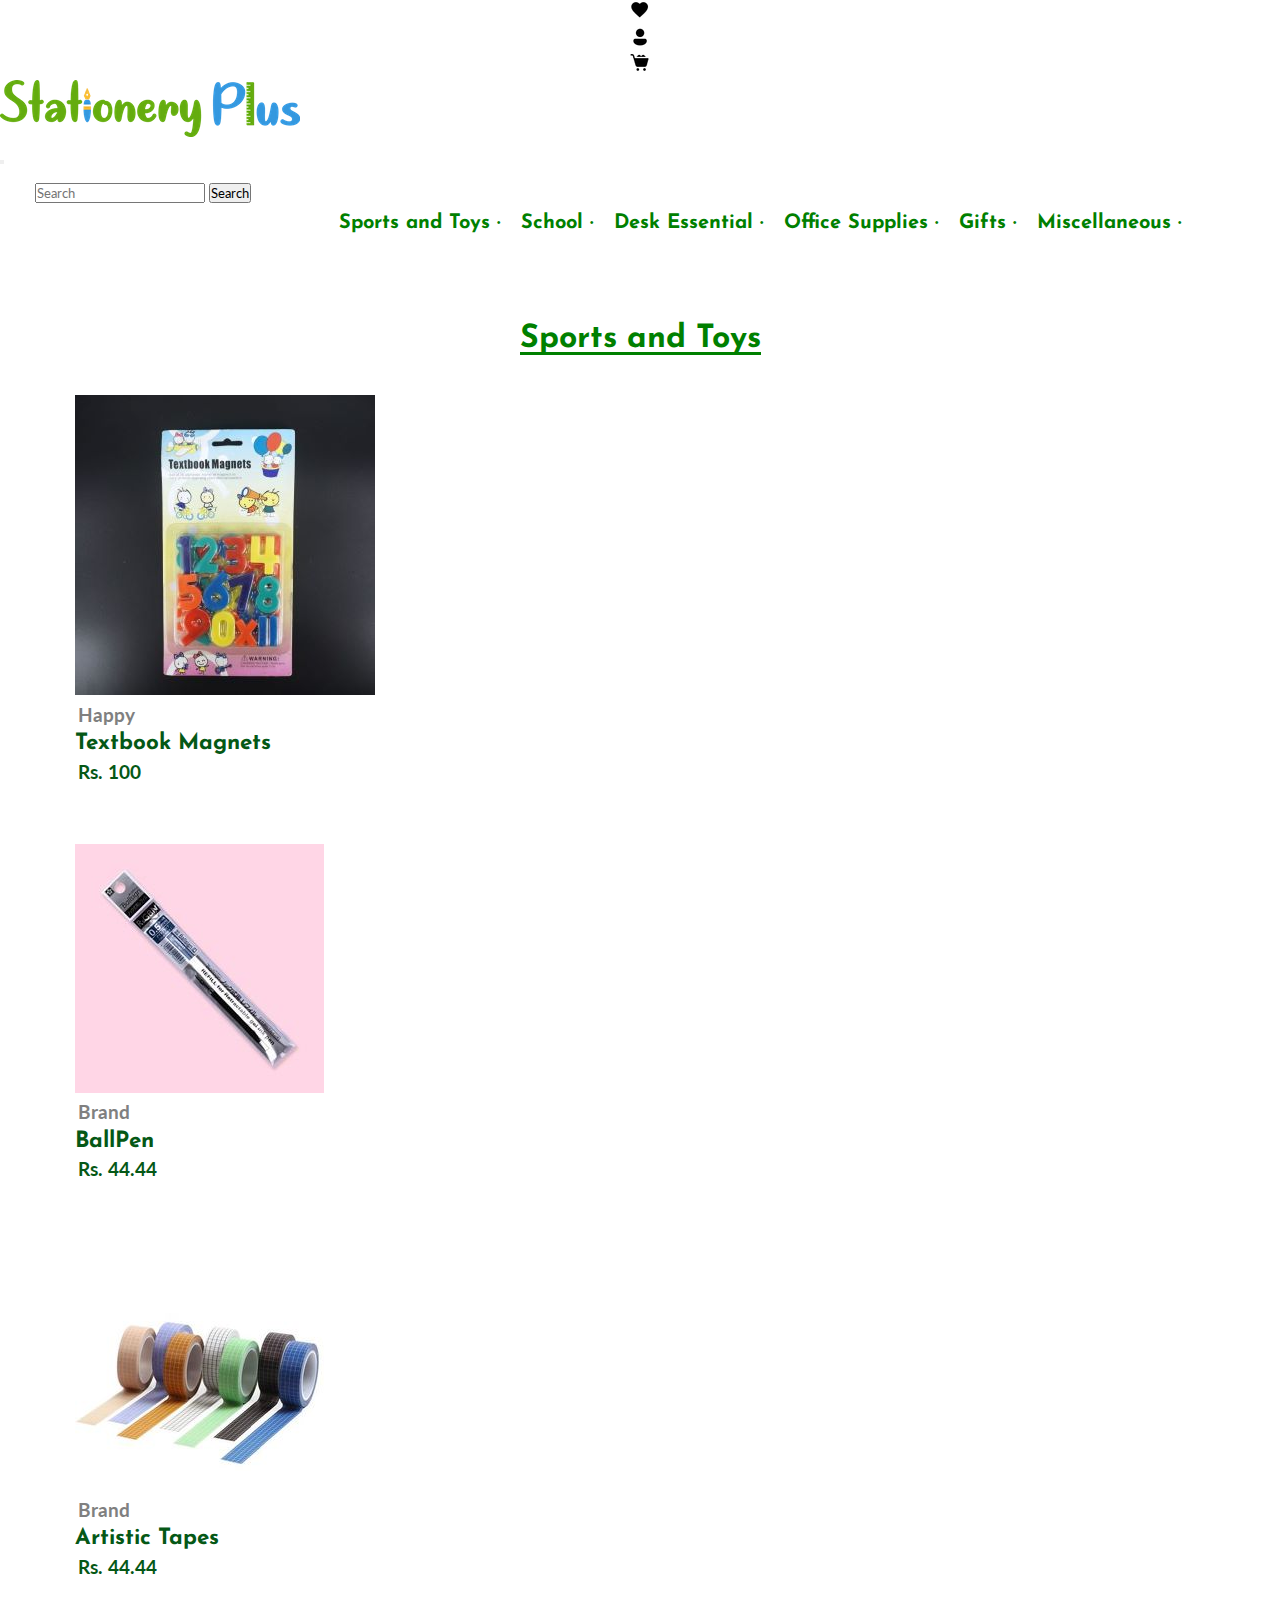
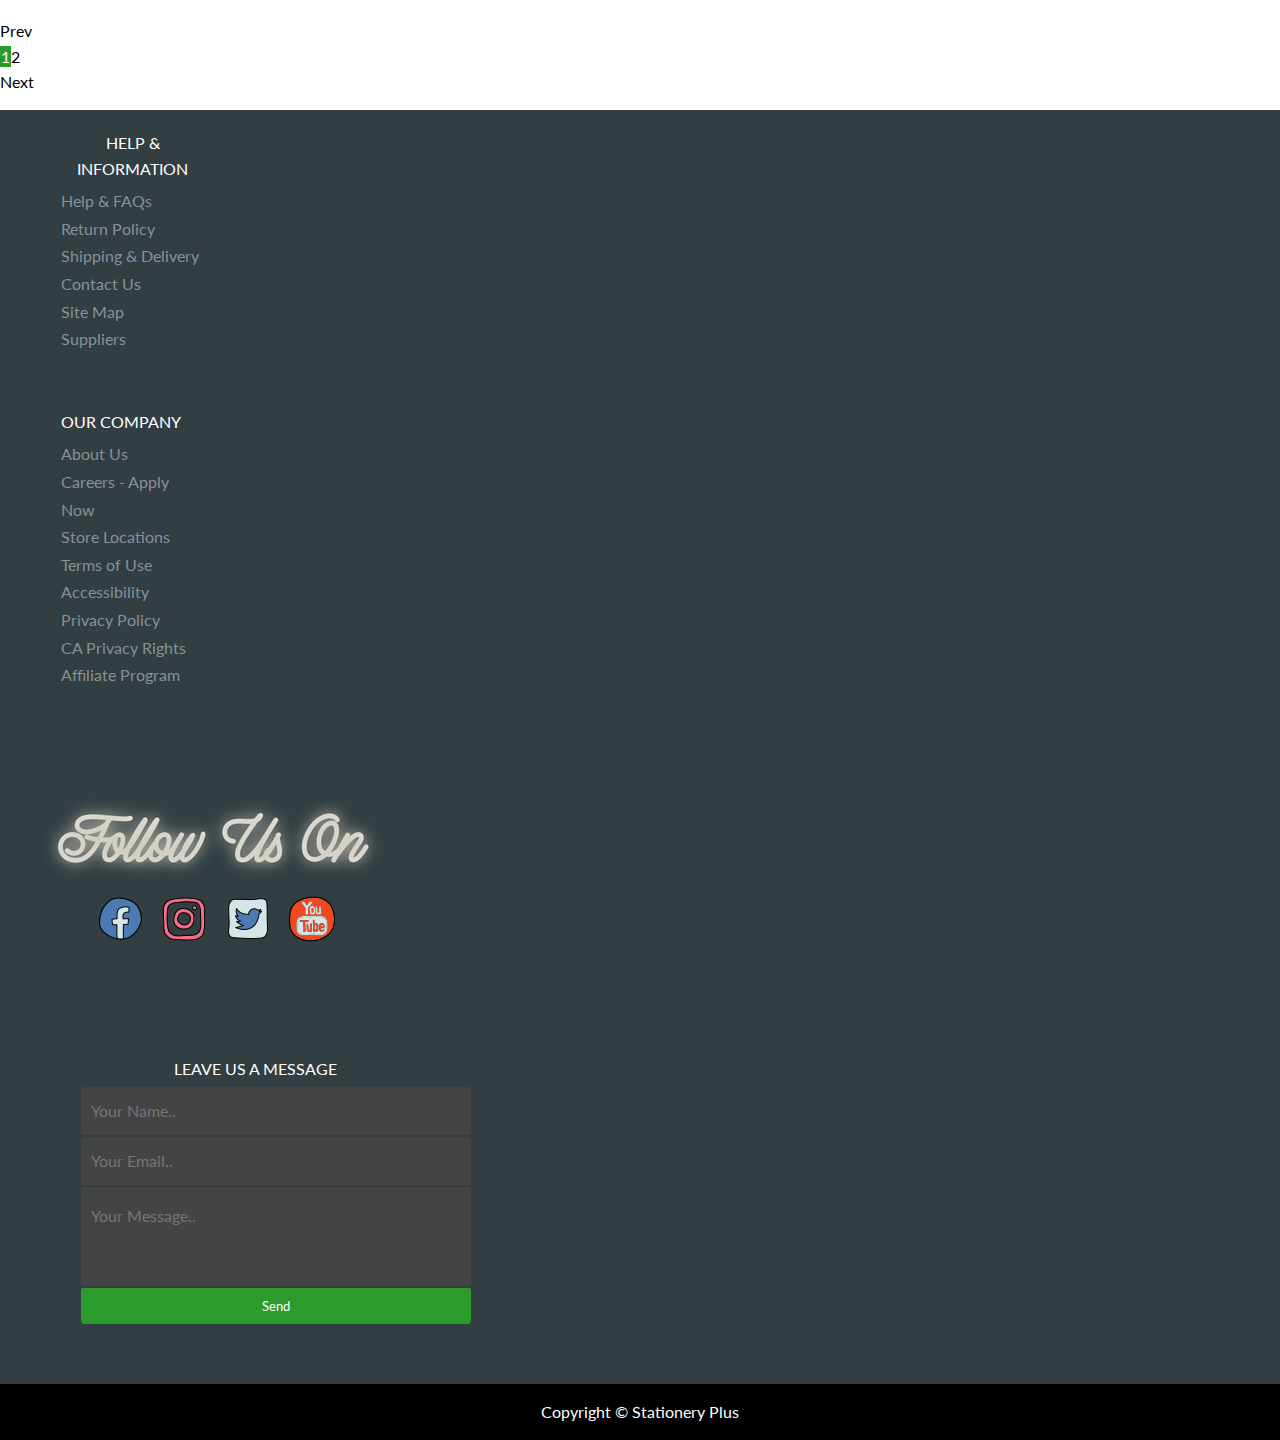
<file: pages/categories/sports-and-toys.html>
<!DOCTYPE html>
<html lang="en">
<head>
    <meta charset="UTF-8">
    <meta http-equiv="X-UA-Compatible" content="IE=edge">
    <meta name="viewport" content="width=device-width, initial-scale=1, maximum-scale=1, user-scalable=no">
    <link rel="stylesheet" href="../../css/reset.css">
    <link rel="stylesheet" href="../../css/layout.css">
    <link rel="stylesheet" href="../../css/style.css">
    <link rel="preconnect" href="https://fonts.gstatic.com">
    <link href="https://fonts.googleapis.com/css2?family=Josefin+Sans:wght@100;200;300;400;500;600;700&display=swap" rel="stylesheet">
    <link href="https://fonts.googleapis.com/css2?family=Lato:wght@300;400;700;900&display=swap" rel="stylesheet">
    <link href="https://cdn.jsdelivr.net/npm/bootstrap@5.2.2/dist/css/bootstrap.min.css" rel="stylesheet" integrity="sha384-Zenh87qX5JnK2Jl0vWa8Ck2rdkQ2Bzep5IDxbcnCeuOxjzrPF/et3URy9Bv1WTRi" crossorigin="anonymous">
    <title>Stationery Plus - Sports and Toys</title>
</head>
<body>
    <header class="header">
        <top-header class="translate-middle-X">
            <ul class="top-icons list-group list-group-horizontal">
                <li class="top-icon list-group-item">
                    <a href="../../pages/wishlist.html"><img src="../../img/icons/icons8-heart-24.png" alt="wishlist"></a>
                </li>
                <li class="top-icon list-group-item">
                    <a href="../../pages/myaccount.html"><img src="../../img/icons/icons8-account-48.png" alt="my account"></a>
                </li>
                <li class="top-icon list-group-item">
                    <a href="../../pages/cart.html"><img src="../../img/icons/icons8-buying-30.png" alt="cart"></a>
                </li>
            </ul>
        </top-header>
        <bottom-header>
            <nav class="navbar navbar-expand-lg bg-light mt-2 ms-2">
                <div class="container-fluid">
                    <div class="logo-wrapper col-4 nav-item">
                        <a href="../../index.html">
                            <img src="../../img/logo.png" alt="Stationery Plus">
                        </a>
                    </div>                  
                    <button class="navbar-toggler" type="button" data-bs-toggle="collapse" data-bs-target="#navbarScroll" aria-controls="navbarScroll" aria-expanded="false" aria-label="Toggle navigation">
                    <span class="navbar-toggler-icon"></span>
                    </button>
                  <div class="collapse navbar-collapse" id="navbarScroll">
                    <ul class="navbar-nav me-auto my-2 my-lg-0 navbar-nav-scroll col-11" style="--bs-scroll-height: 100px;">
                      <!-- <li class="nav-item search-wrapper col">
                        <form action="#">
                            <div class="search-text">
                                <button class="category-search-button button">All Categories <img src="./img/icons/icons8-expand-arrow-26(2).png" alt="dropdown"></button><input type="text" placeholder="Search"><button class="search-button button">Search</button>
                            </div>
                        </form>
                    </li> -->

                        <div class="search-wrapper col-5">
                            <form class="d-flex" role="search">
                              <input class="form-control me-2" type="search" placeholder="Search" aria-label="Search">
                              <button class="btn btn-outline-success" type="submit">Search</button>
                            </form>
                        </div>

                        <div class="d-flex cart-wrapper col-6 flex-row-reverse">
                            <a href="../../pages/login.html">
                                <img src="../../img/icons/5aab5318-c19e-4241-a683-129e97565eda.png" alt="cart">
                            </a>
                        </div>
                    </ul>
                    </div>
                </div>
              </nav>
        </bottom-header>
    </header>
    <navbar>
        <ul class="bottom-navbar">
            <li> <a href="../categories/sports-and-toys.html">Sports and Toys &middot;</a></li>
            <li><a href="../categories/school.html">School &middot;</a></li>
            <li><a href="../categories/desk-essentials.html">Desk Essential &middot;</a></li>
            <li><a href="../categories/office-supplies.html">Office Supplies &middot;</a></li>
            <li><a href="../categories/gifts.html">Gifts &middot;</a></li>
            <li><a href="../categories/misc.html">Miscellaneous &#183;</a></li>
        </ul>
    </navbar>




    <main class="main">
        <section class="wrapper products clearfix">
            <h2 class="section-title">Sports and Toys</h2>


            <div class="grid text-center d-flex flex-wrap pagination">
                <div class="card myproduct">
                    <a href="#"><img src="../../img/items/textbook-magnets.JPG" alt="textbook-magnets"></a>
                    <span>
                        <h5 class="brand">Happy</h5>
                        <h4 class="title">Textbook Magnets</h4>
                        <h5 class="price">Rs. 100</h5>
                    </span>
                </div>
                <div class="card myproduct">
                    <a href="#"><img src="../../img/items/ballpen.jpg" alt="ballpen"></a>
                    <span>
                        <h5 class="brand">Brand</h5>
                        <h4 class="title">BallPen</h4>
                        <h5 class="price">Rs. 44.44</h5>
                    </span>
                </div>
                <div class="card myproduct">
                    <a href="#"><img src="../../img/items/tape.jpg" alt="tape"></a>
                    <span>
                        <h5 class="brand">Brand</h5>
                        <h4 class="title">Artistic Tapes</h4>
                        <h5 class="price">Rs. 44.44</h5>
                    </span>
                </div>
                <div class="card myproduct">
                    <a href="#"><img src="../../img/items/pencil.jpg" alt="pencil case"></a>
                    <span>
                        <h5 class="brand">Brand</h5>
                        <h4 class="title">Lead Pencil</h4>
                        <h5 class="price">Rs. 44.44</h5>
                    </span>
                </div>
                <div class="card myproduct">
                    <a href="#"><img src="../../img/items/pencil.jpg" alt="pencil case"></a>
                    <span>
                        <h5 class="brand">Brand</h5>
                        <h4 class="title">Lead Pencil</h4>
                        <h5 class="price">Rs. 44.44</h5>
                    </span>
                </div>
                <div class="card myproduct">
                    <a href="#"><img src="../../img/items/pencil.jpg" alt="pencil case"></a>
                    <span>
                        <h5 class="brand">Brand</h5>
                        <h4 class="title">Lead Pencil</h4>
                        <h5 class="price">Rs. 44.44</h5>
                    </span>
                </div>
              </div>

            <!-- <span class="view-all"><a href="#">see more
                <span><img class="more-btn" src="../../img/icons/view-more.png" alt="view more"></span></a>
            </span> -->

            

        </section>


    </main>


    
    
    
    
    <!-- Footer -->
<footer>
    <div class="grid footer-grid text-center d-flex flex-wrap background-grey">
        <div class="card footer-card helpinfo">
                <div class="footer-title">Help &amp; Information</div>
                <ul>
                    <li><a href="#" class="footer-links" target="">Help &amp; FAQs</a></li>
                    <li><a href="#" class="footer-links" target="_self">Return Policy</a></li>
                    <li><a href="#" class="footer-links" target="_self">Shipping &amp; Delivery</a></li>
                    <li><a href="#" class="footer-links" target="_blank">Contact Us</a></li>
                    <li><a href="#" class="footer-links" target="_self">Site Map</a></li>
                    <li><a href="#" class="footer-links" target="_self">Suppliers</a></li>
                </ul>
        </div>
        <div class="card footer-card company">
                <div class="footer-title">Our Company</div>
                <ul>
                    <li><a href="#" class="footer-links" target="_self">About Us</a></li>
                    <li><a href="#" class="footer-links" target="_blank">Careers - Apply Now</a></li>
                    <li><a href="#" class="footer-links" target="_self">Store Locations</a></li>
                    <li><a href="#" class="footer-links" target="_self">Terms of Use</a></li>
                    <li><a href="#" class="footer-links" target="_blank">Accessibility</a></li>
                    <li><a href="#" class="footer-links" target="_self">Privacy Policy</a></li>
                    <li><a href="#" class="footer-links" target="_self">CA Privacy Rights</a></li>
                    <li><a href="#" class="footer-links" target="_blank">Affiliate Program</a></li>
                </ul>
        </div>
        <div class="card footer-card resources">
                <div class="something">
                <img id="elephant" src="../../img/path1454-2.png" alt="hi">
            </div>
                <div class="icons">
                    <ul class="icons">
                        <li class="social-icon">
                            <a href="#"><img src="../../img/icons/icons8-facebook-48.png" alt="facebook"></a>
                        </li>
                        <li class="social-icon">
                            <a href="#"><img src="../../img/icons/icons8-instagram-48.png" alt="facebook"></a>
                        </li>
                        <li class="social-icon">
                            <a href="#"><img src="../../img/icons/icons8-twitter-48.png" alt="facebook"></a>
                        </li>
                        <li class="social-icon">
                            <a href="#"><img src="../../img/icons/icons8-youtube-48.png" alt="facebook"></a>
                        </li>
                    </ul>
                </div>
        </div>
        <div class="card footer-card query-form-up">
            <form class="query-form" action="#">
                <div class="footer-title form-title">Leave Us a Message</div>
                <input type="text" class="input-text input" placeholder="Your Name..">
                <input type="email" class="input-email input" placeholder="Your Email..">
                <input type="text" class="input-message input" placeholder="Your Message..">
                <button class="send-button">Send</button>
            </form>
        </div>
    </div>
    
    <div class="copyright text-white">
    Copyright &#169; Stationery Plus
</div>
</footer>

<script src="https://cdn.jsdelivr.net/npm/@popperjs/core@2.11.6/dist/umd/popper.min.js" integrity="sha384-oBqDVmMz9ATKxIep9tiCxS/Z9fNfEXiDAYTujMAeBAsjFuCZSmKbSSUnQlmh/jp3" crossorigin="anonymous"></script>
<script src="https://cdn.jsdelivr.net/npm/bootstrap@5.2.2/dist/js/bootstrap.min.js" integrity="sha384-IDwe1+LCz02ROU9k972gdyvl+AESN10+x7tBKgc9I5HFtuNz0wWnPclzo6p9vxnk" crossorigin="anonymous"></script>
<script src="https://cdnjs.cloudflare.com/ajax/libs/jquery/3.6.1/jquery.min.js"></script>
<script src="../../js/paginator.js"></script>

</body>

</html>
</file>
<file: css/layout.css>
/* .top-icons {
     margin: 0 auto;
     display: table;
     padding: 10px 0;
 } */
 


 /* .top-icon {
     display: inline-block;
     margin-right: 10px;
 } */
 


 /* .logo-header {
     display: inline-block;
     padding: 20px 0 0 65px;
 }
 
 .logo {
     padding: 10px;
 }
 
 .logo-wrapper {
     float: left;
 }
  */

  top-header{
    margin: 0 auto;
    display: table;

  }
  
 .category-search-button>img {
     position: relative;
     top: 3px;
     left: 2px;
 }
 
 .search-wrapper {
     float: left;
     margin-left: 25px;
     padding: 10px;
 }
 
 .search-text>input {
     padding: 7px 188px 10px 20px;
     display: inline-block;
 }
 
 .button {
     padding: 13px 20px 12px 20px;
 }
 
 .search-button {
     display: inline-block;
     padding: 13px 20px 12px 20px;
 }
 
 .cart-wrapper {
     float: right;
     margin: 0px -95px 0 0;
     padding: 10px;
 }
 
 navbar>ul {
     padding: 40px 20px;
     display: table;
     margin: 0 auto;
 }
 
 navbar>ul>li {
     display: inline-block;
     padding-right: 20px;
 }
 
 navbar>ul>li>a:hover {
     color: #055816;
 }
 
 .carousel>img {
     width: 100%;
     height: 80%;
 }
 
 .section-title {
     margin: 0 auto 20px auto;
     display: table;
     padding: 50px 0 0 0;
 }
 
 /* .list-of-categories {
     margin: 0px 65px;
     display: grid;
     grid-template-columns: 1fr 1fr 1fr 1fr;
 } */
 
 .view-all>a {
     display: table;
     margin: 0 auto;
 }
 
 .view-all>a>img {
     margin-top: 3px;
     position: absolute;
 }
 
 .more-btn {
     margin: 6px 0 0 0;
     position: absolute;
 }
 
 .category-item {
     padding: 10px 20px;
     margin: 5px;
     /* display: inline-block; */

 }
 
 /* .category-item>img {
     float: right;
 } */
 
 .product-group {
     margin: 0px 85px;
     display: grid;
     grid-template-columns: 1fr 1fr 1fr 1fr;
 }
 
 .brand {
     padding: 3px;
 }
 
 .price {
     padding: 3px;
 }
 
 .product-item {
     padding: 30px 5px;
 }
 
 .container {
     display: grid;
     grid-template-columns: 1fr 1.7fr;
     margin: 0 87px;
     padding: 20px;
 }
 
 .about-text {
     text-align: justify;
     float: left;
     padding: 30px;
 }
 
 .shop-notification {
     padding: 20px 15px;
     background-color: green;
     color: white;
 }
 
 .notification {
     text-align: center;
     font-size: large;
 }
 
 footer {
     width: 100%;
     text-align: center;
     margin: 0;
 }
 /* .grid> .footer-card{
    max-width: 100px;
 }
  */
 .newsletter {
     padding: 20px;
 }

 .newsletter-container {
 margin: 0 auto;
display: table;
text-align: center;
 }
 
 .newsletter-message {
     width: 272px;
     display: table;
     margin: 15px auto;
 }
 
 form>.input-group {
     padding: 15px;
     display: inline;
     width: 60%;
 }
 
 #email {
     padding: 10px 45px 10px 15px;
 }
 
 .input-group-btn>.btn {
     padding: 12px 15px;
     border: none;
     border-radius: 0 9px;
     background-color: white; 
 }
 
 /* .footer-row {
     display: grid;
     padding-top: 20px;
     grid-template-columns: 1fr 1fr 2fr 2fr;
 } */
/*  
 .footer-column {
     text-align: justify;
     margin-left: 30px;
 } */
 
 .query-form> .form-title {
     display: block;
 }
 
 /* #elephant {
     margin: 62px 0 0 8px;
 } */
 
 .icons {
     margin: 10px 0 0 25px;
 }
 
 .social-icon {
     display: inline;
     padding: 5px;
 }
 
 .input {
     display: block;
     width: 100%;
     height: 48px;
     border-radius: 4px 4px 2px 2px;
     margin-bottom: 2px;
     margin-left: 20px;
     padding-left: 10px;
 }
 
 .input-message.input {
     padding: 29px 0 70px 10px;
 }
 
 .send-button {
     display: block;
     width: 100%;
     text-align: center;
     padding: 9px 12px;
     margin: 0px 0 25px 20px;
 }
 /* Login.html */
 
 .login-button>a>button {
     padding: 10px 20px;
     float: right;
     margin: 35px 80px;
 }
 
 .login-main {
     text-align: start;
     transform: translate(-50%, -50%);
     top: 45%;
     position: absolute;
     left: 50%;
 }
 
 .login-subtitle {
     padding: 20px 0;
 }
 
 .box-text,
 #form-password,
 #form-email {
     display: block;
 }
 
 .box {
     padding: 10px 104px 10px 10px;
     border-radius: 5px;
     border: none;
     background-color: #cfcfc1;
 }
 
 .box-text {
     font-size: 14px;
     font-weight: 500;
 }
 
 #form-button {
     padding: 10px 124px;
     margin-top: 12px;
     border: none;
     border-radius: 5px;
     background-color: green;
     color: white;
 }
 
 .login-main>form>li {
     margin: 9px 0px;
 }
 
 #forgot-pass {
     text-align: center;
 }



 /* .logo-header {
    display: inline-block;
    padding: 20px 0 0 65px;
} */


.grid {
    max-width: 1200px;
    margin: 12px auto;
  }
  
  .card {
    padding: 20px;
    border-radius: 4px;
    background-color: white;
    color: #055816;
    cursor: pointer;
    font-size: 1.4rem;
    width: calc(33.33% - 30px);
    margin: 15px;
    transition: 0.2s ease-in-out;
}

.about-text-title{
  width: calc(64%);

  border: none;
}

  
/* Footer */
.footer-grid{
    max-width: 96%;
  }
.grid>.helpinfo, .grid>.company{
    width: calc(15%);
  }

  .grid>.resources{
    width: calc(26%);
    padding: 6% 0;
  }

  .grid>.query-form-up{
    width: calc(35%);
  }
  

  .card:hover {
    transform: translateY(2px);
  }

  .copyright{
    text-align: center;
    padding: 15px;
    background-color: black;
  }

  @media (max-width: 1000px) {
    .card {
      width: calc(50% - 30px);
    }
    .grid> .footer-card{
        width: calc(50% - 30px);
    }
    p { font-size: 20px; }

  }
  @media (max-width: 600px) {
    .card {
      width: calc(100% - 30px);
    }

    .grid> .footer-card{
        width: calc(100% - 30px);
    }
    p { font-size: 16px; }

  }
</file>
<file: css/style.css>
body {
    line-height: 1.6em;
}

.button {
    border: none;
    font-size: 15px;
}
.title{
    font-family: 'Josefin Sans', sans-serif;
}
.button:hover,
.cart-wrapper:hover,
.category-item:hover,
h4.title:hover,
.logo-header:hover {
    cursor: pointer;
}

.category-search-button {
    background-color: grey;
    color: white;
    border-radius: 10px 0px 0px 0px;
}

.search-text>input {
    font-size: 20px;
    border: 1px solid grey;
}

.search-button {
    transition: all 0.3s ease;
    background: green;
    background-size: 200% 100%;
    background-position: right bottom;
    /* background-color: green; */
    color: white;
    border: none;
}

.search-button:hover {
    background-position: left bottom;
    background-color: #055816;
}

.top-icons>.top-icon{
    border: none;
}

navbar>ul>li {
    font-weight: bold;
}

navbar>ul>li>a {
    color: green;
    font-size: 20px;
    font-family: 'Josefin Sans', sans-serif;
}

.section-title {
    color: green;
    font-family: 'Josefin Sans', sans-serif;
    font-size: 32px;
    font-weight: bold;
    border-bottom: 3px solid green;
}

.category-item {
    border: 1px solid grey;
    color: green;
}

.category-item:hover {
    background-color: #EEEDE7;
    color: #1C4508;
}

.product-group {
    list-style: none;
    transition: all 2 ease;
}

.product-item>a>img:hover {
    border: 1px solid green;
}

.brand {
    color: grey;
}

.view-all>a {
    color: green;
}

.view-all>a:hover {
    border-bottom: 1px solid green;
}

.about-text {
    color: #333;
    background-color: #f6f6f6;
}

.about-view-all>a {
    margin: 20px 0 !important;
}

footer, .grid> .footer-card {
    background-color: #323E42;
    color: white;
    border: none;
    text-align: left;
}

.newsletter {
    background-color: #000;
}

.notification-title {
    font-weight: bold;
}

.footer-main {
    text-transform: uppercase;
}

.footer-title {
    font-size: medium;
    display: inline-block;
    margin-bottom: 5px;
    text-transform: uppercase;
    text-align: center;
}

.footer-links {
    color: #869198;
    font-size: medium;
}

.input {
    border: none;
    background-color: #444444;
    color: #999;
    font-size: 16px;
}

.send-button {
    background-color: #2b9b2b;
    border: 1px solid transparent;
    border-radius: 2px 2px 4px 4px;
    color: #fff;
}


/* Login form */

.login-button>a>button {
    border: none;
    border-radius: 5px;
    background-color: #055816;
    color: white;
    font-weight: bold;
}

form>li {
    list-style: none;
}


/* Wishlist */

.path {
    margin: 20px 60px;
}

.wishlist-list>h1 {
    margin: 25px 60px;
}

table {
    border-collapse: collapse;
    display: table;
    margin: 0 auto;
    width: 90%;
    margin-bottom: 20px;
}

td,
th {
    border: 1px solid #000;
    text-align: left;
    padding: 8px;
}

tr:nth-child(even) {
    background-color: #dddddd;
}

.wish-button {
    background-color: green;
    color: white;
    margin: 5px;
}

.btn:hover {
    cursor: pointer;
}

#button-addon2{
background-color: #2b9b2b;
color: #fff;
}

.page-item{
    cursor: pointer;
}

/* .pagination >.page-item:active > .page-link, .page-link:active{
    background-color: #2b9b2b;
} */

.pagination > .active
{
    color: white !important;
    background-color: #2b9b2b !important;
    border: solid 1px #2b9b2b !important;
    
}

.pagination > .active:hover
{
    background-color: #2b9b2b !important;
    border: solid 1px #2b9b2b;
}
</file>
